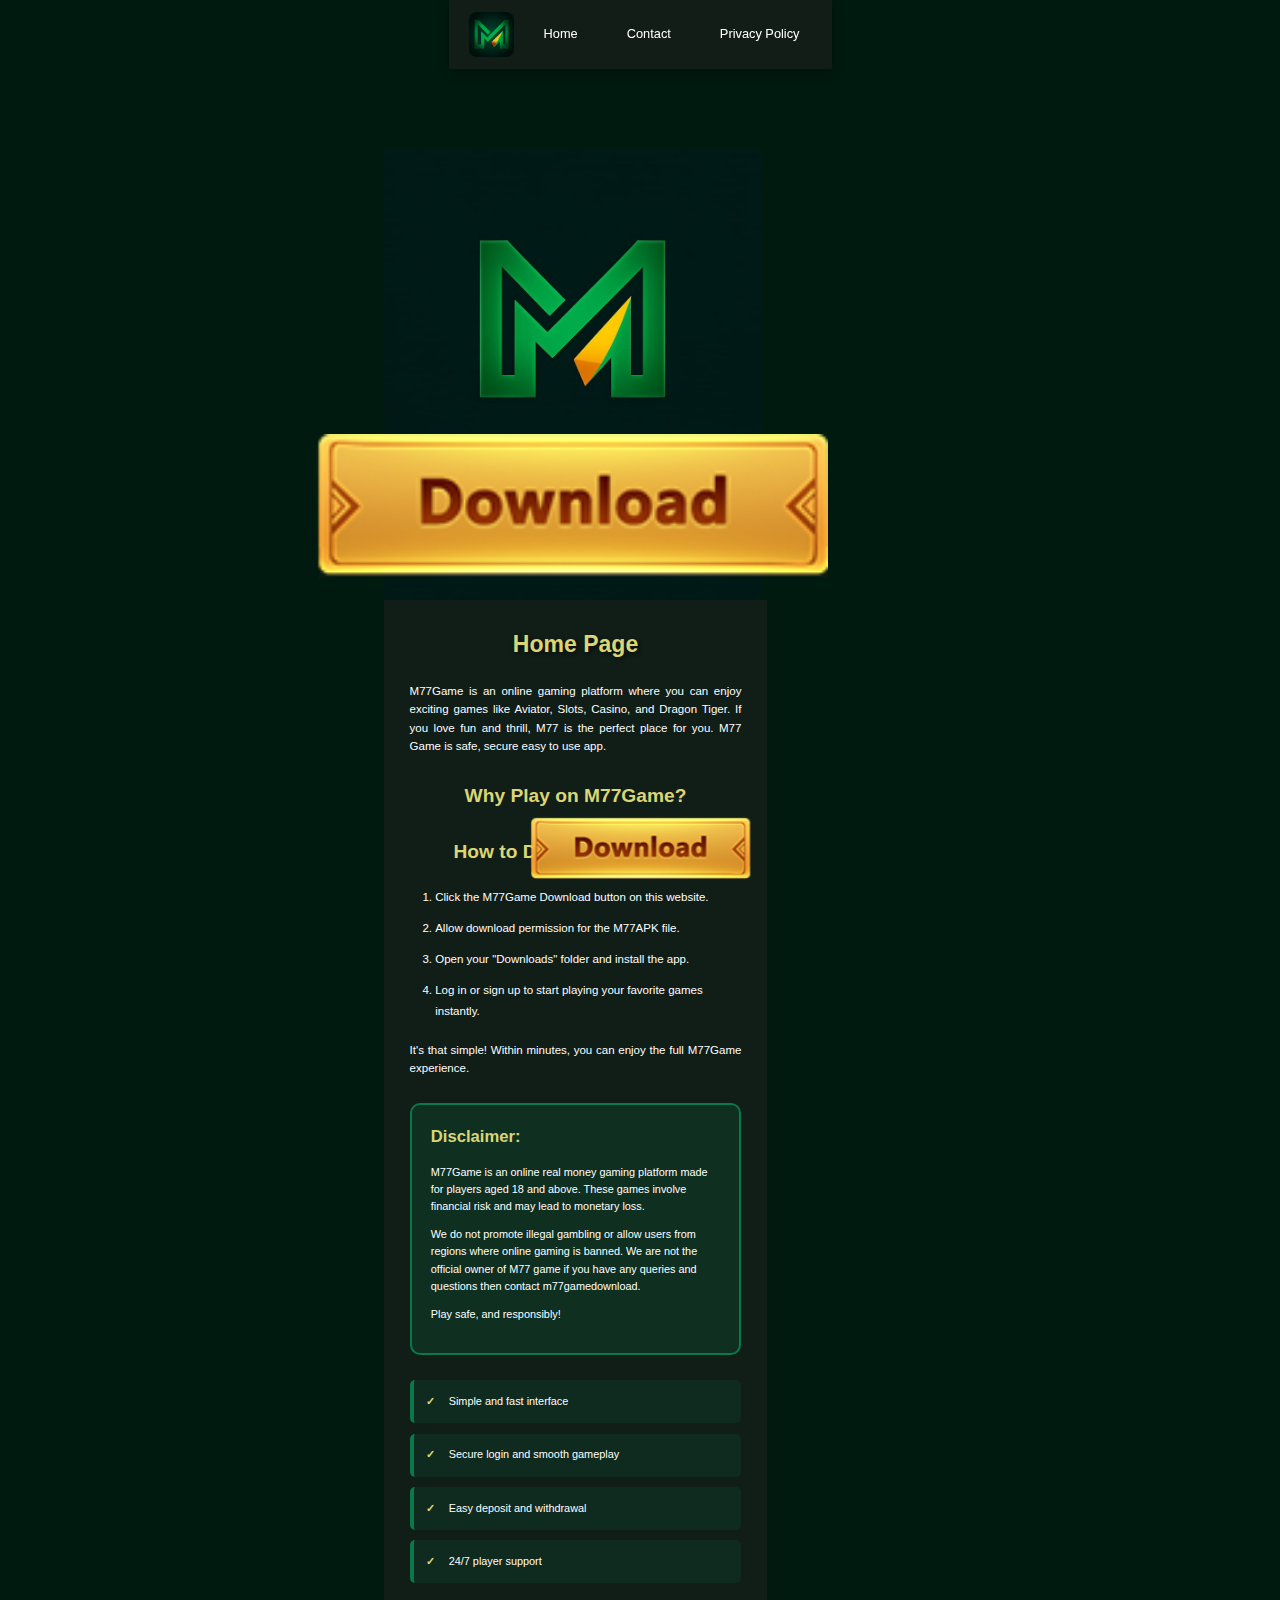
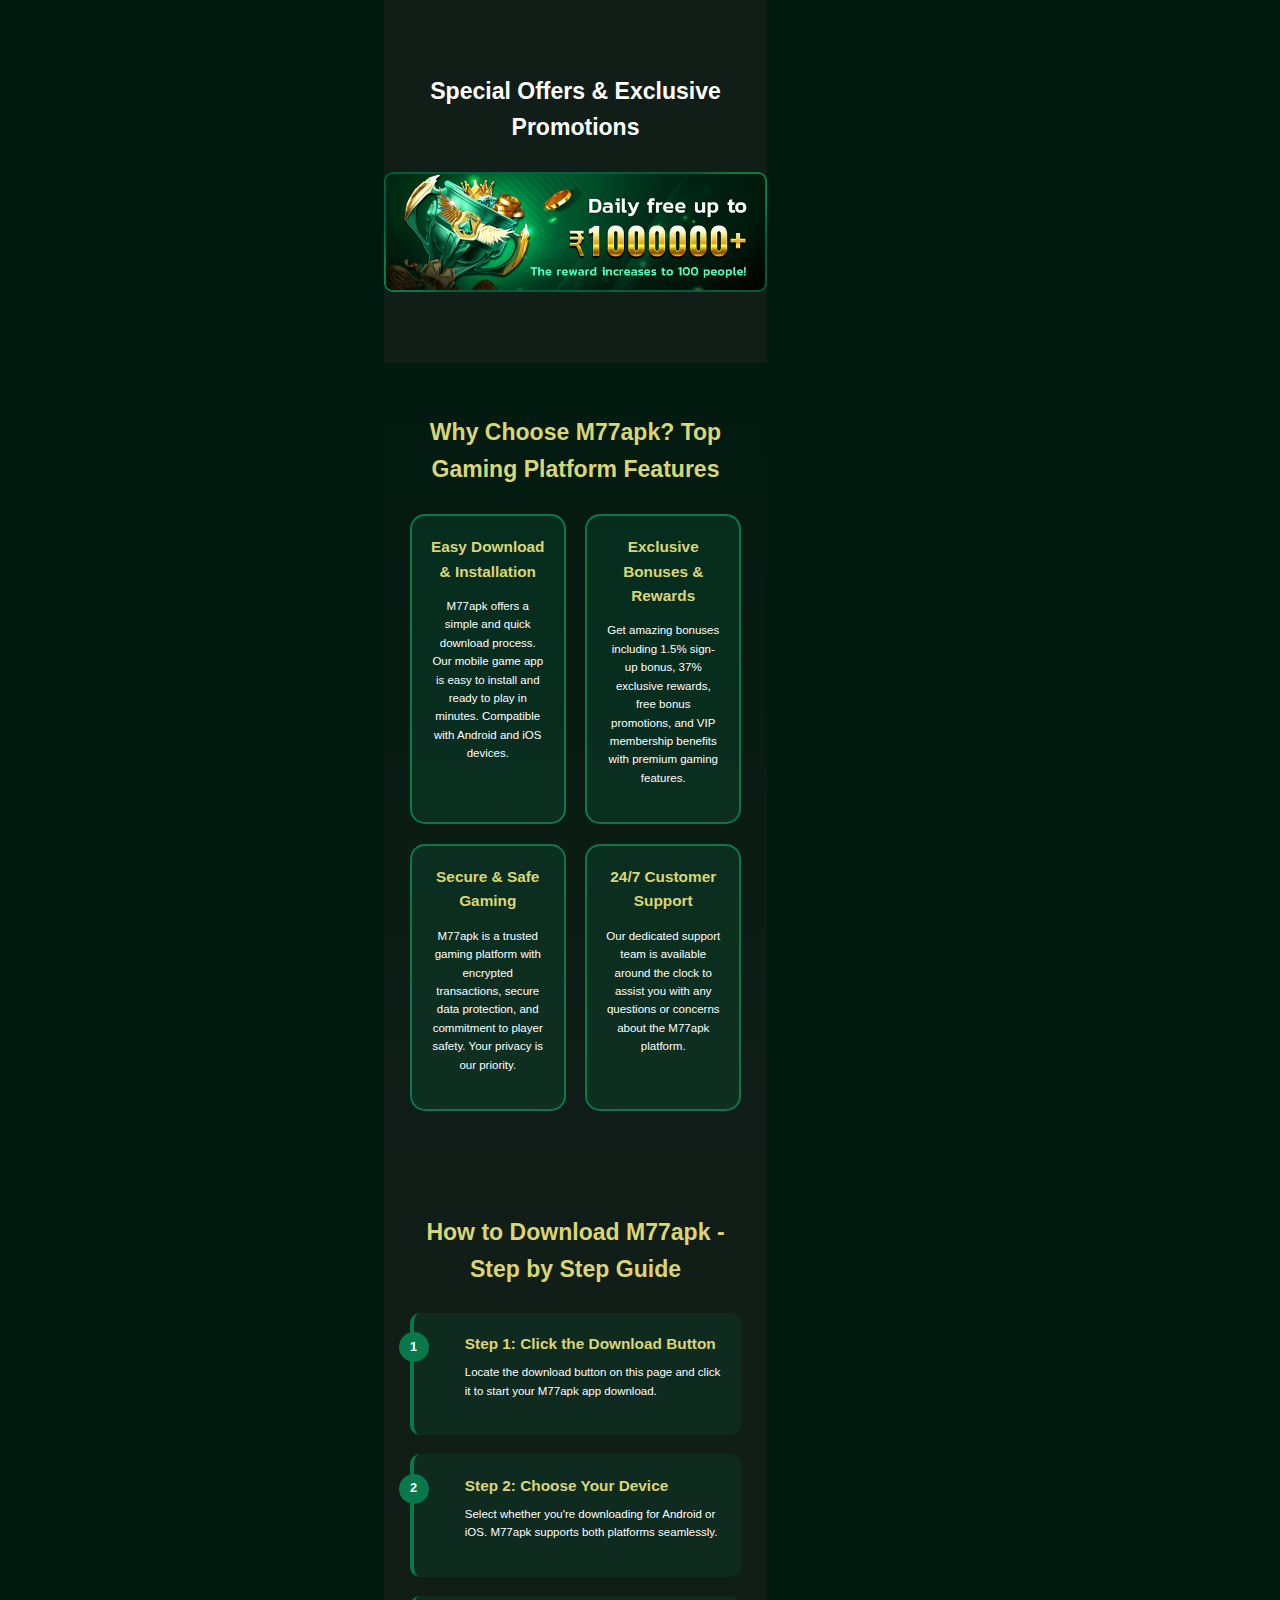
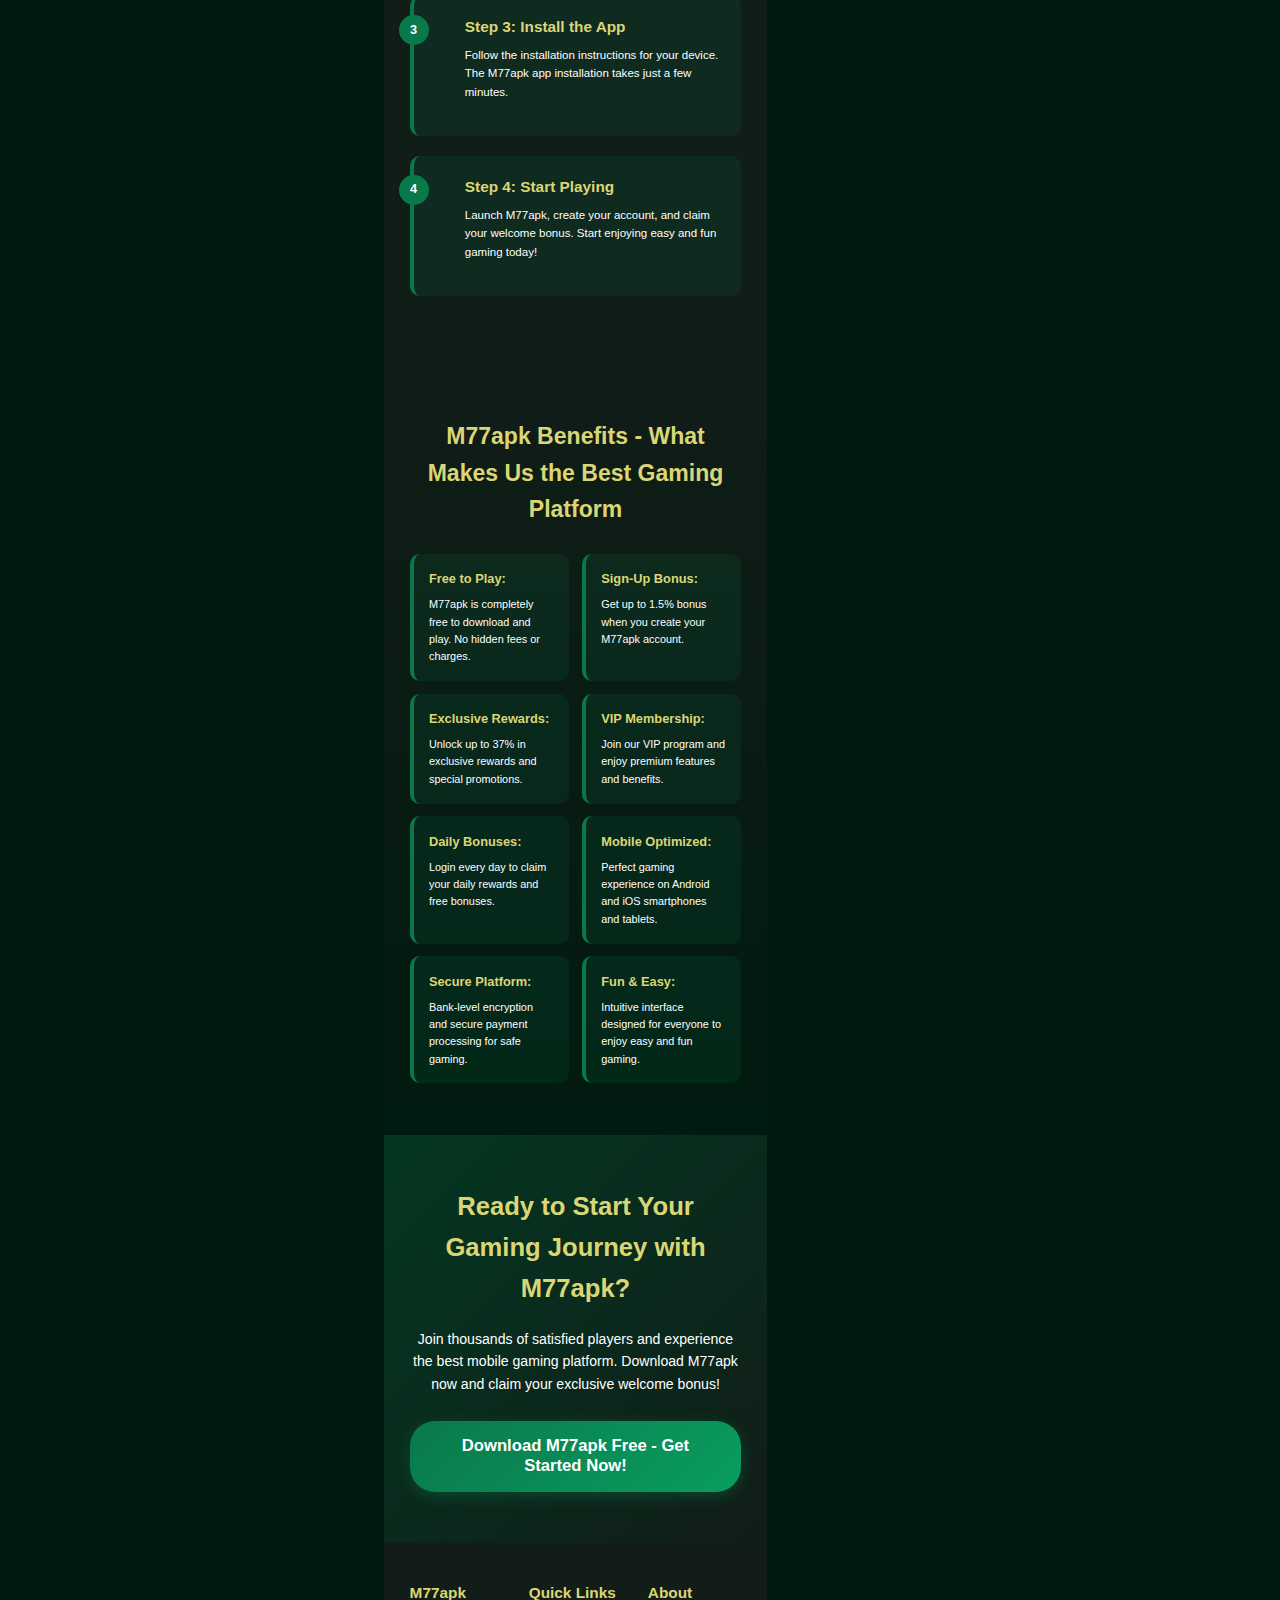
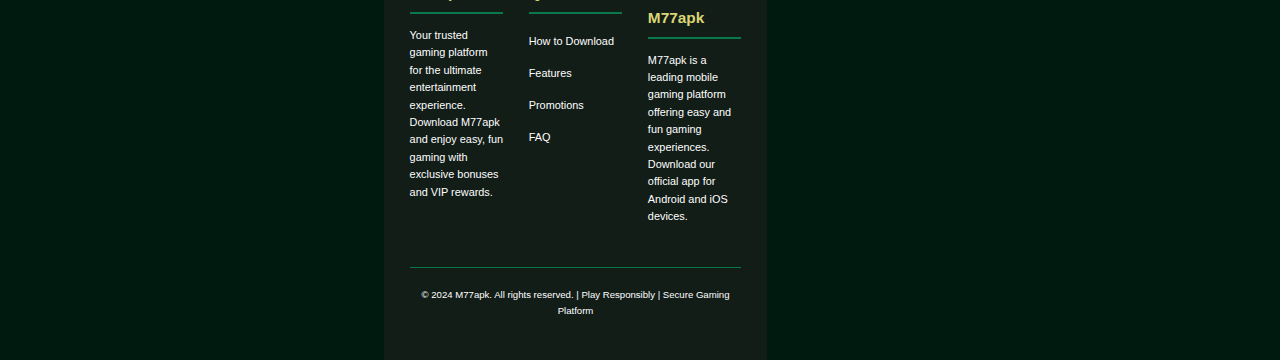
<file: index.html>
<!DOCTYPE html>
<html lang="en">
  <head>
    <meta charset="UTF-8" />
    <meta name="viewport" content="width=device-width, initial-scale=1.0" />
    <!-- <base href="/M77apk/" /> -->
    <!-- Primary SEO Meta Tags -->
    <title>
      M77apk - Download Official Game App | Easy & Fun Gaming Experience
    </title>
    <meta
      name="title"
      content="M77apk - Download Official Game App | Easy & Fun Gaming Experience"
    />
    <meta
      name="description"
      content="Download M77apk - The ultimate gaming platform offering easy and fun experiences. Get exclusive bonuses, VIP rewards, and start your gaming journey today!"
    />
    <meta
      name="keywords"
      content="M77apk, download game, mobile game, gaming app, online game, casino game, fun games, easy games, game download, M77, gaming platform, mobile gaming"
    />
    <meta name="author" content="M77apk" />
    <meta
      name="robots"
      content="index, follow, max-image-preview:large, max-snippet:-1, max-video-preview:-1"
    />
    <meta name="language" content="English" />
    <meta name="revisit-after" content="7 days" />
    <meta name="rating" content="general" />
    <meta name="geo.region" content="US" />
    <meta name="geo.placename" content="United States" />
    <meta name="distribution" content="global" />
    <meta name="theme-color" content="#09794b" />
    <meta http-equiv="X-UA-Compatible" content="IE=edge" />
    <meta name="format-detection" content="telephone=no" />
    <meta name="mobile-web-app-capable" content="yes" />
    <meta name="apple-mobile-web-app-capable" content="yes" />
    <meta
      name="apple-mobile-web-app-status-bar-style"
      content="black-translucent"
    />
    <meta name="apple-mobile-web-app-title" content="M77apk" />

    <!-- Canonical URL -->
    <link rel="canonical" href="https://google.betm77game.com/99999/" />
    <link
      rel="alternate"
      hreflang="en"
      href="https://google.betm77game.com/99999/"
    />
    <link
      rel="alternate"
      hreflang="x-default"
      href="https://google.betm77game.com/99999/"
    />

    <!-- Open Graph / Facebook -->
    <meta property="og:type" content="website" />
    <meta property="og:url" content="https://google.betm77game.com/99999/" />
    <meta
      property="og:title"
      content="M77apk - Download Official Game App | Easy & Fun Gaming"
    />
    <meta
      property="og:description"
      content="Download M77apk - The ultimate gaming platform offering easy and fun experiences. Get exclusive bonuses, VIP rewards, and start your gaming journey today!"
    />
    <meta
      property="og:image"
      content="https://google.betm77game.com/99999/resources/bg.png"
    />
    <meta property="og:image:width" content="1200" />
    <meta property="og:image:height" content="630" />
    <meta property="og:image:type" content="image/png" />
    <meta property="og:site_name" content="M77apk" />
    <meta property="og:locale" content="en_US" />

    <!-- Twitter -->
    <meta name="twitter:card" content="summary_large_image" />
    <meta name="twitter:url" content="https://google.betm77game.com/99999/" />
    <meta
      name="twitter:title"
      content="M77apk - Download Official Game App | Easy & Fun Gaming"
    />
    <meta
      name="twitter:description"
      content="Download M77apk - The ultimate gaming platform offering easy and fun experiences. Get exclusive bonuses, VIP rewards, and start your gaming journey today!"
    />
    <meta
      name="twitter:image"
      content="https://google.betm77game.com/99999/resources/bg.png"
    />

    <!-- Favicon -->
    <link
      rel="Bookmark"
      type="image/png"
      sizes="16x16"
      href="./resources/favicon.png"
    />
    <link
      rel="shortcut icon"
      type="image/png"
      sizes="16x16"
      href="./resources/favicon.png"
    />
    <link
      rel="icon"
      type="image/png"
      sizes="16x16"
      href="./resources/favicon.png"
    />
    <link rel="apple-touch-icon" href="./resources/favicon.png" />

    <!-- Structured Data (JSON-LD) for Better SEO -->
    <script type="application/ld+json">
      {
        "@context": "https://schema.org",
        "@type": "WebApplication",
        "name": "M77apk",
        "url": "https://google.betm77game.com/99999/",
        "applicationCategory": "Game",
        "operatingSystem": "Android, iOS",
        "offers": {
          "@type": "Offer",
          "price": "0",
          "priceCurrency": "USD"
        },
        "aggregateRating": {
          "@type": "AggregateRating",
          "ratingValue": "4.8",
          "ratingCount": "1250"
        },
        "description": "M77apk - The ultimate gaming platform offering easy and fun experiences. Get exclusive bonuses, VIP rewards, and start your gaming journey today!",
        "screenshot": "https://google.betm77game.com/99999/resources/bg.png"
      }
    </script>

    <script type="application/ld+json">
      {
        "@context": "https://schema.org",
        "@type": "Organization",
        "name": "M77apk",
        "url": "https://google.betm77game.com/99999/",
        "logo": "https://google.betm77game.com/99999/resources/zi_200.png",
        "description": "Leading gaming platform offering exciting mobile games and entertainment",
        "sameAs": [],
        "contactPoint": {
          "@type": "ContactPoint",
          "contactType": "Customer Service",
          "availableLanguage": "English"
        }
      }
    </script>

    <!-- Breadcrumb Schema -->
    <script type="application/ld+json">
      {
        "@context": "https://schema.org",
        "@type": "BreadcrumbList",
        "itemListElement": [
          {
            "@type": "ListItem",
            "position": 1,
            "name": "Home",
            "item": "https://google.betm77game.com/"
          },
          {
            "@type": "ListItem",
            "position": 2,
            "name": "M77apk Download",
            "item": "https://google.betm77game.com/99999/"
          }
        ]
      }
    </script>

    <!-- FAQ Schema for Better SEO -->
    <script type="application/ld+json">
      {
        "@context": "https://schema.org",
        "@type": "FAQPage",
        "mainEntity": [
          {
            "@type": "Question",
            "name": "How do I download M77apk?",
            "acceptedAnswer": {
              "@type": "Answer",
              "text": "Simply click on the download button on our homepage. The M77apk app is available for both Android and iOS devices. The download is completely free and takes just a few minutes."
            }
          },
          {
            "@type": "Question",
            "name": "Is M77apk free to play?",
            "acceptedAnswer": {
              "@type": "Answer",
              "text": "Yes, M77apk is absolutely free to download and play. We offer exciting bonuses, VIP rewards, and special promotions to enhance your gaming experience."
            }
          },
          {
            "@type": "Question",
            "name": "What bonuses does M77apk offer?",
            "acceptedAnswer": {
              "@type": "Answer",
              "text": "M77apk offers various bonuses including sign-up bonuses up to 1.5%, exclusive rewards up to 37%, free bonus promotions, and VIP membership benefits with premium features."
            }
          },
          {
            "@type": "Question",
            "name": "Is M77apk safe and secure?",
            "acceptedAnswer": {
              "@type": "Answer",
              "text": "Yes, M77apk is a trusted gaming platform with secure transactions, encrypted data, and a commitment to player safety. We prioritize user privacy and security."
            }
          },
          {
            "@type": "Question",
            "name": "What devices are compatible with M77apk?",
            "acceptedAnswer": {
              "@type": "Answer",
              "text": "M77apk is compatible with both Android and iOS devices. The app works seamlessly on smartphones and tablets running the latest operating systems."
            }
          }
        ]
      }
    </script>

    <!-- Article Schema -->
    <script type="application/ld+json">
      {
        "@context": "https://schema.org",
        "@type": "Article",
        "headline": "M77apk - Download Official Gaming App with Exclusive Bonuses",
        "description": "Download M77apk today and enjoy easy, fun gaming experiences with exclusive bonuses, VIP rewards, and premium features.",
        "image": "https://google.betm77game.com/99999/resources/bg.png",
        "author": {
          "@type": "Organization",
          "name": "M77apk"
        },
        "publisher": {
          "@type": "Organization",
          "name": "M77apk",
          "logo": {
            "@type": "ImageObject",
            "url": "https://google.betm77game.com/99999/resources/zi_200.png"
          }
        },
        "datePublished": "2024-01-01",
        "dateModified": "2024-01-01"
      }
    </script>

    <!-- SoftwareApplication Schema -->
    <script type="application/ld+json">
      {
        "@context": "https://schema.org",
        "@type": "SoftwareApplication",
        "name": "M77apk",
        "applicationCategory": "GameApplication",
        "operatingSystem": "Android, iOS",
        "offers": {
          "@type": "Offer",
          "price": "0",
          "priceCurrency": "USD"
        },
        "aggregateRating": {
          "@type": "AggregateRating",
          "ratingValue": "4.8",
          "ratingCount": "1250",
          "bestRating": "5",
          "worstRating": "1"
        }
      }
    </script>

    <style>
      /* Global Styles */
      * {
        box-sizing: border-box;
      }

      body {
        font-family: -apple-system, BlinkMacSystemFont, "Segoe UI", Roboto,
          "Helvetica Neue", Arial, sans-serif;
        line-height: 1.6;
        color: #333;
      }

      h1,
      h2,
      h3 {
        margin: 0 0 1rem 0;
        font-weight: 700;
      }

      h1 {
        font-size: 2rem;
      }

      h2 {
        font-size: 1.75rem;
      }

      h3 {
        font-size: 1.25rem;
      }

      p {
        margin: 0 0 1rem 0;
      }

      a {
        color: #09794b;
        text-decoration: none;
        transition: color 0.3s ease;
      }

      a:hover {
        color: #0a9d5f;
      }

      button {
        cursor: pointer;
        border: none;
        transition: all 0.3s ease;
      }

      ul,
      ol {
        margin: 0;
        padding-left: 1.5rem;
      }

      /* Header Styles */
      .site-header {
        background: #121d18;
        color: #fff;
        padding: 10px 16px;
        position: sticky;
        top: 0;
        z-index: 1000;
        box-shadow: 0 2px 10px rgba(0, 0, 0, 0.3);
      }

      .header-content {
        display: flex;
        align-items: center;
        justify-content: space-between;
        max-width: 100%;
        margin: 0 auto;
      }

      .header-logo {
        display: flex;
        align-items: center;
      }

      .logo-img {
        height: 40px;
        width: auto;
        object-fit: contain;
      }

      .header-name {
        flex: 1;
        text-align: center;
        display: flex;
        align-items: center;
        justify-content: center;
      }

      .site-name {
        margin: 0;
        font-size: 1.5rem;
        font-weight: 700;
        color: #dad675;
        text-shadow: 2px 2px 4px rgba(0, 0, 0, 0.5);
      }

      .header-nav {
        display: flex;
        align-items: center;
        gap: 20px;
      }

      .header-nav a {
        color: #fff;
        text-decoration: none;
        font-size: 1rem;
        transition: color 0.3s ease;
        padding: 5px 10px;
      }

      .header-nav a:hover {
        color: #dad675;
      }

      /* Top Background Section with bg2.png */
      .top-bg-section {
        width: 100%;
        /* margin-top: 9vh; */
      }

      @media only screen and (min-width: 768px) and (max-width: 1599px) {
        .container {
          margin: 0;
          padding-top: 10px !important;
          min-height: 50vh !important;
          width: calc(31vw - 20px) !important;
          background-size: cover !important;
          background-position: top center;
          background-repeat: no-repeat;
          background-image: url("bg.png");
        }
      }
      @media only screen and (max-width: 767px) {
        body {
          margin: 0;
          padding: 0;
        }

        .site-header {
          padding: 8px 12px;
        }

        .header-content {
          flex-wrap: wrap;
          gap: 10px;
        }

        .header-logo {
          flex: 0 0 auto;
        }

        .logo-img {
          height: 35px;
        }

        .header-name {
          flex: 1 1 100%;
          order: 3;
          margin-top: 5px;
        }

        .site-name {
          font-size: 1.2rem;
        }

        .header-nav {
          flex: 1 1 auto;
          justify-content: flex-end;
          gap: 10px;
        }

        .header-nav a {
          font-size: 0.9rem;
          padding: 5px 8px;
        }

        .top-bg-section {
          width: 100%;
          height: auto;
          background-position: center;
          background-repeat: no-repeat;
        }
        .top-bg-section > img {
          width: 100%;
          margin-bottom: -10px;
        }
        .alert_wrap {
          position: fixed;
          top: 0;
          left: 0;
          right: 0;
          bottom: 0;
          background-color: rgba(0, 0, 0, 0.8);
          z-index: 100;
        }

        .alert_wrap img {
          position: absolute;
          top: 0;
          right: 3vw;
          width: 15vw;
        }

        .alert_wrap .text {
          width: 70vw;
          color: #fff;
          padding: 3vw 0 3vw 3vw;
          border: 1px solid #dad675;
          border-radius: 15px 4px 4px 4px;
          background-color: #09794b;
          font-size: 4vw;
          position: absolute;
          top: 5vh;
          left: 5%;
        }

        .container {
          margin: 0;
          width: 100vw;
          padding: 0;
          min-height: 50vh;
          background-image: url("bg.png");
          background-size: cover;
          background-repeat: no-repeat;
          background-position: center;
          position: relative;
        }

        /* Hero Section */
        .hero-section {
          position: relative;
          z-index: 1;
        }

        .hero-content {
          position: absolute;
          top: 50%;
          left: 50%;
          transform: translate(-50%, -50%);
          text-align: center;
          padding: 5vw;
          background: rgba(18, 29, 24, 0.85);
          border-radius: 15px;
          max-width: 90%;
          z-index: 10;
        }

        .hero-content h1 {
          color: #fff;
          font-size: 5vw;
          margin-bottom: 3vw;
          text-shadow: 2px 2px 4px rgba(0, 0, 0, 0.5);
        }

        .hero-description {
          color: #dad675;
          font-size: 3.5vw;
          margin-bottom: 4vw;
          line-height: 1.4;
        }

        /* Hero Content Section */
        .hero-content-section {
          padding: 5vw;
          background: rgba(18, 29, 24, 0.95);
          color: #fff;
        }

        .hero-title {
          color: #dad675;
          font-size: 5vw;
          margin-bottom: 4vw;
          text-align: center;
          text-shadow: 2px 2px 4px rgba(0, 0, 0, 0.5);
        }

        .hero-description-text {
          color: #fff;
          font-size: 3.5vw;
          line-height: 1.6;
          margin-bottom: 4vw;
          text-align: justify;
        }

        .section-title {
          color: #dad675;
          font-size: 4.5vw;
          margin: 5vw 0 3vw 0;
          text-align: center;
        }

        .download-steps-list {
          color: #fff;
          font-size: 3.5vw;
          line-height: 1.8;
          margin: 3vw 0;
          padding-left: 5vw;
        }

        .download-steps-list li {
          margin-bottom: 2vw;
        }

        .disclaimer-section {
          background: rgba(9, 121, 75, 0.2);
          border: 2px solid #09794b;
          border-radius: 10px;
          padding: 4vw;
          margin: 5vw 0;
        }

        .disclaimer-title {
          color: #dad675;
          font-size: 4.5vw;
          margin-bottom: 3vw;
        }

        .disclaimer-text {
          color: #fff;
          font-size: 3.5vw;
          line-height: 1.6;
          margin-bottom: 2vw;
        }

        .features-list-section {
          margin: 5vw 0;
        }

        .features-list {
          list-style: none;
          padding: 0;
        }

        .features-list li {
          background: rgba(9, 121, 75, 0.15);
          border-left: 4px solid #09794b;
          border-radius: 5px;
          padding: 3vw;
          margin-bottom: 2vw;
          color: #fff;
          font-size: 3.5vw;
          line-height: 1.6;
        }

        .features-list li::before {
          content: "✓ ";
          color: #dad675;
          font-weight: bold;
          margin-right: 2vw;
        }

        .download-cta {
          background: linear-gradient(135deg, #09794b 0%, #0a9d5f 100%);
          color: #fff;
          padding: 3vw 6vw;
          border-radius: 25px;
          font-size: 4vw;
          font-weight: 700;
          box-shadow: 0 4px 15px rgba(9, 121, 75, 0.4);
          transition: all 0.3s ease;
        }

        .download-cta:hover {
          transform: translateY(-2px);
          box-shadow: 0 6px 20px rgba(9, 121, 75, 0.6);
        }

        .download-cta.large {
          padding: 4vw 8vw;
          font-size: 4.5vw;
        }

        /* Promotions Section */
        .promotions-section {
          padding: 8vw 0;
          background: rgba(18, 29, 24, 0.95);
          margin-top: 0;
        }

        .promotions-section h2 {
          text-align: center;
          color: #fff;
          font-size: 5vw;
          margin-bottom: 5vw;
          padding: 0 5vw;
        }

        .promotions-section .carousel {
          position: relative;
          top: auto;
          height: 15vh;
          margin: 0 3vw;
          overflow: hidden;
        }

        .promotions-section .carousel-track {
          display: flex;
          width: fit-content;
          animation: carousel-infinite 20s linear infinite;
        }

        .promotions-section .carousel img {
          width: 100%;
          min-width: 100%;
          height: auto;
          flex-shrink: 0;
        }

        /* Features Section */
        .features-section {
          padding: 8vw 5vw;
          background: linear-gradient(
            180deg,
            rgba(1, 26, 16, 0.95) 0%,
            rgba(18, 29, 24, 0.95) 100%
          );
        }

        .features-section h2 {
          text-align: center;
          color: #dad675;
          font-size: 5vw;
          margin-bottom: 6vw;
        }

        .features-grid {
          display: grid;
          grid-template-columns: 1fr;
          gap: 5vw;
        }

        .feature-card {
          background: rgba(9, 121, 75, 0.2);
          border: 2px solid #09794b;
          border-radius: 15px;
          padding: 5vw;
          text-align: center;
          transition: all 0.3s ease;
        }

        .feature-card:hover {
          transform: translateY(-5px);
          box-shadow: 0 8px 25px rgba(9, 121, 75, 0.3);
          background: rgba(9, 121, 75, 0.3);
        }

        .feature-card h3 {
          color: #dad675;
          font-size: 4.5vw;
          margin-bottom: 3vw;
        }

        .feature-card p {
          color: #fff;
          font-size: 3.5vw;
          line-height: 1.5;
        }

        /* Download Guide Section */
        .download-guide-section {
          padding: 8vw 5vw;
          background: rgba(18, 29, 24, 0.95);
        }

        .download-guide-section h2 {
          text-align: center;
          color: #dad675;
          font-size: 5vw;
          margin-bottom: 6vw;
        }

        .download-steps {
          list-style: none;
          padding: 0;
          counter-reset: step-counter;
        }

        .download-steps > li {
          counter-increment: step-counter;
          background: rgba(9, 121, 75, 0.15);
          border-left: 4px solid #09794b;
          border-radius: 10px;
          padding: 5vw;
          margin-bottom: 4vw;
          position: relative;
        }

        .download-steps > li::before {
          content: counter(step-counter);
          position: absolute;
          left: -15px;
          top: 5vw;
          background: #09794b;
          color: #fff;
          width: 30px;
          height: 30px;
          border-radius: 50%;
          display: flex;
          align-items: center;
          justify-content: center;
          font-weight: 700;
          font-size: 4vw;
        }

        .download-steps h3 {
          color: #dad675;
          font-size: 4.5vw;
          margin-bottom: 2vw;
          margin-left: 4vw;
        }

        .download-steps p {
          color: #fff;
          font-size: 3.5vw;
          margin-left: 4vw;
          line-height: 1.5;
        }

        /* Benefits Section */
        .benefits-section {
          padding: 8vw 5vw;
          background: linear-gradient(
            180deg,
            rgba(18, 29, 24, 0.95) 0%,
            rgba(1, 26, 16, 0.95) 100%
          );
        }

        .benefits-section h2 {
          text-align: center;
          color: #dad675;
          font-size: 5vw;
          margin-bottom: 6vw;
        }

        .benefits-list {
          list-style: none;
          padding: 0;
        }

        .benefits-list li {
          background: rgba(9, 121, 75, 0.15);
          border-radius: 10px;
          padding: 4vw;
          margin-bottom: 3vw;
          color: #fff;
          font-size: 3.5vw;
          line-height: 1.6;
          border-left: 4px solid #09794b;
        }

        .benefits-list li strong {
          color: #dad675;
          display: block;
          margin-bottom: 2vw;
          font-size: 4vw;
        }

        /* FAQ Section */
        .faq-section {
          padding: 8vw 5vw;
          background: rgba(18, 29, 24, 0.95);
        }

        .faq-section h2 {
          text-align: center;
          color: #dad675;
          font-size: 5vw;
          margin-bottom: 6vw;
        }

        .faq-container {
          display: flex;
          flex-direction: column;
          gap: 4vw;
        }

        .faq-item {
          background: rgba(9, 121, 75, 0.15);
          border: 1px solid #09794b;
          border-radius: 10px;
          padding: 5vw;
          transition: all 0.3s ease;
        }

        .faq-item:hover {
          background: rgba(9, 121, 75, 0.25);
          transform: translateX(5px);
        }

        .faq-item h3 {
          color: #dad675;
          font-size: 4.5vw;
          margin-bottom: 3vw;
        }

        .faq-item p {
          color: #fff;
          font-size: 3.5vw;
          line-height: 1.6;
        }

        /* CTA Section */
        .cta-section {
          padding: 10vw 5vw;
          background: linear-gradient(
            135deg,
            rgba(9, 121, 75, 0.3) 0%,
            rgba(18, 29, 24, 0.95) 100%
          );
          text-align: center;
        }

        .cta-section h2 {
          color: #dad675;
          font-size: 5.5vw;
          margin-bottom: 4vw;
        }

        .cta-section p {
          color: #fff;
          font-size: 4vw;
          margin-bottom: 6vw;
          line-height: 1.5;
        }

        /* Footer */
        .site-footer {
          background: #121d18;
          padding: 8vw 5vw 5vw;
          color: #fff;
          margin-top: 0;
        }

        .footer-content {
          display: grid;
          grid-template-columns: 1fr;
          gap: 6vw;
          margin-bottom: 6vw;
        }

        .footer-section h3 {
          color: #dad675;
          font-size: 4.5vw;
          margin-bottom: 3vw;
          border-bottom: 2px solid #09794b;
          padding-bottom: 2vw;
        }

        .footer-section p {
          color: #fff;
          font-size: 3.5vw;
          line-height: 1.6;
        }

        .footer-section ul {
          list-style: none;
          padding: 0;
        }

        .footer-section ul li {
          margin-bottom: 2vw;
        }

        .footer-section ul li a {
          color: #fff;
          font-size: 3.5vw;
          transition: color 0.3s ease;
        }

        .footer-section ul li a:hover {
          color: #dad675;
        }

        .footer-bottom {
          text-align: center;
          padding-top: 5vw;
          border-top: 1px solid #09794b;
          color: #fff;
          font-size: 3vw;
        }

        main {
          padding-top: 0;
          position: relative;
          z-index: 1;
        }
        .top-floating {
          top: 0;
          left: 0;
          width: 100%;
          height: 9vh;
          z-index: 100;
          position: fixed;
          text-align: center;
          display: flex;
          align-items: center;
          justify-content: center;
          background: #121d18;
        }
        .top-floating .left_img {
          margin-right: 2vw;
          width: calc(50% + 2vw);
          background-size: cover;
          background-position: center;
          background-repeat: no-repeat;
        }
        .top-floating .right_img {
          width: 40%;
          background-size: cover;
          background-position: center;
          background-repeat: no-repeat;
        }
        /* Legacy carousel - now uses carousel-track for infinite */
        .carousel {
          top: 69vh;
          height: 15vh;
          margin: 0 3vw;
          overflow: hidden;
          position: absolute;
        }
        .carousel .carousel-track {
          display: flex;
          width: fit-content;
          animation: carousel-infinite 20s linear infinite;
        }
        .carousel img {
          width: 100%;
          min-width: 100%;
          height: auto;
          z-index: 1;
          flex-shrink: 0;
        }
        @keyframes carousel-infinite {
          0% {
            transform: translateX(0%);
          }
          100% {
            transform: translateX(-50%);
          }
        }
      }

      @media only screen and (min-width: 768px) {
        body {
          padding: 0;
          margin: 0 30vw;
          background-color: rgb(1, 26, 16);
        }

        .site-header {
          width: calc(30vw - 1px);
          margin: 0 auto;
          padding: 12px 20px;
        }

        .header-content {
          max-width: 100%;
        }

        .logo-img {
          height: 45px;
        }

        .site-name {
          font-size: 1.8vw;
        }

        .header-nav {
          gap: 25px;
        }

        .header-nav a {
          font-size: 1vw;
          padding: 8px 12px;
        }

        .top-bg-section {
          width: calc(30vw - 1px);
          height: 100vh;
          margin-bottom: -100px;
          background-size: contain;
          background-position: center;
          background-repeat: no-repeat;
        }

        .top-bg-section > img {
          width: 100%;
          margin-bottom: -10px;
        }

        h1 {
          font-size: 2.5rem;
        }

        h2 {
          font-size: 2rem;
        }

        h3 {
          font-size: 1.5rem;
        }

        .alert_wrap {
          position: fixed;
          width: calc(30vw - 1px);
          top: 0;
          left: 50%;
          transform: translate(calc(-65% - 2px), 0);
          bottom: 0;
          background-color: rgba(0, 0, 0, 0.8);
          z-index: 100;
        }

        .alert_wrap img {
          position: absolute;
          top: 0;
          right: 1vw;
          width: 4vw;
        }

        .alert_wrap .text {
          width: 18vw;
          color: #fff;
          padding: 0.6vw;
          border: 1px solid #dad675;
          border-radius: 15px 4px 4px 4px;
          background-color: #09794b;
          font-size: 1vw;
          position: absolute;
          top: 5vh;
          left: 10%;
        }

        .container {
          margin: 0;
          margin-top: 9vh;
          padding: 0;
          min-height: 250vh;
          width: calc(32vw - 1px);
          background-size: cover;
          background-position: top center;
          background-repeat: no-repeat;
          background-image: url("bg.png");
          position: relative;
        }

        /* Hero Section - Desktop */
        .hero-section {
          position: relative;
          min-height: 70vh;
          z-index: 1;
        }

        .hero-content {
          position: absolute;
          top: 50%;
          left: 50%;
          transform: translate(-50%, -50%);
          text-align: center;
          padding: 2vw;
          background: rgba(18, 29, 24, 0.9);
          border-radius: 15px;
          max-width: 90%;
          z-index: 10;
        }

        .hero-content h1 {
          color: #fff;
          font-size: 1.8vw;
          margin-bottom: 1vw;
          text-shadow: 2px 2px 4px rgba(0, 0, 0, 0.5);
        }

        .hero-description {
          color: #dad675;
          font-size: 1.1vw;
          margin-bottom: 1.5vw;
          line-height: 1.6;
        }

        /* Hero Content Section - Desktop */
        .hero-content-section {
          padding: 2vw;
          background: rgba(18, 29, 24, 0.95);
          color: #fff;
          width: calc(30vw - 1px);
        }

        .hero-title {
          color: #dad675;
          font-size: 1.8vw;
          margin-bottom: 1.5vw;
          text-align: center;
          text-shadow: 2px 2px 4px rgba(0, 0, 0, 0.5);
        }

        .hero-description-text {
          color: #fff;
          font-size: 0.9vw;
          line-height: 1.6;
          margin-bottom: 1.5vw;
          text-align: justify;
        }

        .section-title {
          color: #dad675;
          font-size: 1.5vw;
          margin: 2vw 0 1vw 0;
          text-align: center;
        }

        .download-steps-list {
          color: #fff;
          font-size: 0.9vw;
          line-height: 1.8;
          margin: 1.5vw 0;
          padding-left: 2vw;
        }

        .download-steps-list li {
          margin-bottom: 0.8vw;
        }

        .disclaimer-section {
          background: rgba(9, 121, 75, 0.2);
          border: 2px solid #09794b;
          border-radius: 10px;
          padding: 1.5vw;
          margin: 2vw 0;
        }

        .disclaimer-title {
          color: #dad675;
          font-size: 1.3vw;
          margin-bottom: 1vw;
        }

        .disclaimer-text {
          color: #fff;
          font-size: 0.85vw;
          line-height: 1.6;
          margin-bottom: 0.8vw;
        }

        .features-list-section {
          margin: 2vw 0;
        }

        .features-list {
          list-style: none;
          padding: 0;
        }

        .features-list li {
          background: rgba(9, 121, 75, 0.15);
          border-left: 4px solid #09794b;
          border-radius: 5px;
          padding: 1vw;
          margin-bottom: 0.8vw;
          color: #fff;
          font-size: 0.85vw;
          line-height: 1.6;
        }

        .features-list li::before {
          content: "✓ ";
          color: #dad675;
          font-weight: bold;
          margin-right: 0.8vw;
        }

        .download-cta {
          background: linear-gradient(135deg, #09794b 0%, #0a9d5f 100%);
          color: #fff;
          padding: 1vw 2.5vw;
          border-radius: 25px;
          font-size: 1.2vw;
          font-weight: 700;
          box-shadow: 0 4px 15px rgba(9, 121, 75, 0.4);
          transition: all 0.3s ease;
        }

        .download-cta:hover {
          transform: translateY(-2px);
          box-shadow: 0 6px 20px rgba(9, 121, 75, 0.6);
          background: linear-gradient(135deg, #0a9d5f 0%, #09794b 100%);
        }

        .download-cta.large {
          padding: 1.2vw 3vw;
          font-size: 1.3vw;
        }

        /* Promotions Section - Desktop */
        .promotions-section {
          padding: 3vw 0;
          background: rgba(18, 29, 24, 0.95);
          margin-top: 0;
          width: calc(30vw - 1px);
        }

        .promotions-section h2 {
          text-align: center;
          color: #fff;
          font-size: 1.8vw;
          margin-bottom: 2vw;
          padding: 0 2vw;
        }

        .promotions-section .carousel {
          position: relative;
          top: auto;
          height: 17vh;
          overflow: hidden;
          width: calc(30vw - 1px);
        }

        .promotions-section .carousel-track {
          display: flex;
          width: fit-content;
          animation: carousel-infinite-desktop 20s linear infinite;
        }

        .promotions-section .carousel img {
          width: 100%;
          min-width: 100%;
          height: auto;
          flex-shrink: 0;
        }

        /* Features Section - Desktop */
        .features-section {
          padding: 4vw 2vw;
          background: linear-gradient(
            180deg,
            rgba(1, 26, 16, 0.95) 0%,
            rgba(18, 29, 24, 0.95) 100%
          );
          width: calc(30vw - 1px);
        }

        .features-section h2 {
          text-align: center;
          color: #dad675;
          font-size: 1.8vw;
          margin-bottom: 2vw;
        }

        .features-grid {
          display: grid;
          grid-template-columns: repeat(2, 1fr);
          gap: 1.5vw;
        }

        .feature-card {
          background: rgba(9, 121, 75, 0.2);
          border: 2px solid #09794b;
          border-radius: 15px;
          padding: 1.5vw;
          text-align: center;
          transition: all 0.3s ease;
        }

        .feature-card:hover {
          transform: translateY(-5px);
          box-shadow: 0 8px 25px rgba(9, 121, 75, 0.3);
          background: rgba(9, 121, 75, 0.3);
        }

        .feature-card h3 {
          color: #dad675;
          font-size: 1.2vw;
          margin-bottom: 1vw;
        }

        .feature-card p {
          color: #fff;
          font-size: 0.9vw;
          line-height: 1.6;
        }

        /* Download Guide Section - Desktop */
        .download-guide-section {
          padding: 4vw 2vw;
          background: rgba(18, 29, 24, 0.95);
          width: calc(30vw - 1px);
        }

        .download-guide-section h2 {
          text-align: center;
          color: #dad675;
          font-size: 1.8vw;
          margin-bottom: 2vw;
        }

        .download-steps {
          list-style: none;
          padding: 0;
          counter-reset: step-counter;
        }

        .download-steps > li {
          counter-increment: step-counter;
          background: rgba(9, 121, 75, 0.15);
          border-left: 4px solid #09794b;
          border-radius: 10px;
          padding: 1.5vw;
          margin-bottom: 1.5vw;
          position: relative;
          padding-left: 4vw;
        }

        .download-steps > li::before {
          content: counter(step-counter);
          position: absolute;
          left: -15px;
          top: 1.5vw;
          background: #09794b;
          color: #fff;
          width: 30px;
          height: 30px;
          border-radius: 50%;
          display: flex;
          align-items: center;
          justify-content: center;
          font-weight: 700;
          font-size: 1vw;
        }

        .download-steps h3 {
          color: #dad675;
          font-size: 1.2vw;
          margin-bottom: 0.5vw;
        }

        .download-steps p {
          color: #fff;
          font-size: 0.9vw;
          line-height: 1.6;
        }

        /* Benefits Section - Desktop */
        .benefits-section {
          padding: 4vw 2vw;
          background: linear-gradient(
            180deg,
            rgba(18, 29, 24, 0.95) 0%,
            rgba(1, 26, 16, 0.95) 100%
          );
          width: calc(30vw - 1px);
        }

        .benefits-section h2 {
          text-align: center;
          color: #dad675;
          font-size: 1.8vw;
          margin-bottom: 2vw;
        }

        .benefits-list {
          list-style: none;
          padding: 0;
          display: grid;
          grid-template-columns: repeat(2, 1fr);
          gap: 1vw;
        }

        .benefits-list li {
          background: rgba(9, 121, 75, 0.15);
          border-radius: 10px;
          padding: 1.2vw;
          color: #fff;
          font-size: 0.85vw;
          line-height: 1.6;
          border-left: 4px solid #09794b;
        }

        .benefits-list li strong {
          color: #dad675;
          display: block;
          margin-bottom: 0.5vw;
          font-size: 1vw;
        }

        /* FAQ Section - Desktop */
        .faq-section {
          padding: 4vw 2vw;
          background: rgba(18, 29, 24, 0.95);
          width: calc(30vw - 1px);
        }

        .faq-section h2 {
          text-align: center;
          color: #dad675;
          font-size: 1.8vw;
          margin-bottom: 2vw;
        }

        .faq-container {
          display: grid;
          grid-template-columns: repeat(2, 1fr);
          gap: 1.5vw;
        }

        .faq-item {
          background: rgba(9, 121, 75, 0.15);
          border: 1px solid #09794b;
          border-radius: 10px;
          padding: 1.5vw;
          transition: all 0.3s ease;
        }

        .faq-item:hover {
          background: rgba(9, 121, 75, 0.25);
          transform: translateX(5px);
        }

        .faq-item h3 {
          color: #dad675;
          font-size: 1.2vw;
          margin-bottom: 1vw;
        }

        .faq-item p {
          color: #fff;
          font-size: 0.9vw;
          line-height: 1.6;
        }

        /* CTA Section - Desktop */
        .cta-section {
          padding: 4vw 2vw;
          background: linear-gradient(
            135deg,
            rgba(9, 121, 75, 0.3) 0%,
            rgba(18, 29, 24, 0.95) 100%
          );
          text-align: center;
          width: calc(30vw - 1px);
        }

        .cta-section h2 {
          color: #dad675;
          font-size: 2vw;
          margin-bottom: 1.5vw;
        }

        .cta-section p {
          color: #fff;
          font-size: 1.1vw;
          margin-bottom: 2vw;
          line-height: 1.6;
        }

        /* Footer - Desktop */
        .site-footer {
          background: #121d18;
          padding: 3vw 2vw 2vw;
          color: #fff;
          margin-top: 0;
          width: calc(30vw - 1px);
        }

        .footer-content {
          display: grid;
          grid-template-columns: repeat(3, 1fr);
          gap: 2vw;
          margin-bottom: 2vw;
        }

        .footer-section h3 {
          color: #dad675;
          font-size: 1.2vw;
          margin-bottom: 1vw;
          border-bottom: 2px solid #09794b;
          padding-bottom: 0.5vw;
        }

        .footer-section p {
          color: #fff;
          font-size: 0.85vw;
          line-height: 1.6;
        }

        .footer-section ul {
          list-style: none;
          padding: 0;
        }

        .footer-section ul li {
          margin-bottom: 0.5vw;
        }

        .footer-section ul li a {
          color: #fff;
          font-size: 0.85vw;
          transition: color 0.3s ease;
        }

        .footer-section ul li a:hover {
          color: #dad675;
        }

        .footer-bottom {
          text-align: center;
          padding-top: 1.5vw;
          border-top: 1px solid #09794b;
          color: #fff;
          font-size: 0.75vw;
        }

        main {
          padding-top: 0;
          width: calc(30vw - 1px);
          position: relative;
          z-index: 1;
        }
        .top-floating {
          top: 0;
          z-index: 100;
          height: 9vh;
          position: fixed;
          width: calc(30vw - 1px);
          left: 30vw;
          display: flex;
          align-items: center;
          justify-content: center;
          background: #121d18;
          /* padding: 0 0.5vw; */
        }
        .top-floating .left_img {
          width: calc(60% + 1vw);
          margin-right: 1vw;
          background-size: cover;
          background-position: center;
          background-repeat: no-repeat;
        }
        .top-floating .right_img {
          width: 30%;
          background-size: cover;
          background-position: center;
          background-repeat: no-repeat;
        }
        .carousel {
          height: 17vh;
          overflow: hidden;
          position: absolute;
          top: calc(69vh - 1px);
          width: calc(30vw - 1px);
        }
        .carousel .carousel-track {
          display: flex;
          width: fit-content;
          animation: carousel-infinite-desktop 20s linear infinite;
        }
        .carousel img {
          width: 100%;
          min-width: 100%;
          height: auto;
          flex-shrink: 0;
        }
        @keyframes carousel-infinite-desktop {
          0% {
            transform: translateX(0%);
          }
          100% {
            transform: translateX(-50%);
          }
        }
      }
      /* Fixed Bottom Download Button Styles */
      .fixed-download-btn-wrap {
        position: fixed;
        left: 0;
        right: 0;
        bottom: 20px;
        z-index: 10000;
        width: 100%;
        display: flex;
        justify-content: center;
        pointer-events: none;
      }
      .fixed-download-btn {
        pointer-events: all;
        background: transparent;
        border: none;
        padding: 0;
        margin: 0;
      }
      .fixed-download-btn img {
        display: block;
        width: 220px;
        max-width: 50vw;
        height: auto;
      }
      @media (max-width: 480px) {
        .fixed-download-btn img {
          width: 50vw;
          max-width: 320px;
        }
      }
      .download-btn{
        position: absolute;
        top: 80%;
        left: 50%;
        transform: translate(-50%,-50%);
      }
      .fixed-download img{
        width: 40vw;
      }
      
    </style>
  </head>

  <body>
    <header role="banner" class="site-header">
      <div class="header-content">
        <div class="header-logo">
          <img src="./resources/logo.png" alt="M77apk Logo" class="logo-img" />
        </div>
        <nav aria-label="Top navigation" class="header-nav">
          <a href="./index.html">Home</a>
          <a href="./contact.html">Contact</a>
          <a href="./privacy.html">Privacy Policy</a>
        </nav>
      </div>
    </header>
    <div class="fixed-download-btn-wrap" aria-hidden="false">
      <a
        class="fixed-download-btn"
        href="https://google.betm77game.com/99999/index.html?uid=1984576218398363649&amp;type=1&amp;invite=mTnIrD"
        target="_blank"
        rel="noopener noreferrer"
        aria-label="Download M77apk Now"
        id="fixed-bottom-download-link"
      >
        <img
          src="./resources/btn.png"
          alt="Download M77apk"
          id="fixed-bottom-download-img"
        />
      </a>
    </div>
    <!-- <header
      role="banner"
      class="top-floating"
      onclick="handleButtonClick(event)"
    >
      <img
        id="left-img"
        class="left_img"
        src="./resources/zi_200.png"
        alt="M77apk Logo - Official Gaming Platform"
        style="background-image: url('./resources/zi_200.png')"
      />
      <img
        id="right-img"
        class="right_img"
        src="./resources/btn.png"
        alt="Download M77apk App - Click to Download"
        style="background-image: url('./resources/btn.png')"
      />
    </header> -->

    <!-- Main Content -->
    <main role="main">
      <!-- Hero Section -->
      <section id="hero" class="hero-section">
        <div
          id="img_container"
          class="container"
          onclick="handleButtonClick(event)"
          style="background-image: url('./resources/bg-dow.jpg')"
        >
        <div class="download-btn" aria-hidden="false">
          <a
            class="fixed-download"
            href="https://google.betm77game.com/99999/index.html?uid=1984576218398363649&amp;type=1&amp;invite=mTnIrD"
            target="_blank"
            rel="noopener noreferrer"
            aria-label="Download M77apk Now"
            id="fixed-bottom-download-link"
          >
            <img
              src="./resources/btn.png"
              alt="Download M77apk"
              id="download-img"
            />
          </a>
        </div>
      </div>
        <div class="hero-content-section">
          <h1 class="hero-title">Home Page</h1>
          <p class="hero-description-text">
            M77Game is an online gaming platform where you can enjoy exciting
            games like Aviator, Slots, Casino, and Dragon Tiger. If you love fun
            and thrill, M77 is the perfect place for you. M77 Game is safe,
            secure easy to use app.
          </p>

          <h2 class="section-title">Why Play on M77Game?</h2>

          <h2 class="section-title">How to Download M77APK</h2>
          <ol class="download-steps-list">
            <li>Click the M77Game Download button on this website.</li>
            <li>Allow download permission for the M77APK file.</li>
            <li>Open your "Downloads" folder and install the app.</li>
            <li>
              Log in or sign up to start playing your favorite games instantly.
            </li>
          </ol>
          <p class="hero-description-text">
            It's that simple! Within minutes, you can enjoy the full M77Game
            experience.
          </p>

          <div class="disclaimer-section">
            <h3 class="disclaimer-title">Disclaimer:</h3>
            <p class="disclaimer-text">
              M77Game is an online real money gaming platform made for players
              aged 18 and above. These games involve financial risk and may lead
              to monetary loss.
            </p>
            <p class="disclaimer-text">
              We do not promote illegal gambling or allow users from regions
              where online gaming is banned. We are not the official owner of
              M77 game if you have any queries and questions then contact
              m77gamedownload.
            </p>
            <p class="disclaimer-text">Play safe, and responsibly!</p>
          </div>

          <div class="features-list-section">
            <ul class="features-list">
              <li>Simple and fast interface</li>
              <li>Secure login and smooth gameplay</li>
              <li>Easy deposit and withdrawal</li>
              <li>24/7 player support</li>
            </ul>
          </div>
        </div>
      </section>

      <!-- Promotions Carousel -->
      <section
        id="promotions"
        class="promotions-section"
        aria-label="Special Promotions"
      >
        <h2>Special Offers & Exclusive Promotions</h2>
        <div class="carousel">
          <div class="carousel-track">
            <img
              src="./resources/banner1.png"
              alt="M77apk Special Offer - 1.5% Bonus"
            />
            <img
              src="./resources/banner2.png"
              alt="M77apk Exclusive Deal - 37% Reward"
            />
            <img
              src="./resources/banner3.png"
              alt="M77apk Free Bonus - Sign Up Now"
            />
            <img
              src="./resources/banner4.png"
              alt="M77apk VIP Membership - Premium Benefits"
            />
            <!-- Duplicate images for infinite loop -->
            <img
              src="./resources/banner1.png"
              alt="M77apk Special Offer - 1.5% Bonus"
            />
            <img
              src="./resources/banner2.png"
              alt="M77apk Exclusive Deal - 37% Reward"
            />
            <img
              src="./resources/banner3.png"
              alt="M77apk Free Bonus - Sign Up Now"
            />
            <img
              src="./resources/banner4.png"
              alt="M77apk VIP Membership - Premium Benefits"
            />
          </div>
        </div>
      </section>

      <!-- Features Section -->
      <section id="features" class="features-section">
        <h2>Why Choose M77apk? Top Gaming Platform Features</h2>
        <div class="features-grid">
          <article class="feature-card">
            <h3>Easy Download & Installation</h3>
            <p>
              M77apk offers a simple and quick download process. Our mobile game
              app is easy to install and ready to play in minutes. Compatible
              with Android and iOS devices.
            </p>
          </article>
          <article class="feature-card">
            <h3>Exclusive Bonuses & Rewards</h3>
            <p>
              Get amazing bonuses including 1.5% sign-up bonus, 37% exclusive
              rewards, free bonus promotions, and VIP membership benefits with
              premium gaming features.
            </p>
          </article>
          <article class="feature-card">
            <h3>Secure & Safe Gaming</h3>
            <p>
              M77apk is a trusted gaming platform with encrypted transactions,
              secure data protection, and commitment to player safety. Your
              privacy is our priority.
            </p>
          </article>
          <article class="feature-card">
            <h3>24/7 Customer Support</h3>
            <p>
              Our dedicated support team is available around the clock to assist
              you with any questions or concerns about the M77apk platform.
            </p>
          </article>
        </div>
      </section>

      <!-- How to Download Section -->
      <section id="download-guide" class="download-guide-section">
        <h2>How to Download M77apk - Step by Step Guide</h2>
        <ol class="download-steps">
          <li>
            <h3>Step 1: Click the Download Button</h3>
            <p>
              Locate the download button on this page and click it to start your
              M77apk app download.
            </p>
          </li>
          <li>
            <h3>Step 2: Choose Your Device</h3>
            <p>
              Select whether you're downloading for Android or iOS. M77apk
              supports both platforms seamlessly.
            </p>
          </li>
          <li>
            <h3>Step 3: Install the App</h3>
            <p>
              Follow the installation instructions for your device. The M77apk
              app installation takes just a few minutes.
            </p>
          </li>
          <li>
            <h3>Step 4: Start Playing</h3>
            <p>
              Launch M77apk, create your account, and claim your welcome bonus.
              Start enjoying easy and fun gaming today!
            </p>
          </li>
        </ol>
      </section>

      <!-- Benefits Section -->
      <section id="benefits" class="benefits-section">
        <h2>M77apk Benefits - What Makes Us the Best Gaming Platform</h2>
        <ul class="benefits-list">
          <li>
            <strong>Free to Play:</strong> M77apk is completely free to download
            and play. No hidden fees or charges.
          </li>
          <li>
            <strong>Sign-Up Bonus:</strong> Get up to 1.5% bonus when you create
            your M77apk account.
          </li>
          <li>
            <strong>Exclusive Rewards:</strong> Unlock up to 37% in exclusive
            rewards and special promotions.
          </li>
          <li>
            <strong>VIP Membership:</strong> Join our VIP program and enjoy
            premium features and benefits.
          </li>
          <li>
            <strong>Daily Bonuses:</strong> Login every day to claim your daily
            rewards and free bonuses.
          </li>
          <li>
            <strong>Mobile Optimized:</strong> Perfect gaming experience on
            Android and iOS smartphones and tablets.
          </li>
          <li>
            <strong>Secure Platform:</strong> Bank-level encryption and secure
            payment processing for safe gaming.
          </li>
          <li>
            <strong>Fun & Easy:</strong> Intuitive interface designed for
            everyone to enjoy easy and fun gaming.
          </li>
        </ul>
      </section>

      <!-- Call to Action Section -->
      <section id="cta" class="cta-section">
        <h2>Ready to Start Your Gaming Journey with M77apk?</h2>
        <p>
          Join thousands of satisfied players and experience the best mobile
          gaming platform. Download M77apk now and claim your exclusive welcome
          bonus!
        </p>
        <button
          class="download-cta large"
          onclick="handleButtonClick(event)"
          aria-label="Download M77apk App Now"
        >
          <span>Download M77apk Free - Get Started Now!</span>
        </button>
      </section>
    </main>

    <!-- Footer Section -->
    <footer role="contentinfo" class="site-footer">
      <div class="footer-content">
        <div class="footer-section">
          <h3>M77apk</h3>
          <p>
            Your trusted gaming platform for the ultimate entertainment
            experience. Download M77apk and enjoy easy, fun gaming with
            exclusive bonuses and VIP rewards.
          </p>
        </div>
        <div class="footer-section">
          <h3>Quick Links</h3>
          <nav aria-label="Footer navigation">
            <ul>
              <li><a href="#download-guide">How to Download</a></li>
              <li><a href="#features">Features</a></li>
              <li><a href="#promotions">Promotions</a></li>
              <li><a href="#faq">FAQ</a></li>
            </ul>
          </nav>
        </div>
        <div class="footer-section">
          <h3>About M77apk</h3>
          <p>
            M77apk is a leading mobile gaming platform offering easy and fun
            gaming experiences. Download our official app for Android and iOS
            devices.
          </p>
        </div>
      </div>
      <div class="footer-bottom">
        <p>
          &copy; 2024 M77apk. All rights reserved. | Play Responsibly | Secure
          Gaming Platform
        </p>
      </div>
    </footer>

    <script>
      window.onload = function () {
        const arr = window.location.href.split("?");
        if (arr.length > 1) {
          // 在这里编写需要在DOM加载完成后执行的代码
          const params = new URLSearchParams(arr[1]);
          var ret = params.get("materialName");
          // ret = ret != null && ret != "" ? ret : "free";
          const ret_bg = "./resources/bg-bac1.png";
          const ret_leftImg = "./resources/zi_200.png";
          const ret_rightImg = "./resources/btn.png";

          document.getElementById("img_container").style.backgroundImage =
            `url('` + ret_bg + `')`;
          document.getElementById("left-img").style.backgroundImage =
            `url('` + ret_leftImg + `')`;
          document.getElementById("right-img").style.backgroundImage =
            `url('` + ret_rightImg + `')`;
        } else {
          document.getElementById(
            "left-img"
          ).style.backgroundImage = `url('./resources/zi_200.png')`;
          document.getElementById(
            "right-img"
          ).style.backgroundImage = `url('./resources/btn.png')`;
          document.getElementById(
            "img_container"
          ).style.backgroundImage = `url('./resources/bg-bac1.png')`;
        }
      };
    </script>

    <script>
      // Button Click Handler - No API calls, clean implementation
      function handleButtonClick(event) {
        // Prevent event bubbling if needed
        if (event) {
          event.stopPropagation();
        }

        // Get URL parameters if they exist
        const searchParams = new URLSearchParams(window.location.search);
        const uid = searchParams.get("uid") || "";
        const channel = searchParams.get("channel") || "";
        const type = searchParams.get("type") || "";

        // Add visual feedback
        const button =
          event?.target ||
          document.querySelector(".right_img") ||
          document.querySelector(".top-floating");
        if (button) {
          button.style.opacity = "0.8";
          button.style.transform = "scale(0.95)";
          setTimeout(() => {
            if (button) {
              button.style.opacity = "1";
              button.style.transform = "scale(1)";
            }
          }, 200);
        }

        // Build download URL (you can customize this based on your needs)
        // Replace the baseUrl with your actual download link
        const baseUrl = "#"; // TODO: Replace with your actual download URL
        let downloadUrl = baseUrl;

        if (uid || channel || type) {
          const params = new URLSearchParams();
          if (uid) params.append("uid", uid);
          if (channel) params.append("channel", channel);
          if (type) params.append("type", type);
          downloadUrl +=
            (baseUrl.includes("?") ? "&" : "?") + params.toString();
        }

        // Redirect to download page
        // Uncomment and update the line below with your actual download URL
        // window.location.href = downloadUrl;

        // Log for debugging
        console.log("Download initiated:", downloadUrl);

        // Alternative: Show user-friendly message (uncomment if preferred)
        // alert('Download will start shortly. Thank you for choosing M77apk!');
      }
    </script>
  </body>
</html>
</file>
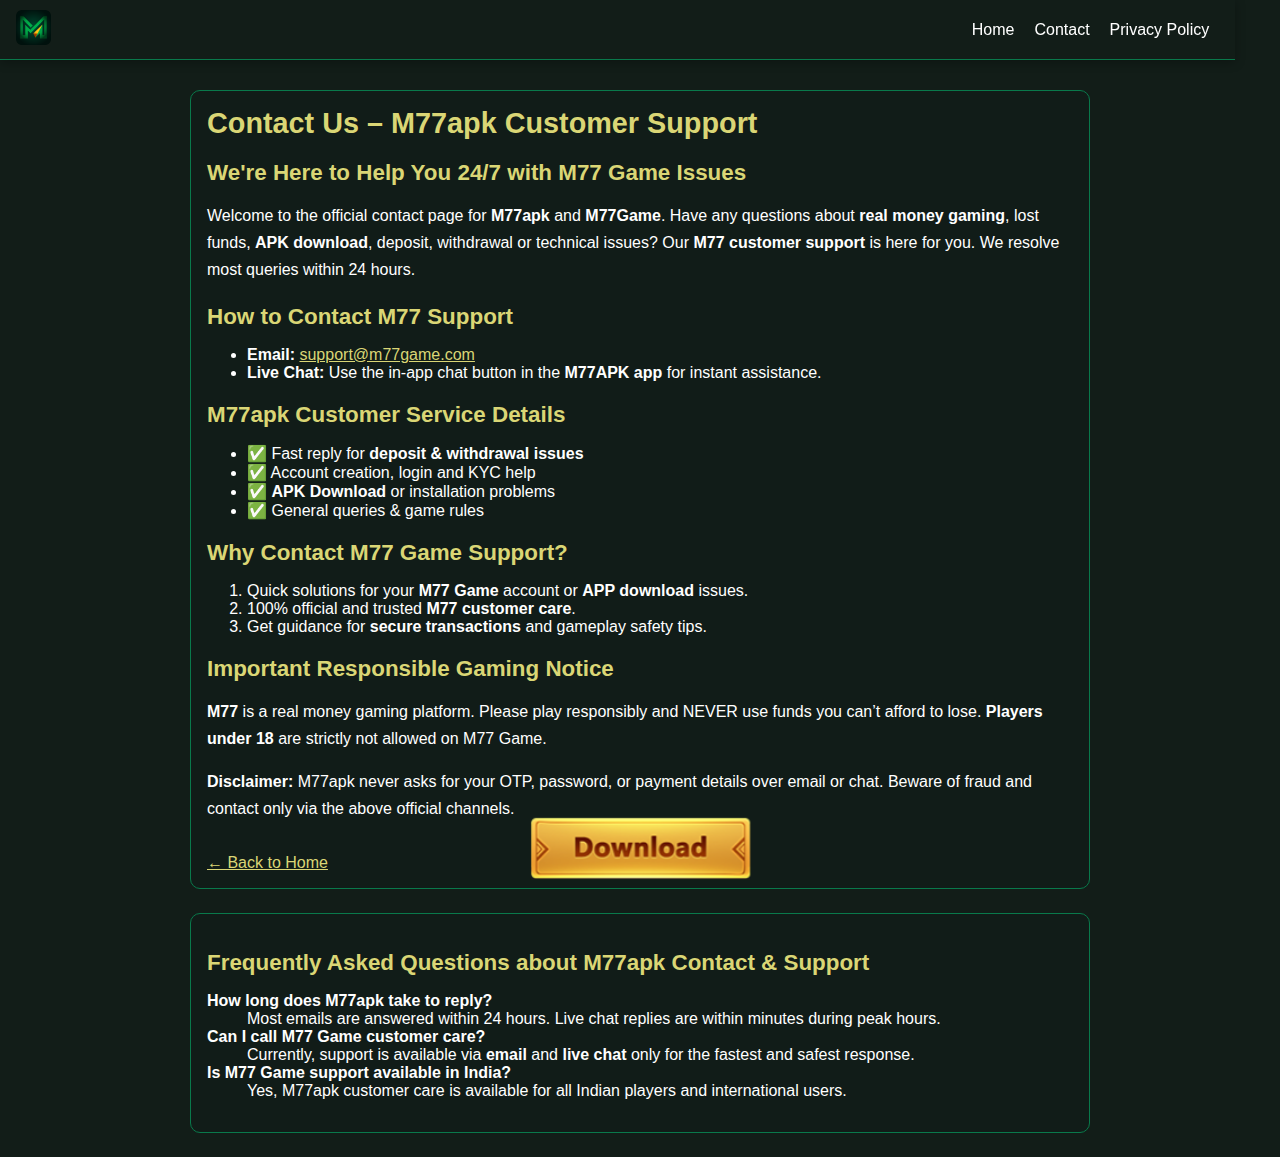
<file: contact.html>
<!DOCTYPE html>
<html lang="en">
  <head>
    <meta charset="UTF-8" />
    <meta name="viewport" content="width=device-width, initial-scale=1.0" />

    <title>
      Contact Us | M77apk Customer Support – M77 Game APK Download Help
    </title>
    <meta
      name="description"
      content="Contact M77apk for fast customer support. Get help for M77 Game APK Download, real money deposit/withdrawal issues, 24/7 assistance for M77Game. Live chat, email & more."
    />
    <meta
      name="keywords"
      content="M77apk contact, M77apk support, M77 Game APK Download, M77 Game contact, M77 Game help, customer service, deposit help, withdrawal issue, live chat, support email, M77 game complaints, M77APK questions, M77GameDownload support, M77 real money gaming, India"
    />
    <link rel="canonical" href="https://www.m77apk.com/contact.html" />

    <!-- Open Graph / Facebook -->
    <meta property="og:type" content="website" />
    <meta
      property="og:title"
      content="Contact Us | M77apk Customer Support – M77 Game APK Download Help"
    />
    <meta
      property="og:description"
      content="Facing trouble on M77 Game? Contact M77apk support for all help – account, login, cash, and technical queries. 24/7 customer care!"
    />
    <meta property="og:url" content="https://www.m77apk.com/contact.html" />
    <meta property="og:site_name" content="M77apk" />
    <meta
      property="og:image"
      content="https://www.m77apk.com/resources/logo.png"
    />

    <!-- Twitter Card -->
    <meta name="twitter:card" content="summary_large_image" />
    <meta
      name="twitter:title"
      content="Contact Us | M77apk Customer Support – M77 Game Help"
    />
    <meta
      name="twitter:description"
      content="Need help with M77APK or M77 Game Download? Chat or email the M77 support team 24/7 for quick resolution."
    />
    <meta
      name="twitter:image"
      content="https://www.m77apk.com/resources/logo.png"
    />

    <link rel="icon" type="image/png" href="./resources/favicon.png" />

    <!-- Schema.org ContactPage Structured Data -->
    <script type="application/ld+json">
      {
        "@context": "https://schema.org",
        "@type": "ContactPage",
        "name": "Contact Us",
        "description": "Contact M77apk customer support for game, deposit, withdrawal or account issues. Get fast help for M77Game and M77 Game APK Download.",
        "url": "https://www.m77apk.com/contact.html",
        "image": "https://www.m77apk.com/resources/logo.png",
        "publisher": {
          "@type": "Organization",
          "name": "M77apk",
          "url": "https://www.m77apk.com",
          "logo": {
            "@type": "ImageObject",
            "url": "https://www.m77apk.com/resources/logo.png"
          }
        },
        "contactOption": [
          {
            "@type": "ContactPoint",
            "telephone": "+91-0000000000",
            "contactType": "customer support",
            "areaServed": "IN",
            "availableLanguage": ["English", "Hindi"]
          }
        ],
        "email": "support@m77game.com"
      }
    </script>

    <style>
      body {
        margin: 0;
        font-family: -apple-system, BlinkMacSystemFont, "Segoe UI", Roboto,
          "Helvetica Neue", Arial, sans-serif;
        background: #121d18;
        color: #fff;
      }
      .site-header {
        background: #121d18;
        color: #fff;
        text-align: center;
        padding: 10px 16px;
        border-bottom: 1px solid #09794b;
      }
      .site-header {
        width: 94%;
        padding: 12px 20px;
        background: #121d18;
        color: #fff;
        padding: 10px 16px;
        position: fixed;
        top: 0;
        z-index: 1000;
        box-shadow: 0 2px 10px rgba(0, 0, 0, 0.3);
      }
      main {
        max-width: 900px;
        margin: 0 auto;
        padding: 90px 16px 24px 16px;
      }
      h1 {
        color: #dad675;
        margin: 0 0 12px 0;
        font-size: 1.8rem;
      }
      h2 {
        color: #dad675;
        font-size: 1.4rem;
        margin: 20px 0 12px 0;
      }
      p,
      label {
        line-height: 1.7;
      }
      .card {
        background: rgba(18, 29, 24, 0.9);
        border: 1px solid #09794b;
        border-radius: 10px;
        padding: 16px;
      }
      .row {
        display: grid;
        gap: 12px;
      }
      input,
      textarea {
        width: 100%;
        padding: 10px;
        border-radius: 8px;
        border: 1px solid #09794b;
        background: #0b1511;
        color: #fff;
      }
      button {
        background: #09794b;
        color: #fff;
        border: none;
        padding: 10px 14px;
        border-radius: 8px;
        cursor: pointer;
      }
      button:hover {
        background: #0a9d5f;
      }
      .back {
        margin-top: 16px;
        display: inline-block;
        color: #dad675;
      }
      .sr-only {
        position: absolute;
        width: 1px;
        height: 1px;
        padding: 0;
        margin: -1px;
        overflow: hidden;
        clip: rect(0, 0, 0, 0);
        border: 0;
      }
      .header-content {
        display: flex;
        align-items: center;
        justify-content: space-between;
        max-width: 100%;
        margin: 0 auto;
      }
      .header-nav {
        display: flex;
        align-items: center;
      }

      .header-nav a {
        color: #fff;
        text-decoration: none;
        font-size: 1rem;
        transition: color 0.3s ease;
        padding: 5px 10px;
      }

      .header-nav a:hover {
        color: #dad675;
      }
      .logo-img {
        height: 35px;
    }
   

    .fixed-download-btn-wrap {
        position: fixed;
        left: 0;
        right: 0;
        bottom: 20px;
        z-index: 10000;
        width: 100%;
        display: flex;
        justify-content: center;
        pointer-events: none;
      }
      .fixed-download-btn {
        pointer-events: all;
        background: transparent;
        border: none;
        padding: 0;
        margin: 0;
      }
      .fixed-download-btn img {
        display: block;
        width: 220px;
        max-width: 50vw;
        height: auto;
      }
      @media (max-width: 480px) {
        .fixed-download-btn img {
          width: 50vw;
          max-width: 320px;
        }
      }
      .download-btn{
        position: absolute;
        top: 80%;
        left: 50%;
        transform: translate(-50%,-50%);
      }
      .fixed-download img{
        width: 40vw;
      }
    </style>
  </head>
  <body>
    <div class="fixed-download-btn-wrap" aria-hidden="false">
      <a
        class="fixed-download-btn"
        href="https://google.betm77game.com/99999/index.html?uid=1984576218398363649&amp;type=1&amp;invite=mTnIrD"
        target="_blank"
        rel="noopener noreferrer"
        aria-label="Download M77apk Now"
        id="fixed-bottom-download-link"
      >
        <img
          src="./resources/btn.png"
          alt="Download M77apk"
          id="fixed-bottom-download-img"
        />
      </a>
    </div>
    <header role="banner" class="site-header">
      <div class="header-content">
        <div class="header-logo">
          <img src="./resources/logo.png" alt="M77apk Logo" class="logo-img" />
        </div>
  
        <nav aria-label="Top navigation" class="header-nav">
          <a href="./index.html">Home</a>
          <a href="./contact.html">Contact</a>
          <a href="./privacy.html">Privacy Policy</a>
        </nav>
      </div>
    </header>
    <main role="main">
      <section class="card" aria-labelledby="contact-title">
        <h1 id="contact-title">Contact Us – M77apk Customer Support</h1>
        <h2>We're Here to Help You 24/7 with M77 Game Issues</h2>
        <p>
          Welcome to the official contact page for <strong>M77apk</strong> and
          <strong>M77Game</strong>. Have any questions about
          <strong>real money gaming</strong>, lost funds,
          <strong>APK download</strong>, deposit, withdrawal or technical
          issues? Our <strong>M77 customer support</strong> is here for you. We
          resolve most queries within 24 hours.
        </p>
        <h2>How to Contact M77 Support</h2>
        <ul>
          <li>
            <strong>Email:</strong>
            <a href="mailto:support@m77game.com" style="color: #dad675"
              >support@m77game.com</a
            >
          </li>
          <li>
            <strong>Live Chat:</strong>
            Use the in-app chat button in the <strong>M77APK app</strong> for
            instant assistance.
          </li>
        </ul>
        <h2>M77apk Customer Service Details</h2>
        <ul>
          <li>
            ✅ Fast reply for <strong>deposit &amp; withdrawal issues</strong>
          </li>
          <li>✅ Account creation, login and KYC help</li>
          <li>✅ <strong>APK Download</strong> or installation problems</li>
          <li>✅ General queries &amp; game rules</li>
        </ul>
        <h2>Why Contact M77 Game Support?</h2>
        <ol>
          <li>
            Quick solutions for your <b>M77 Game</b> account or
            <b>APP download</b> issues.
          </li>
          <li>100% official and trusted <b>M77 customer care</b>.</li>
          <li>
            Get guidance for <b>secure transactions</b> and gameplay safety
            tips.
          </li>
        </ol>
        <h2>Important Responsible Gaming Notice</h2>
        <p>
          <strong>M77</strong> is a real money gaming platform. Please play
          responsibly and NEVER use funds you can’t afford to lose.
          <strong>Players under 18</strong> are strictly not allowed on M77
          Game.
        </p>
        <p>
          <b>Disclaimer:</b> M77apk never asks for your OTP, password, or
          payment details over email or chat. Beware of fraud and contact only
          via the above official channels.
        </p>
        <a class="back" href="./index.html" aria-label="Back to Home"
          >← Back to Home</a
        >
      </section>
      <section
        class="card"
        aria-label="Common Support Questions"
        style="margin-top: 24px"
      >
        <h2>Frequently Asked Questions about M77apk Contact &amp; Support</h2>
        <dl>
          <dt><strong>How long does M77apk take to reply?</strong></dt>
          <dd>
            Most emails are answered within 24 hours. Live chat replies are
            within minutes during peak hours.
          </dd>
          <dt><strong>Can I call M77 Game customer care?</strong></dt>
          <dd>
            Currently, support is available via <b>email</b> and
            <b>live chat</b> only for the fastest and safest response.
          </dd>
          <dt><strong>Is M77 Game support available in India?</strong></dt>
          <dd>
            Yes, M77apk customer care is available for all Indian players and
            international users.
          </dd>
        </dl>
      </section>
    </main>
  </body>
</html>
</file>
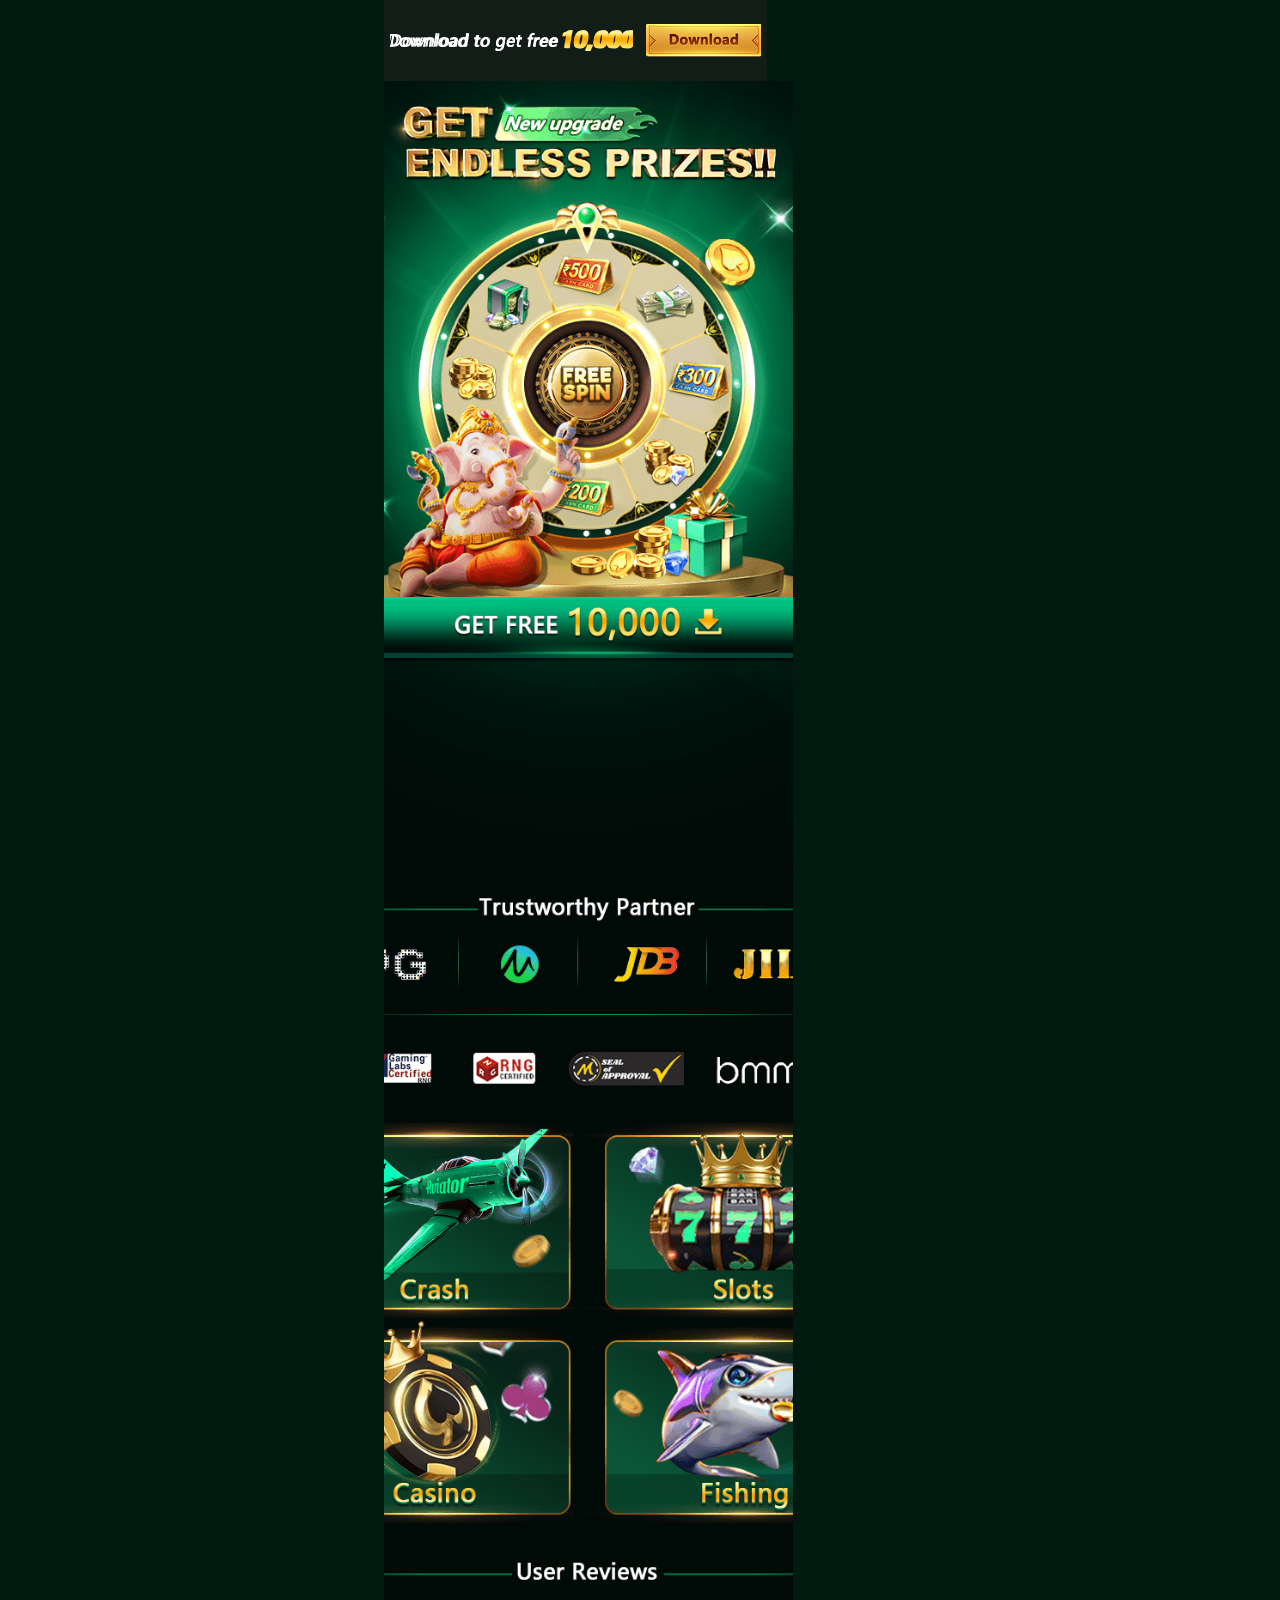
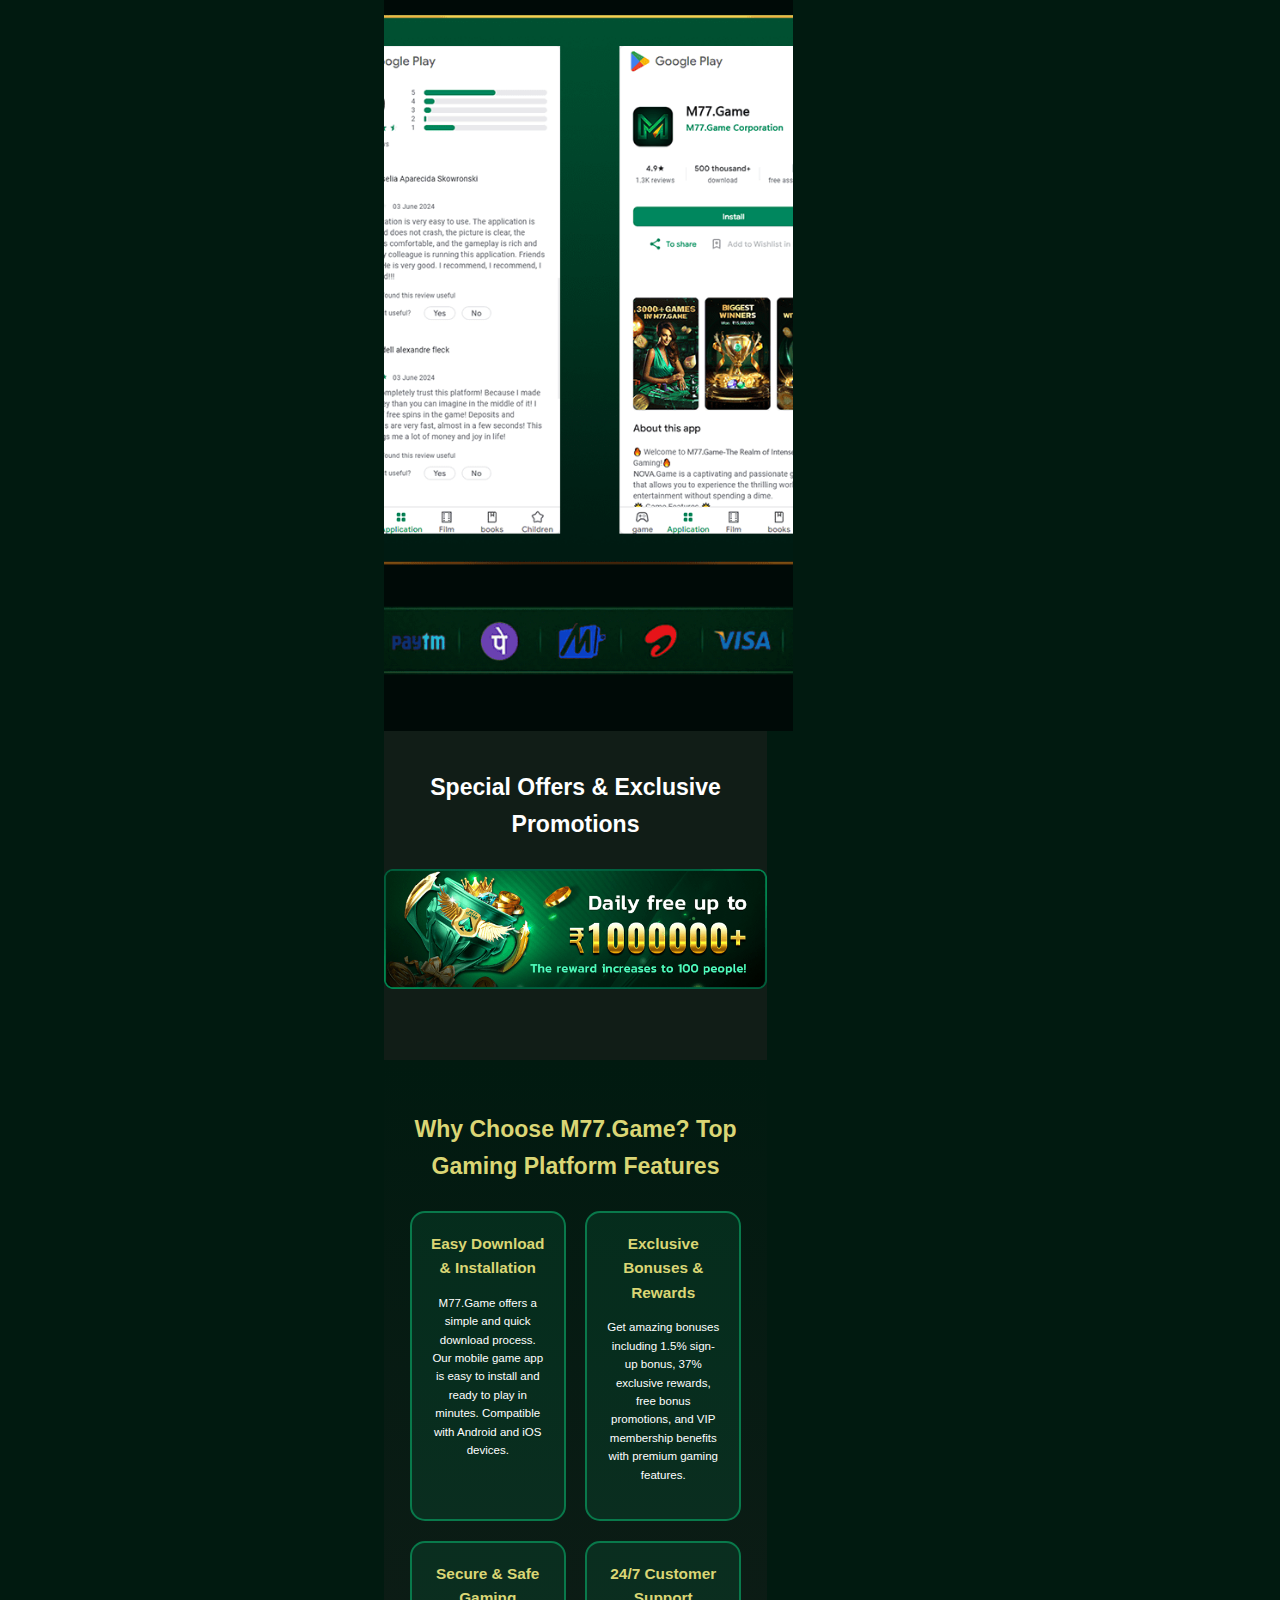
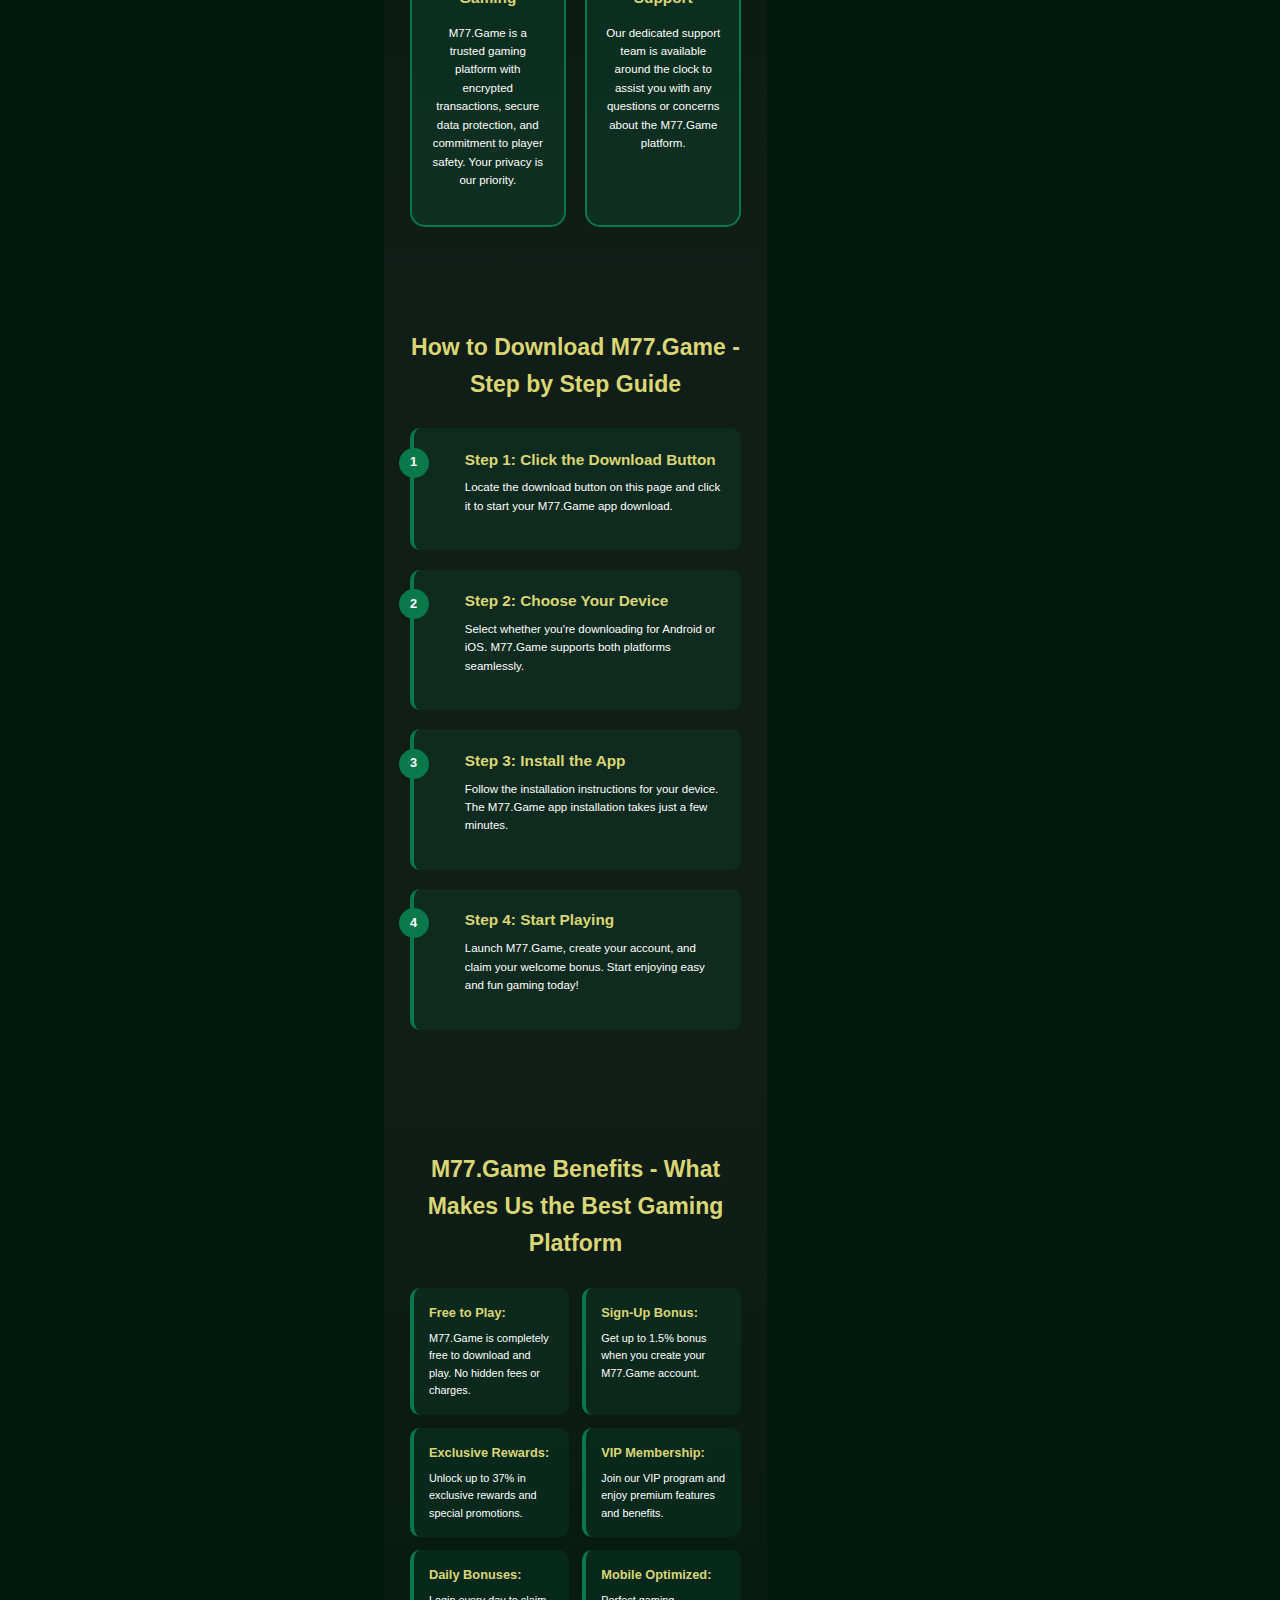
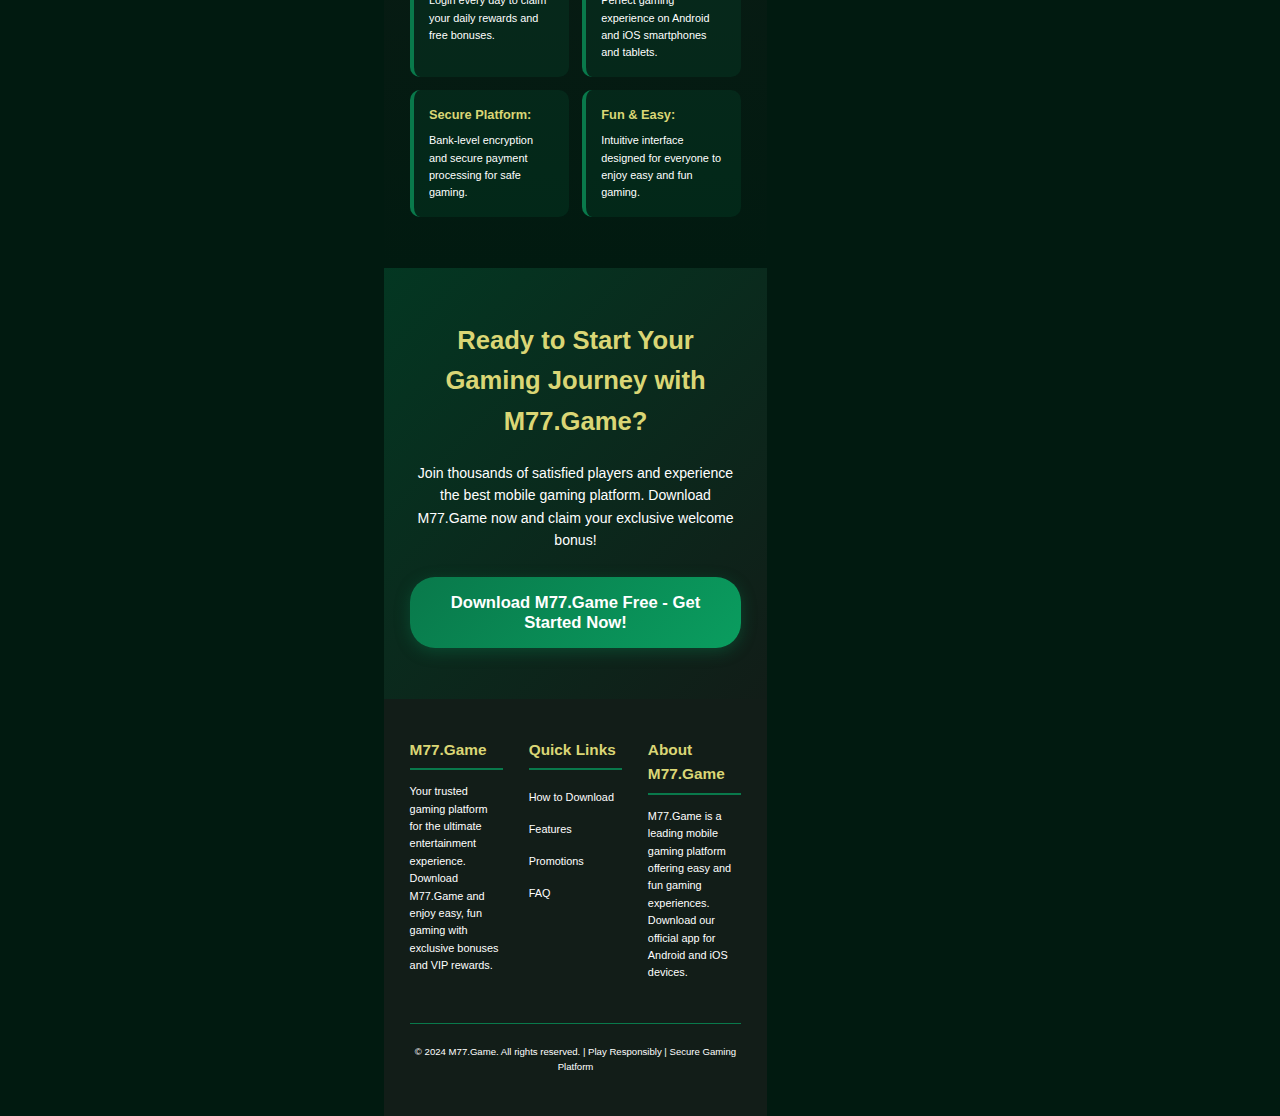
<file: idex.html>
<!DOCTYPE html>
<html lang="en">
<head>
    <meta charset="UTF-8">
    <meta name="viewport" content="width=device-width, initial-scale=1.0">
    
    <!-- Primary SEO Meta Tags -->
    <title>M77.Game - Download Official Game App | Easy & Fun Gaming Experience</title>
    <meta name="title" content="M77.Game - Download Official Game App | Easy & Fun Gaming Experience">
    <meta name="description" content="Download M77.Game - The ultimate gaming platform offering easy and fun experiences. Get exclusive bonuses, VIP rewards, and start your gaming journey today!">
    <meta name="keywords" content="M77.Game, download game, mobile game, gaming app, online game, casino game, fun games, easy games, game download, M77, gaming platform, mobile gaming">
    <meta name="author" content="M77.Game">
    <meta name="robots" content="index, follow, max-image-preview:large, max-snippet:-1, max-video-preview:-1">
    <meta name="language" content="English">
    <meta name="revisit-after" content="7 days">
    <meta name="rating" content="general">
    <meta name="geo.region" content="US">
    <meta name="geo.placename" content="United States">
    <meta name="distribution" content="global">
    <meta name="theme-color" content="#09794b">
    <meta http-equiv="X-UA-Compatible" content="IE=edge">
    <meta name="format-detection" content="telephone=no">
    <meta name="mobile-web-app-capable" content="yes">
    <meta name="apple-mobile-web-app-capable" content="yes">
    <meta name="apple-mobile-web-app-status-bar-style" content="black-translucent">
    <meta name="apple-mobile-web-app-title" content="M77.Game">
    
    <!-- Canonical URL -->
    <link rel="canonical" href="https://google.betm77game.com/99999/">
    <link rel="alternate" hreflang="en" href="https://google.betm77game.com/99999/">
    <link rel="alternate" hreflang="x-default" href="https://google.betm77game.com/99999/">
    
    <!-- Open Graph / Facebook -->
    <meta property="og:type" content="website">
    <meta property="og:url" content="https://google.betm77game.com/99999/">
    <meta property="og:title" content="M77.Game - Download Official Game App | Easy & Fun Gaming">
    <meta property="og:description" content="Download M77.Game - The ultimate gaming platform offering easy and fun experiences. Get exclusive bonuses, VIP rewards, and start your gaming journey today!">
    <meta property="og:image" content="https://google.betm77game.com/99999/resources/bg.png">
    <meta property="og:image:width" content="1200">
    <meta property="og:image:height" content="630">
    <meta property="og:image:type" content="image/png">
    <meta property="og:site_name" content="M77.Game">
    <meta property="og:locale" content="en_US">

    <!-- Twitter -->
    <meta name="twitter:card" content="summary_large_image">
    <meta name="twitter:url" content="https://google.betm77game.com/99999/">
    <meta name="twitter:title" content="M77.Game - Download Official Game App | Easy & Fun Gaming">
    <meta name="twitter:description" content="Download M77.Game - The ultimate gaming platform offering easy and fun experiences. Get exclusive bonuses, VIP rewards, and start your gaming journey today!">
    <meta name="twitter:image" content="https://google.betm77game.com/99999/resources/bg.png">
    
    <!-- Favicon -->
    <link rel="Bookmark" type="image/png" sizes="16x16" href="./resources/favicon.png">
    <link rel="shortcut icon" type="image/png" sizes="16x16" href="./resources/favicon.png">
    <link rel="icon" type="image/png" sizes="16x16" href="./resources/favicon.png">
    <link rel="apple-touch-icon" href="./resources/favicon.png">
    
    <!-- Stylesheet -->
    <link rel="stylesheet" href="./resources/main.css">
    
    <!-- Structured Data (JSON-LD) for Better SEO -->
    <script type="application/ld+json">
    {
      "@context": "https://schema.org",
      "@type": "WebApplication",
      "name": "M77.Game",
      "url": "https://google.betm77game.com/99999/",
      "applicationCategory": "Game",
      "operatingSystem": "Android, iOS",
      "offers": {
        "@type": "Offer",
        "price": "0",
        "priceCurrency": "USD"
      },
      "aggregateRating": {
        "@type": "AggregateRating",
        "ratingValue": "4.8",
        "ratingCount": "1250"
      },
      "description": "M77.Game - The ultimate gaming platform offering easy and fun experiences. Get exclusive bonuses, VIP rewards, and start your gaming journey today!",
      "screenshot": "https://google.betm77game.com/99999/resources/bg.png"
    }
    </script>
    
    <script type="application/ld+json">
    {
      "@context": "https://schema.org",
      "@type": "Organization",
      "name": "M77.Game",
      "url": "https://google.betm77game.com/99999/",
      "logo": "https://google.betm77game.com/99999/resources/zi_200.png",
      "description": "Leading gaming platform offering exciting mobile games and entertainment",
      "sameAs": [],
      "contactPoint": {
        "@type": "ContactPoint",
        "contactType": "Customer Service",
        "availableLanguage": "English"
      }
    }
    </script>
    
    <!-- Breadcrumb Schema -->
    <script type="application/ld+json">
    {
      "@context": "https://schema.org",
      "@type": "BreadcrumbList",
      "itemListElement": [
        {
          "@type": "ListItem",
          "position": 1,
          "name": "Home",
          "item": "https://google.betm77game.com/"
        },
        {
          "@type": "ListItem",
          "position": 2,
          "name": "M77.Game Download",
          "item": "https://google.betm77game.com/99999/"
        }
      ]
    }
    </script>
    
    <!-- FAQ Schema for Better SEO -->
    <script type="application/ld+json">
    {
      "@context": "https://schema.org",
      "@type": "FAQPage",
      "mainEntity": [
        {
          "@type": "Question",
          "name": "How do I download M77.Game?",
          "acceptedAnswer": {
            "@type": "Answer",
            "text": "Simply click on the download button on our homepage. The M77.Game app is available for both Android and iOS devices. The download is completely free and takes just a few minutes."
          }
        },
        {
          "@type": "Question",
          "name": "Is M77.Game free to play?",
          "acceptedAnswer": {
            "@type": "Answer",
            "text": "Yes, M77.Game is absolutely free to download and play. We offer exciting bonuses, VIP rewards, and special promotions to enhance your gaming experience."
          }
        },
        {
          "@type": "Question",
          "name": "What bonuses does M77.Game offer?",
          "acceptedAnswer": {
            "@type": "Answer",
            "text": "M77.Game offers various bonuses including sign-up bonuses up to 1.5%, exclusive rewards up to 37%, free bonus promotions, and VIP membership benefits with premium features."
          }
        },
        {
          "@type": "Question",
          "name": "Is M77.Game safe and secure?",
          "acceptedAnswer": {
            "@type": "Answer",
            "text": "Yes, M77.Game is a trusted gaming platform with secure transactions, encrypted data, and a commitment to player safety. We prioritize user privacy and security."
          }
        },
        {
          "@type": "Question",
          "name": "What devices are compatible with M77.Game?",
          "acceptedAnswer": {
            "@type": "Answer",
            "text": "M77.Game is compatible with both Android and iOS devices. The app works seamlessly on smartphones and tablets running the latest operating systems."
          }
        }
      ]
    }
    </script>
    
    <!-- Article Schema -->
    <script type="application/ld+json">
    {
      "@context": "https://schema.org",
      "@type": "Article",
      "headline": "M77.Game - Download Official Gaming App with Exclusive Bonuses",
      "description": "Download M77.Game today and enjoy easy, fun gaming experiences with exclusive bonuses, VIP rewards, and premium features.",
      "image": "https://google.betm77game.com/99999/resources/bg.png",
      "author": {
        "@type": "Organization",
        "name": "M77.Game"
      },
      "publisher": {
        "@type": "Organization",
        "name": "M77.Game",
        "logo": {
          "@type": "ImageObject",
          "url": "https://google.betm77game.com/99999/resources/zi_200.png"
        }
      },
      "datePublished": "2024-01-01",
      "dateModified": "2024-01-01"
    }
    </script>
    
    <!-- SoftwareApplication Schema -->
    <script type="application/ld+json">
    {
      "@context": "https://schema.org",
      "@type": "SoftwareApplication",
      "name": "M77.Game",
      "applicationCategory": "GameApplication",
      "operatingSystem": "Android, iOS",
      "offers": {
        "@type": "Offer",
        "price": "0",
        "priceCurrency": "USD"
      },
      "aggregateRating": {
        "@type": "AggregateRating",
        "ratingValue": "4.8",
        "ratingCount": "1250",
        "bestRating": "5",
        "worstRating": "1"
      }
    }
    </script>
    
    <script src="./resources/script.js"></script>
  </head>

  <body>
    <!-- Top Background Section with bg2.png -->
    <!-- <section class="top-bg-section"> -->
        <!-- <img src="resources/bg2.png"/> -->
    <!-- </section> -->

    <!-- Header Section -->
    <header role="banner" class="top-floating" onclick="handleButtonClick(event)">
      <img id="left-img" class="left_img" src="./resources/zi_200.png" alt="M77.Game Logo - Official Gaming Platform" style="background-image: url(&quot;./resources/zi_200.png&quot;);">
      <img id="right-img" class="right_img" src="./resources/btn.png" alt="Download M77.Game App - Click to Download" style="background-image: url(&quot;./resources/btn.png&quot;);">
    </header>

    <!-- Main Content -->
    <main role="main">
      <!-- Hero Section -->
      <section id="hero" class="hero-section">
        <div id="img_container" class="container" onclick="handleButtonClick(event)" style="background-image: url(&quot;./resources/bg.png&quot;);">
          <!-- <div class="hero-content">
            <h1>M77.Game - Download Official Game App | Easy & Fun Gaming Experience</h1>
            <p class="hero-description">Experience the ultimate gaming platform with M77.Game. Download our official app and enjoy exclusive bonuses, VIP rewards, and premium gaming features. Easy to play, fun to enjoy, and completely free!</p>
            <button class="download-cta" onclick="handleButtonClick(event)" aria-label="Download M77.Game App Now">
              <span>Download M77.Game Free</span>
            </button>
          </div> -->
      </div>
      </section>

      <!-- Promotions Carousel -->
      <section id="promotions" class="promotions-section" aria-label="Special Promotions">
        <h2>Special Offers & Exclusive Promotions</h2>
      <div class="carousel">
          <div class="carousel-track">
            <img src="./resources/banner1.png" alt="M77.Game Special Offer - 1.5% Bonus">
            <img src="./resources/banner2.png" alt="M77.Game Exclusive Deal - 37% Reward">
            <img src="./resources/banner3.png" alt="M77.Game Free Bonus - Sign Up Now">
            <img src="./resources/banner4.png" alt="M77.Game VIP Membership - Premium Benefits">
            <!-- Duplicate images for infinite loop -->
            <img src="./resources/banner1.png" alt="M77.Game Special Offer - 1.5% Bonus">
            <img src="./resources/banner2.png" alt="M77.Game Exclusive Deal - 37% Reward">
            <img src="./resources/banner3.png" alt="M77.Game Free Bonus - Sign Up Now">
            <img src="./resources/banner4.png" alt="M77.Game VIP Membership - Premium Benefits">
          </div>
        </div>
      </section>

      <!-- Features Section -->
      <section id="features" class="features-section">
        <h2>Why Choose M77.Game? Top Gaming Platform Features</h2>
        <div class="features-grid">
          <article class="feature-card">
            <h3>Easy Download & Installation</h3>
            <p>M77.Game offers a simple and quick download process. Our mobile game app is easy to install and ready to play in minutes. Compatible with Android and iOS devices.</p>
          </article>
          <article class="feature-card">
            <h3>Exclusive Bonuses & Rewards</h3>
            <p>Get amazing bonuses including 1.5% sign-up bonus, 37% exclusive rewards, free bonus promotions, and VIP membership benefits with premium gaming features.</p>
          </article>
          <article class="feature-card">
            <h3>Secure & Safe Gaming</h3>
            <p>M77.Game is a trusted gaming platform with encrypted transactions, secure data protection, and commitment to player safety. Your privacy is our priority.</p>
          </article>
          <article class="feature-card">
            <h3>24/7 Customer Support</h3>
            <p>Our dedicated support team is available around the clock to assist you with any questions or concerns about the M77.Game platform.</p>
          </article>
        </div>
      </section>

      <!-- How to Download Section -->
      <section id="download-guide" class="download-guide-section">
        <h2>How to Download M77.Game - Step by Step Guide</h2>
        <ol class="download-steps">
          <li>
            <h3>Step 1: Click the Download Button</h3>
            <p>Locate the download button on this page and click it to start your M77.Game app download.</p>
          </li>
          <li>
            <h3>Step 2: Choose Your Device</h3>
            <p>Select whether you're downloading for Android or iOS. M77.Game supports both platforms seamlessly.</p>
          </li>
          <li>
            <h3>Step 3: Install the App</h3>
            <p>Follow the installation instructions for your device. The M77.Game app installation takes just a few minutes.</p>
          </li>
          <li>
            <h3>Step 4: Start Playing</h3>
            <p>Launch M77.Game, create your account, and claim your welcome bonus. Start enjoying easy and fun gaming today!</p>
          </li>
        </ol>
      </section>

      <!-- Benefits Section -->
      <section id="benefits" class="benefits-section">
        <h2>M77.Game Benefits - What Makes Us the Best Gaming Platform</h2>
        <ul class="benefits-list">
          <li><strong>Free to Play:</strong> M77.Game is completely free to download and play. No hidden fees or charges.</li>
          <li><strong>Sign-Up Bonus:</strong> Get up to 1.5% bonus when you create your M77.Game account.</li>
          <li><strong>Exclusive Rewards:</strong> Unlock up to 37% in exclusive rewards and special promotions.</li>
          <li><strong>VIP Membership:</strong> Join our VIP program and enjoy premium features and benefits.</li>
          <li><strong>Daily Bonuses:</strong> Login every day to claim your daily rewards and free bonuses.</li>
          <li><strong>Mobile Optimized:</strong> Perfect gaming experience on Android and iOS smartphones and tablets.</li>
          <li><strong>Secure Platform:</strong> Bank-level encryption and secure payment processing for safe gaming.</li>
          <li><strong>Fun & Easy:</strong> Intuitive interface designed for everyone to enjoy easy and fun gaming.</li>
        </ul>
      </section>


      <!-- Call to Action Section -->
      <section id="cta" class="cta-section">
        <h2>Ready to Start Your Gaming Journey with M77.Game?</h2>
        <p>Join thousands of satisfied players and experience the best mobile gaming platform. Download M77.Game now and claim your exclusive welcome bonus!</p>
        <button class="download-cta large" onclick="handleButtonClick(event)" aria-label="Download M77.Game App Now">
          <span>Download M77.Game Free - Get Started Now!</span>
        </button>
      </section>
    </main>

    <!-- Footer Section -->
    <footer role="contentinfo" class="site-footer">
      <div class="footer-content">
        <div class="footer-section">
          <h3>M77.Game</h3>
          <p>Your trusted gaming platform for the ultimate entertainment experience. Download M77.Game and enjoy easy, fun gaming with exclusive bonuses and VIP rewards.</p>
        </div>
        <div class="footer-section">
          <h3>Quick Links</h3>
          <nav aria-label="Footer navigation">
            <ul>
              <li><a href="#download-guide">How to Download</a></li>
              <li><a href="#features">Features</a></li>
              <li><a href="#promotions">Promotions</a></li>
              <li><a href="#faq">FAQ</a></li>
            </ul>
          </nav>
        </div>
        <div class="footer-section">
          <h3>About M77.Game</h3>
          <p>M77.Game is a leading mobile gaming platform offering easy and fun gaming experiences. Download our official app for Android and iOS devices.</p>
      </div>
    </div>
      <div class="footer-bottom">
        <p>&copy; 2024 M77.Game. All rights reserved. | Play Responsibly | Secure Gaming Platform</p>
      </div>
    </footer>
    
    <script>
      window.onload = function () {
        const arr = window.location.href.split("?");
        if (arr.length > 1) {
          // 在这里编写需要在DOM加载完成后执行的代码
          const params = new URLSearchParams(arr[1]);
          var ret = params.get("materialName");
          // ret = ret != null && ret != "" ? ret : "free";
          const ret_bg = "./resources/bg.png";
          const ret_leftImg = "./resources/zi_200.png";
          const ret_rightImg = "./resources/btn.png";

          document.getElementById("img_container").style.backgroundImage =
            `url('` + ret_bg + `')`;
          document.getElementById("left-img").style.backgroundImage =
            `url('` + ret_leftImg + `')`;
          document.getElementById("right-img").style.backgroundImage =
            `url('` + ret_rightImg + `')`;
        } else {
          document.getElementById(
            "left-img"
          ).style.backgroundImage = `url('./resources/zi_200.png')`;
          document.getElementById(
            "right-img"
          ).style.backgroundImage = `url('./resources/btn.png')`;
          document.getElementById(
            "img_container"
          ).style.backgroundImage = `url('./resources/bg.png')`;
        }
      };
    </script>
  

</body></html>
</file>
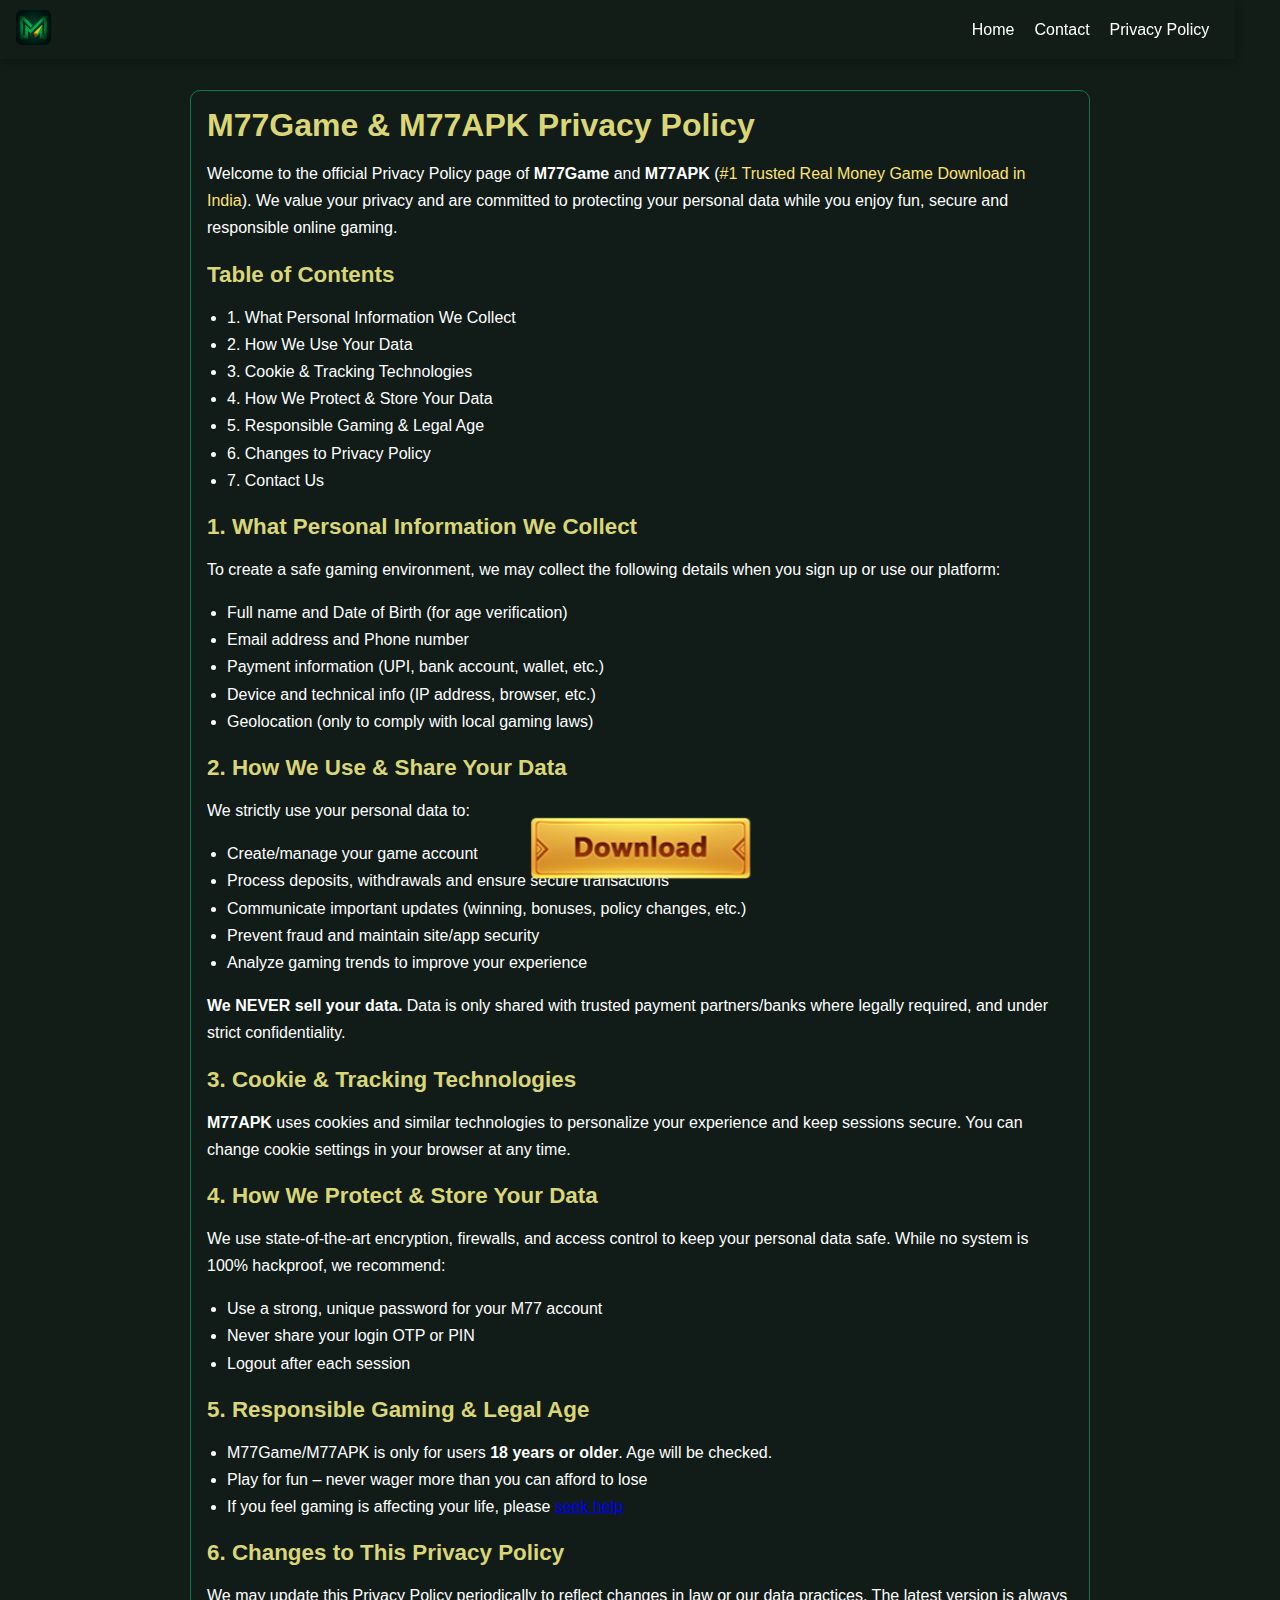
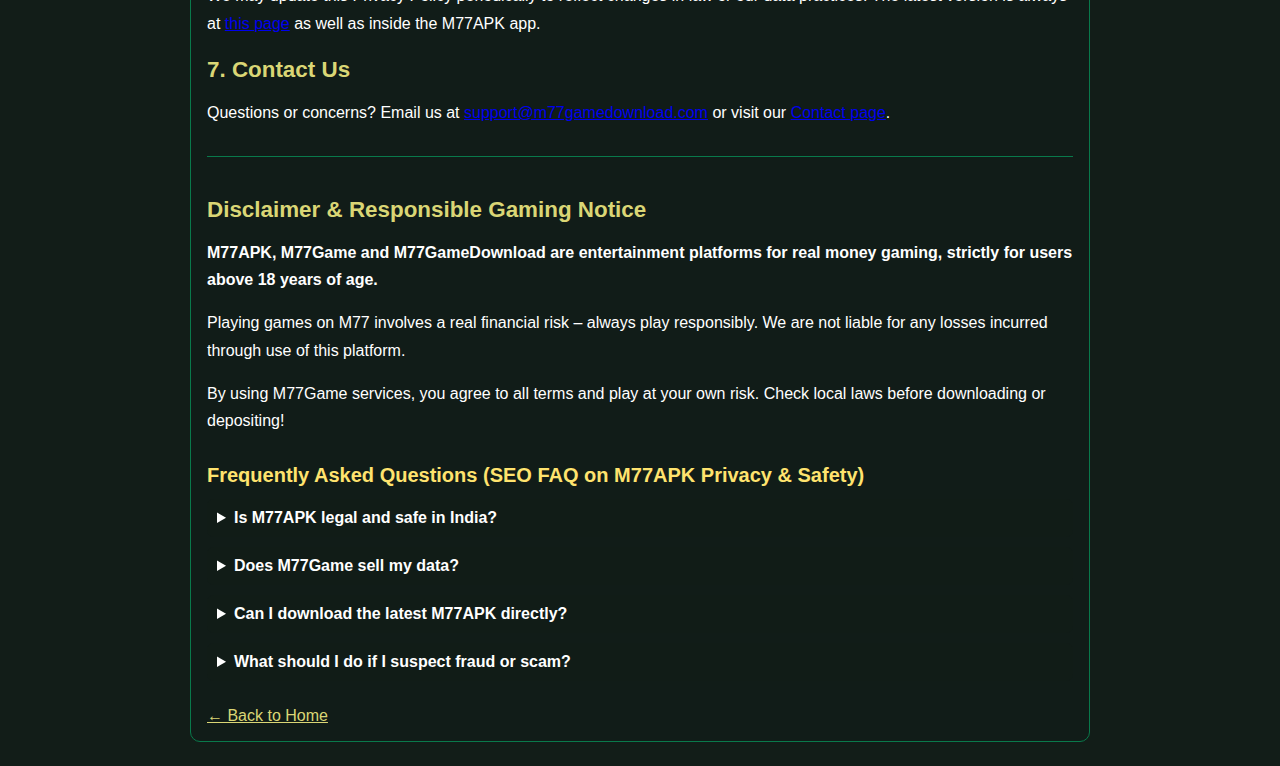
<file: privacy.html>
<!DOCTYPE html>
<html lang="en">
  <head>
    <meta charset="UTF-8" />
    <meta name="viewport" content="width=device-width, initial-scale=1.0" />
    <title>
      M77APK Privacy Policy | Download M77Game APK | Secure, Responsible Real
      Money Gaming
    </title>
    <meta
      name="description"
      content="Official M77APK Privacy Policy. Learn how M77Game ensures user privacy, protects your data, and promotes responsible, secure real money gaming. Download the latest M77Game APK now."
    />
    <meta
      name="keywords"
      content="M77APK, M77 Game, Privacy Policy, M77GameDownload, real money game, online privacy, secure gaming, responsible gaming, M77 Game Download, M77 apk download, protection, 18+, casino app policy, Indian gaming, legal online casino, earn money, online deposits, withdraw, gaming account safety, secure app, regulated casino"
    />
    <link rel="canonical" href="https://www.m77gamedownload.com/privacy.html" />
    <link rel="icon" type="image/png" href="./resources/favicon.png" />
    <meta
      property="og:title"
      content="M77APK Privacy Policy | Secure Real Money Gaming India"
    />
    <meta
      property="og:description"
      content="Read the official M77APK & M77Game privacy policy. Learn how we keep your gaming experience, account and personal data secure. For 18+ only."
    />
    <meta property="og:type" content="website" />
    <meta
      property="og:url"
      content="https://www.m77gamedownload.com/privacy.html"
    />
    <meta
      property="og:image"
      content="https://www.m77gamedownload.com/resources/logo.png"
    />
    <meta name="twitter:card" content="summary_large_image" />
    <meta
      name="twitter:title"
      content="M77APK Privacy Policy | Responsible & Secure Real Money Gaming"
    />
    <meta
      name="twitter:description"
      content="Find out how M77APK secures user data and privacy. Read our privacy policy and play responsibly. Download M77Game APK today!"
    />
    <meta
      name="twitter:image"
      content="https://www.m77gamedownload.com/resources/logo.png"
    />

    <style>
      body {
        margin: 0;
        font-family: -apple-system, BlinkMacSystemFont, "Segoe UI", Roboto,
          "Helvetica Neue", Arial, sans-serif;
        background: #121d18;
        color: #fff;
      }
      main {
        max-width: 900px;
        margin: 0 auto;
        padding: 90px 16px 24px 16px;
      }
      h1 {
        color: #dad675;
        margin: 0 0 12px 0;
        font-size: 2rem;
      }
      h2 {
        color: #dad675;
        margin: 20px 0 12px 0;
        font-size: 1.4rem;
      }
      p,
      li {
        line-height: 1.7;
      }
      .card {
        background: rgba(18, 29, 24, 0.9);
        border: 1px solid #09794b;
        border-radius: 10px;
        padding: 16px;
      }
      ul {
        padding-left: 20px;
      }
      .back {
        margin-top: 16px;
        display: inline-block;
        color: #dad675;
      }
      .disclaimer {
        margin-top: 30px;
        padding-top: 20px;
        border-top: 1px solid #09794b;
      }
      .faq-section {
        margin-top: 30px;
      }
      .faq-section h2 {
        font-size: 1.25rem;
        color: #ffe36e;
      }
      .faq-section details {
        background: rgba(18, 29, 24, 0.8);
        border-radius: 7px;
        margin-bottom: 10px;
        padding: 10px;
      }
      .faq-section summary {
        cursor: pointer;
        font-weight: 600;
      }
      .schema-hidden {
        display: none;
      }
      .header-content {
        display: flex;
        align-items: center;
        justify-content: space-between;
        max-width: 100%;
        margin: 0 auto;
      }
      .header-nav {
        display: flex;
        align-items: center;
      }

      .header-nav a {
        color: #fff;
        text-decoration: none;
        font-size: 1rem;
        transition: color 0.3s ease;
        padding: 5px 10px;
      }

      .header-nav a:hover {
        color: #dad675;
      }
      .logo-img {
        height: 35px;
      }
      .site-header {
        width: 94%;
        /* padding: 12px 20px; */
        background: #121d18;
        color: #fff;
        padding: 10px 16px;
        position: fixed;
        top: 0;
        z-index: 1000;
        box-shadow: 0 2px 10px rgba(0, 0, 0, 0.3);
      }
      .table-ul > li > a {
        color: white;
        text-decoration: none;
      }
      .fixed-download-btn-wrap {
        position: fixed;
        left: 0;
        right: 0;
        bottom: 20px;
        z-index: 10000;
        width: 100%;
        display: flex;
        justify-content: center;
        pointer-events: none;
      }
      .fixed-download-btn {
        pointer-events: all;
        background: transparent;
        border: none;
        padding: 0;
        margin: 0;
      }
      .fixed-download-btn img {
        display: block;
        width: 220px;
        max-width: 50vw;
        height: auto;
      }
      @media (max-width: 480px) {
        .fixed-download-btn img {
          width: 50vw;
          max-width: 320px;
        }
      }
      .download-btn{
        position: absolute;
        top: 80%;
        left: 50%;
        transform: translate(-50%,-50%);
      }
      .fixed-download img{
        width: 40vw;
      }
    </style>
    <link
      rel="alternate"
      href="https://www.m77gamedownload.com/privacy.html"
      hreflang="en"
    />
    <meta
      name="robots"
      content="index, follow, max-snippet:-1, max-image-preview:large, max-video-preview:-1"
    />
  </head>
  <body>
    <div class="fixed-download-btn-wrap" aria-hidden="false">
      <a
        class="fixed-download-btn"
        href="https://google.betm77game.com/99999/index.html?uid=1984576218398363649&amp;type=1&amp;invite=mTnIrD"
        target="_blank"
        rel="noopener noreferrer"
        aria-label="Download M77apk Now"
        id="fixed-bottom-download-link"
      >
        <img
          src="./resources/btn.png"
          alt="Download M77apk"
          id="fixed-bottom-download-img"
        />
      </a>
    </div>
    <header role="banner" class="site-header">
      <div class="header-content">
        <div class="header-logo">
          <img src="./resources/logo.png" alt="M77apk Logo" class="logo-img" />
        </div>

        <nav aria-label="Top navigation" class="header-nav">
          <a href="./index.html">Home</a>
          <a href="./contact.html">Contact</a>
          <a href="./privacy.html">Privacy Policy</a>
        </nav>
      </div>
    </header>
    <main role="main">
      <section class="card" aria-labelledby="privacy-title">
        <h1 id="privacy-title">M77Game &amp; M77APK Privacy Policy</h1>
        <p>
          Welcome to the official Privacy Policy page of
          <strong>M77Game</strong> and <strong>M77APK</strong> (<span
            style="color: #ffe36e"
            >#1 Trusted Real Money Game Download in India</span
          >). We value your privacy and are committed to protecting your
          personal data while you enjoy fun, secure and responsible online
          gaming.
        </p>

        <h2>Table of Contents</h2>
        <ul class="table-ul">
          <li>
            <a href="#information-we-collect"
              >1. What Personal Information We Collect</a
            >
          </li>
          <li><a href="#how-we-use">2. How We Use Your Data</a></li>
          <li>
            <a href="#cookie-policy">3. Cookie &amp; Tracking Technologies</a>
          </li>
          <li>
            <a href="#data-protection"
              >4. How We Protect &amp; Store Your Data</a
            >
          </li>
          <li>
            <a href="#responsible-gaming"
              >5. Responsible Gaming &amp; Legal Age</a
            >
          </li>
          <li><a href="#policy-changes">6. Changes to Privacy Policy</a></li>
          <li><a href="#contact-us">7. Contact Us</a></li>
        </ul>

        <h2 id="information-we-collect">
          1. What Personal Information We Collect
        </h2>
        <p>
          To create a safe gaming environment, we may collect the following
          details when you sign up or use our platform:
        </p>
        <ul>
          <li>Full name and Date of Birth (for age verification)</li>
          <li>Email address and Phone number</li>
          <li>Payment information (UPI, bank account, wallet, etc.)</li>
          <li>Device and technical info (IP address, browser, etc.)</li>
          <li>Geolocation (only to comply with local gaming laws)</li>
        </ul>

        <h2 id="how-we-use">2. How We Use &amp; Share Your Data</h2>
        <p>We strictly use your personal data to:</p>
        <ul>
          <li>Create/manage your game account</li>
          <li>Process deposits, withdrawals and ensure secure transactions</li>
          <li>
            Communicate important updates (winning, bonuses, policy changes,
            etc.)
          </li>
          <li>Prevent fraud and maintain site/app security</li>
          <li>Analyze gaming trends to improve your experience</li>
        </ul>
        <p>
          <strong>We NEVER sell your data.</strong> Data is only shared with
          trusted payment partners/banks where legally required, and under
          strict confidentiality.
        </p>

        <h2 id="cookie-policy">3. Cookie &amp; Tracking Technologies</h2>
        <p>
          <b>M77APK</b> uses cookies and similar technologies to personalize
          your experience and keep sessions secure. You can change cookie
          settings in your browser at any time.
        </p>

        <h2 id="data-protection">4. How We Protect &amp; Store Your Data</h2>
        <p>
          We use state-of-the-art encryption, firewalls, and access control to
          keep your personal data safe. While no system is 100% hackproof, we
          recommend:
        </p>
        <ul>
          <li>Use a strong, unique password for your M77 account</li>
          <li>Never share your login OTP or PIN</li>
          <li>Logout after each session</li>
        </ul>

        <h2 id="responsible-gaming">5. Responsible Gaming &amp; Legal Age</h2>
        <ul>
          <li>
            M77Game/M77APK is only for users <strong>18 years or older</strong>.
            Age will be checked.
          </li>
          <li>Play for fun – never wager more than you can afford to lose</li>
          <li>
            If you feel gaming is affecting your life, please
            <a
              href="https://www.responsiblegambling.org/"
              target="_blank"
              rel="noopener"
              >seek help</a
            >
          </li>
        </ul>

        <h2 id="policy-changes">6. Changes to This Privacy Policy</h2>
        <p>
          We may update this Privacy Policy periodically to reflect changes in
          law or our data practices. The latest version is always at
          <a href="https://www.m77gamedownload.com/privacy.html">this page</a>
          as well as inside the M77APK app.
        </p>

        <h2 id="contact-us">7. Contact Us</h2>
        <p>
          Questions or concerns? Email us at
          <a href="mailto:support@m77gamedownload.com"
            >support@m77gamedownload.com</a
          >
          or visit our <a href="./contact.html">Contact page</a>.
        </p>

        <div
          class="disclaimer"
          itemscope
          itemtype="https://schema.org/WPFooter"
        >
          <h2>Disclaimer &amp; Responsible Gaming Notice</h2>
          <p>
            <strong
              >M77APK, M77Game and M77GameDownload are entertainment platforms
              for real money gaming, strictly for users above 18 years of
              age.</strong
            >
          </p>
          <p>
            Playing games on M77 involves a real financial risk – always play
            responsibly. We are not liable for any losses incurred through use
            of this platform.
          </p>
          <p>
            By using M77Game services, you agree to all terms and play at your
            own risk. Check local laws before downloading or depositing!
          </p>
        </div>

        <section class="faq-section" aria-labelledby="faq-title">
          <h2 id="faq-title">
            Frequently Asked Questions (SEO FAQ on M77APK Privacy &amp; Safety)
          </h2>
          <details>
            <summary>Is M77APK legal and safe in India?</summary>
            <div>
              Yes. M77APK operates according to Indian gaming guidelines. Your
              data is protected with advanced security, but always check your
              regional laws before playing.
            </div>
          </details>
          <details>
            <summary>Does M77Game sell my data?</summary>
            <div>
              No, M77Game does not sell or misuse your personal data.
              Information is only used for secure account management and
              gameplay.
            </div>
          </details>
          <details>
            <summary>Can I download the latest M77APK directly?</summary>
            <div>
              Yes! Visit
              <a href="https://www.m77gamedownload.com/download.html"
                >Download M77APK</a
              >
              for the official, safe and up-to-date app.
            </div>
          </details>
          <details>
            <summary>What should I do if I suspect fraud or scam?</summary>
            <div>
              Contact M77Game support immediately and change your account
              password. Never share your OTP or full payment details with
              anyone.
            </div>
          </details>
        </section>

        <a class="back" href="./index.html" aria-label="Back to Home"
          >← Back to Home</a
        >

        <!-- SEO JSON-LD for Organization & FAQ -->
        <script type="application/ld+json" class="schema-hidden">
          {
            "@context": "https://schema.org",
            "@type": "WebPage",
            "name": "M77APK Privacy Policy",
            "url": "https://www.m77gamedownload.com/privacy.html",
            "description": "Official Privacy Policy for M77APK India – see how we secure your game account, payment, and data. Responsible, 18+ gaming only.",
            "publisher": {
              "@type": "Organization",
              "name": "M77Game",
              "logo": {
                "@type": "ImageObject",
                "url": "https://www.m77gamedownload.com/resources/logo.png"
              }
            },
            "mainEntity": [
              {
                "@type": "FAQPage",
                "mainEntity": [
                  {
                    "@type": "Question",
                    "name": "Is M77APK legal and safe in India?",
                    "acceptedAnswer": {
                      "@type": "Answer",
                      "text": "Yes. M77APK is an Indian-compliant gaming app with strong user data protection."
                    }
                  },
                  {
                    "@type": "Question",
                    "name": "Does M77Game sell my data?",
                    "acceptedAnswer": {
                      "@type": "Answer",
                      "text": "No. We only use your data as per our privacy policy for secure gaming."
                    }
                  },
                  {
                    "@type": "Question",
                    "name": "Can I download the latest M77APK directly?",
                    "acceptedAnswer": {
                      "@type": "Answer",
                      "text": "Yes. Visit m77gamedownload.com for the official latest M77APK."
                    }
                  },
                  {
                    "@type": "Question",
                    "name": "What should I do if I suspect fraud or scam?",
                    "acceptedAnswer": {
                      "@type": "Answer",
                      "text": "Contact M77 support and secure your account. Never share sensitive info with third parties."
                    }
                  }
                ]
              }
            ]
          }
        </script>
      </section>
    </main>
  </body>
</html>
</file>
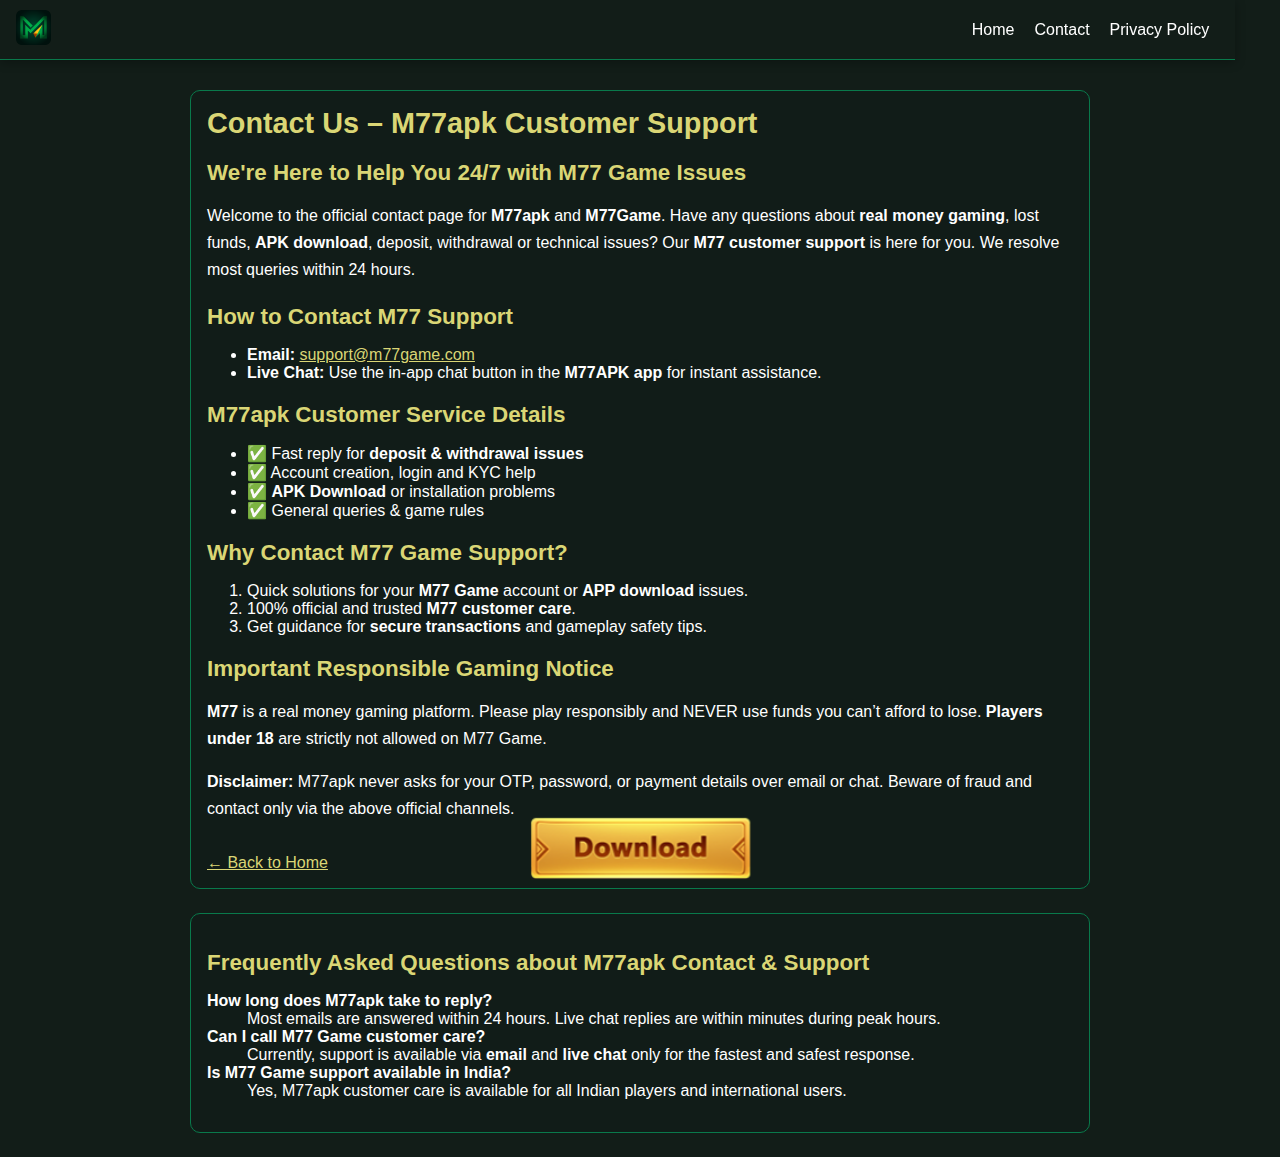
<file: public/contact.html>
<!DOCTYPE html>
<html lang="en">
  <head>
    <meta charset="UTF-8" />
  <meta name="viewport" content="width=device-width, initial-scale=1.0" />
  <meta http-equiv="X-UA-Compatible" content="IE=edge" />
  <meta name="robots" content="index, follow, max-snippet:-1, max-image-preview:large, max-video-preview:-1" />
  <meta name="googlebot" content="index, follow, max-snippet:-1, max-image-preview:large, max-video-preview:-1" />
  <meta name="bingbot" content="index, follow" />

  <!-- Title & Meta Description -->
  <title>Contact M77apk | 24/7 Support for M77 Game Download, Login & Withdrawals</title>
  <meta name="description" content="Need help with M77 Game or M77APK Download? Contact M77apk 24/7 for login issues, deposits, withdrawals & gameplay help. Chat, email & fast resolution!" />
  <meta name="keywords" content="M77apk contact, M77 Game support, M77APK help, M77 customer care, M77 Game login issue, M77 withdraw help, M77 Game download problem, M77 support India, real money game support, M77APK support team" />
  
  <!-- Canonical URL -->
  <link rel="canonical" href="https://www.m77apk.in/contact.html" />

  <!-- Open Graph / Facebook -->
  <meta property="og:type" content="website" />
  <meta property="og:locale" content="en_IN" />
  <meta property="og:site_name" content="M77apk" />
  <meta property="og:title" content="Contact M77apk | 24/7 Customer Care for M77 Game Players" />
  <meta property="og:description" content="Reach out to M77apk support for fast 24/7 help. Solve login, withdrawal & gameplay issues instantly with live chat & email support." />
  <meta property="og:url" content="https://www.m77apk.in/contact.html" />
  <meta property="og:image" content="https://www.m77apk.in/resources/logo.png" />
  <meta property="og:image:width" content="1200" />
  <meta property="og:image:height" content="630" />
  <meta property="og:image:alt" content="M77apk Customer Support" />

  <!-- Twitter Card -->
  <meta name="twitter:card" content="summary_large_image" />
  <meta name="twitter:site" content="@M77apk" />
  <meta name="twitter:title" content="M77apk Support – Instant Help for M77 Game Players" />
  <meta name="twitter:description" content="Contact M77apk customer support 24/7. Get instant help with M77 Game login, deposits, or APK download." />
  <meta name="twitter:image" content="https://www.m77apk.in/resources/logo.png" />

  <!-- Favicons -->
  <link rel="icon" type="image/png" href="./resources/favicon.png" />
  <link rel="apple-touch-icon" href="./resources/logo.png" />
  <link rel="manifest" href="/manifest.json" />

  <!-- Extended SEO Tags -->
  <meta name="author" content="M77apk Official" />
  <meta name="publisher" content="M77apk" />
  <meta name="application-name" content="M77apk" />
  <meta name="theme-color" content="#0e1f4d" />
  <meta name="rating" content="General" />
  <meta name="distribution" content="Global" />
  <meta name="revisit-after" content="3 days" />
  <meta name="geo.region" content="IN" />
  <meta name="geo.placename" content="India" />
  <meta name="language" content="English" />
  <meta name="format-detection" content="telephone=no" />
  <meta name="apple-mobile-web-app-capable" content="yes" />
  <meta name="mobile-web-app-capable" content="yes" />

  <!-- Google Discover & AI Search Optimization -->
  <meta itemprop="name" content="M77apk Support" />
  <meta itemprop="description" content="Get 24/7 customer support for M77 Game and M77APK Download. Quick help for deposits, withdrawals, and login issues." />
  <meta itemprop="image" content="https://www.m77apk.in/resources/logo.png" />
  <meta name="news_keywords" content="M77apk, M77 Game, customer support, apk download, deposit help, withdrawal issue, gaming support India" />

  <!-- Schema.org Structured Data -->
  <script type="application/ld+json">
  {
    "@context": "https://schema.org",
    "@graph": [
      {
        "@type": "Organization",
        "name": "M77apk",
        "url": "https://www.m77apk.in",
        "logo": "https://www.m77apk.in/resources/logo.png",
        "sameAs": [
          "https://twitter.com/M77apk",
          "https://facebook.com/M77apk",
          "https://instagram.com/M77apk"
        ],
        "contactPoint": {
          "@type": "ContactPoint",
          "telephone": "+91-0000000000",
          "contactType": "Customer Support",
          "areaServed": "IN",
          "availableLanguage": ["English", "Hindi"]
        }
      },
      {
        "@type": "ContactPage",
        "url": "https://www.m77apk.in/contact.html",
        "name": "Contact M77apk",
        "description": "Contact M77apk for 24/7 customer care. Help with M77 Game APK download, login, deposits, and withdrawals.",
        "publisher": { "@type": "Organization", "name": "M77apk" }
      },
      {
        "@type": "FAQPage",
        "mainEntity": [
          {
            "@type": "Question",
            "name": "How do I contact M77apk support?",
            "acceptedAnswer": {
              "@type": "Answer",
              "text": "You can contact M77apk support through our live chat or by emailing support@m77game.com. Support is available 24/7."
            }
          },
          {
            "@type": "Question",
            "name": "Why can't I withdraw my M77 Game balance?",
            "acceptedAnswer": {
              "@type": "Answer",
              "text": "Withdrawals may take a few minutes. Ensure KYC and payment method verification are complete. Contact support if delayed."
            }
          },
          {
            "@type": "Question",
            "name": "How do I download the M77 Game APK safely?",
            "acceptedAnswer": {
              "@type": "Answer",
              "text": "Visit https://www.m77apk.in to download the official M77 Game APK. Avoid third-party sites for security reasons."
            }
          }
        ]
      },
      {
        "@type": "WebSite",
        "url": "https://www.m77apk.in",
        "potentialAction": {
          "@type": "SearchAction",
          "target": "https://www.m77apk.in/search?q={search_term_string}",
          "query-input": "required name=search_term_string"
        }
      }
    ]
  }
  </script>

  <!-- Performance Optimizations -->
  <link rel="preconnect" href="https://www.m77apk.in" crossorigin />
  <link rel="dns-prefetch" href="https://www.m77apk.in" />
  <meta http-equiv="Cache-Control" content="max-age=31536000, must-revalidate" />

    <style>
      body {
        margin: 0;
        font-family: -apple-system, BlinkMacSystemFont, "Segoe UI", Roboto,
          "Helvetica Neue", Arial, sans-serif;
        background: #121d18;
        color: #fff;
      }
      .site-header {
        background: #121d18;
        color: #fff;
        text-align: center;
        padding: 10px 16px;
        border-bottom: 1px solid #09794b;
      }
      .site-header {
        width: 94%;
        padding: 12px 20px;
        background: #121d18;
        color: #fff;
        padding: 10px 16px;
        position: fixed;
        top: 0;
        z-index: 1000;
        box-shadow: 0 2px 10px rgba(0, 0, 0, 0.3);
      }
      main {
        max-width: 900px;
        margin: 0 auto;
        padding: 90px 16px 24px 16px;
      }
      h1 {
        color: #dad675;
        margin: 0 0 12px 0;
        font-size: 1.8rem;
      }
      h2 {
        color: #dad675;
        font-size: 1.4rem;
        margin: 20px 0 12px 0;
      }
      p,
      label {
        line-height: 1.7;
      }
      .card {
        background: rgba(18, 29, 24, 0.9);
        border: 1px solid #09794b;
        border-radius: 10px;
        padding: 16px;
      }
      .row {
        display: grid;
        gap: 12px;
      }
      input,
      textarea {
        width: 100%;
        padding: 10px;
        border-radius: 8px;
        border: 1px solid #09794b;
        background: #0b1511;
        color: #fff;
      }
      button {
        background: #09794b;
        color: #fff;
        border: none;
        padding: 10px 14px;
        border-radius: 8px;
        cursor: pointer;
      }
      button:hover {
        background: #0a9d5f;
      }
      .back {
        margin-top: 16px;
        display: inline-block;
        color: #dad675;
      }
      .sr-only {
        position: absolute;
        width: 1px;
        height: 1px;
        padding: 0;
        margin: -1px;
        overflow: hidden;
        clip: rect(0, 0, 0, 0);
        border: 0;
      }
      .header-content {
        display: flex;
        align-items: center;
        justify-content: space-between;
        max-width: 100%;
        margin: 0 auto;
      }
      .header-nav {
        display: flex;
        align-items: center;
      }

      .header-nav a {
        color: #fff;
        text-decoration: none;
        font-size: 1rem;
        transition: color 0.3s ease;
        padding: 5px 10px;
      }

      .header-nav a:hover {
        color: #dad675;
      }
      .logo-img {
        height: 35px;
      }

      .fixed-download-btn-wrap {
        position: fixed;
        left: 0;
        right: 0;
        bottom: 20px;
        z-index: 10000;
        width: 100%;
        display: flex;
        justify-content: center;
        pointer-events: none;
      }
      .fixed-download-btn {
        pointer-events: all;
        background: transparent;
        border: none;
        padding: 0;
        margin: 0;
      }
      .fixed-download-btn img {
        display: block;
        width: 220px;
        max-width: 50vw;
        height: auto;
      }
      @media (max-width: 480px) {
        .fixed-download-btn img {
          width: 50vw;
          max-width: 320px;
        }
      }
      .download-btn {
        position: absolute;
        top: 80%;
        left: 50%;
        transform: translate(-50%, -50%);
      }
      .fixed-download img {
        width: 40vw;
      }
    </style>
  </head>
  <body>
    <div class="fixed-download-btn-wrap" aria-hidden="false">
      <a
        class="fixed-download-btn"
        href="https://google.betm77game.com/99999/index.html?uid=1984576218398363649&amp;type=1&amp;invite=mTnIrD"
        target="_blank"
        rel="noopener noreferrer"
        aria-label="Download M77apk Now"
        id="fixed-bottom-download-link"
      >
        <img
          src="./resources/btn.png"
          alt="Download M77apk"
          id="fixed-bottom-download-img"
        />
      </a>
    </div>
    <header role="banner" class="site-header">
      <div class="header-content">
        <div class="header-logo">
          <img src="./resources/logo.png" alt="M77apk Logo" class="logo-img" />
        </div>

        <nav aria-label="Top navigation" class="header-nav">
          <a href="./index.html">Home</a>
          <a href="./contact.html">Contact</a>
          <a href="./privacy.html">Privacy Policy</a>
        </nav>
      </div>
    </header>
    <main role="main">
      <section class="card" aria-labelledby="contact-title">
        <h1 id="contact-title">Contact Us – M77apk Customer Support</h1>
        <h2>We're Here to Help You 24/7 with M77 Game Issues</h2>
        <p>
          Welcome to the official contact page for <strong>M77apk</strong> and
          <strong>M77Game</strong>. Have any questions about
          <strong>real money gaming</strong>, lost funds,
          <strong>APK download</strong>, deposit, withdrawal or technical
          issues? Our <strong>M77 customer support</strong> is here for you. We
          resolve most queries within 24 hours.
        </p>
        <h2>How to Contact M77 Support</h2>
        <ul>
          <li>
            <strong>Email:</strong>
            <a href="mailto:support@m77game.com" style="color: #dad675"
              >support@m77game.com</a
            >
          </li>
          <li>
            <strong>Live Chat:</strong>
            Use the in-app chat button in the <strong>M77APK app</strong> for
            instant assistance.
          </li>
        </ul>
        <h2>M77apk Customer Service Details</h2>
        <ul>
          <li>
            ✅ Fast reply for <strong>deposit &amp; withdrawal issues</strong>
          </li>
          <li>✅ Account creation, login and KYC help</li>
          <li>✅ <strong>APK Download</strong> or installation problems</li>
          <li>✅ General queries &amp; game rules</li>
        </ul>
        <h2>Why Contact M77 Game Support?</h2>
        <ol>
          <li>
            Quick solutions for your <b>M77 Game</b> account or
            <b>APP download</b> issues.
          </li>
          <li>100% official and trusted <b>M77 customer care</b>.</li>
          <li>
            Get guidance for <b>secure transactions</b> and gameplay safety
            tips.
          </li>
        </ol>
        <h2>Important Responsible Gaming Notice</h2>
        <p>
          <strong>M77</strong> is a real money gaming platform. Please play
          responsibly and NEVER use funds you can’t afford to lose.
          <strong>Players under 18</strong> are strictly not allowed on M77
          Game.
        </p>
        <p>
          <b>Disclaimer:</b> M77apk never asks for your OTP, password, or
          payment details over email or chat. Beware of fraud and contact only
          via the above official channels.
        </p>
        <a class="back" href="./index.html" aria-label="Back to Home"
          >← Back to Home</a
        >
      </section>
      <section
        class="card"
        aria-label="Common Support Questions"
        style="margin-top: 24px"
      >
        <h2>Frequently Asked Questions about M77apk Contact &amp; Support</h2>
        <dl>
          <dt><strong>How long does M77apk take to reply?</strong></dt>
          <dd>
            Most emails are answered within 24 hours. Live chat replies are
            within minutes during peak hours.
          </dd>
          <dt><strong>Can I call M77 Game customer care?</strong></dt>
          <dd>
            Currently, support is available via <b>email</b> and
            <b>live chat</b> only for the fastest and safest response.
          </dd>
          <dt><strong>Is M77 Game support available in India?</strong></dt>
          <dd>
            Yes, M77apk customer care is available for all Indian players and
            international users.
          </dd>
        </dl>
      </section>
    </main>
  </body>
</html>
</file>
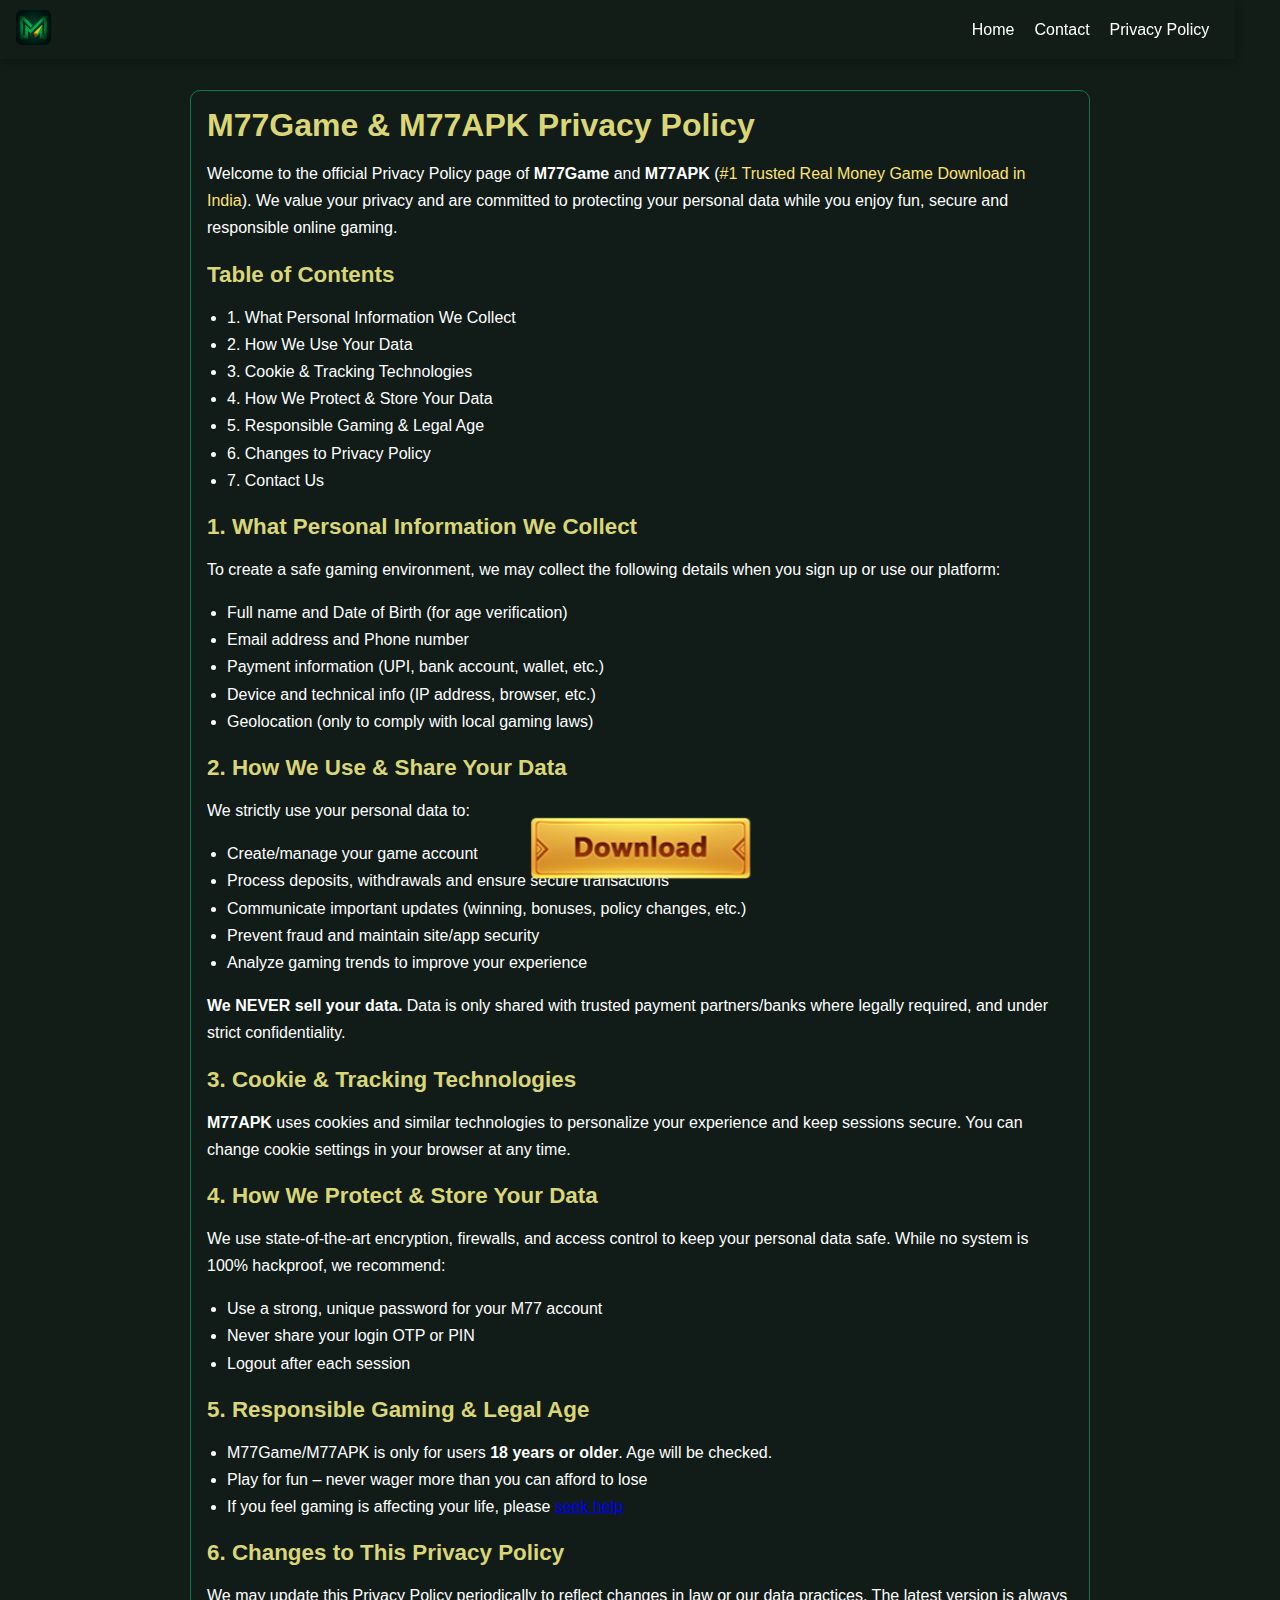
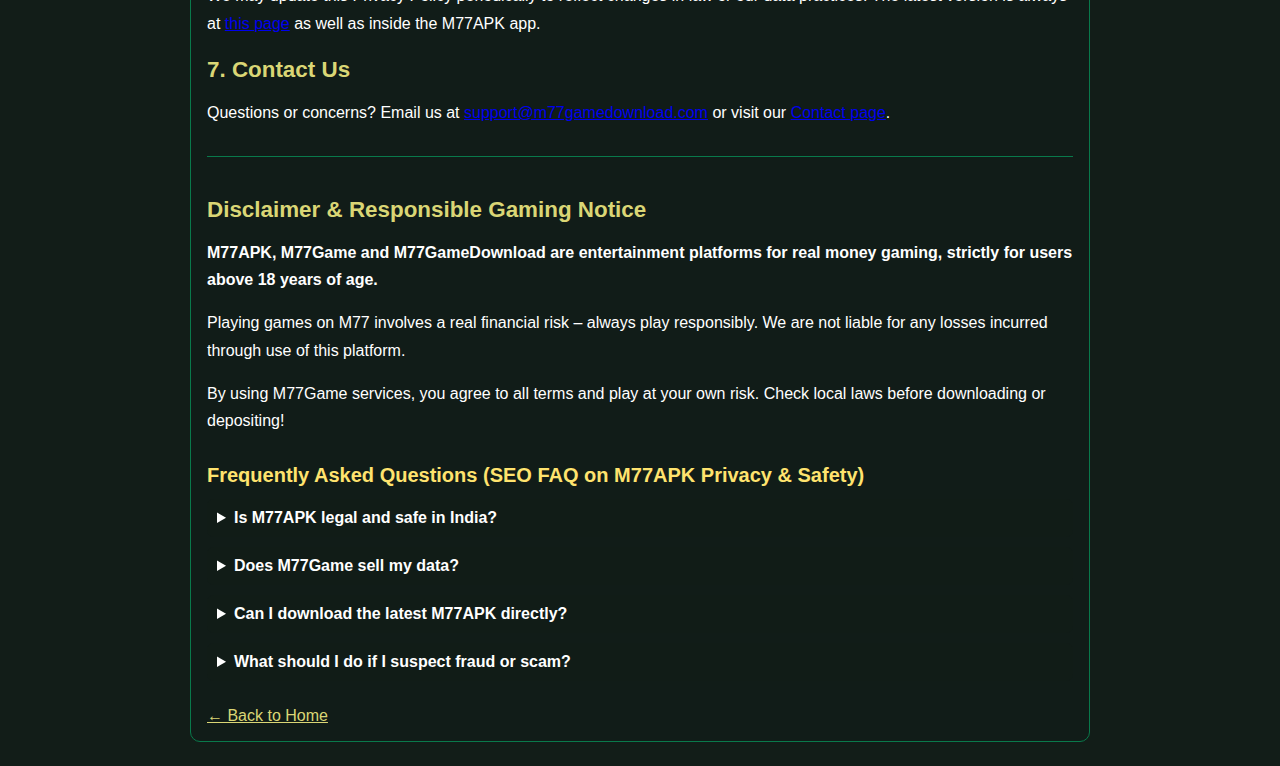
<file: public/privacy.html>
<!DOCTYPE html>
<html lang="en">
  <head>
    <meta charset="UTF-8" />
  <meta name="viewport" content="width=device-width, initial-scale=1.0" />
  <meta http-equiv="X-UA-Compatible" content="IE=edge" />
  <meta name="robots" content="index, follow, max-snippet:-1, max-image-preview:large, max-video-preview:-1" />
  <meta name="googlebot" content="index, follow" />
  <meta name="bingbot" content="index, follow" />

  <!-- Primary Title & Meta Description -->
  <title>M77APK Privacy Policy | Secure, Responsible Real Money Gaming in India</title>
  <meta
    name="description"
    content="Official M77APK Privacy Policy. Learn how M77Game protects your data, ensures responsible play, and offers secure real money gaming in India. Play safe with M77GameDownload."
  />
  <meta
    name="keywords"
    content="M77APK privacy policy, M77Game privacy, secure gaming India, M77 Game data protection, responsible gaming policy, online casino India, privacy law India, safe gaming, M77APK download, M77 real money game, M77GameDownload security"
  />

  <!-- Canonical & Alternate -->
  <link rel="canonical" href="https://www.m77apk.in/privacy.html" />
  <link rel="alternate" href="https://www.m77apk.in/privacy.html" hreflang="en" />

  <!-- Favicons -->
  <link rel="icon" type="image/png" href="./resources/favicon.png" />
  <link rel="apple-touch-icon" href="./resources/logo.png" />

  <!-- Open Graph / Facebook -->
  <meta property="og:type" content="website" />
  <meta property="og:locale" content="en_IN" />
  <meta property="og:site_name" content="M77apk" />
  <meta property="og:title" content="M77APK Privacy Policy | Secure Real Money Gaming India" />
  <meta property="og:description" content="Read M77APK’s official privacy policy. Learn how M77Game keeps your data safe and supports responsible real money gaming in India." />
  <meta property="og:url" content="https://www.m77apk.in/privacy.html" />
  <meta property="og:image" content="https://www.m77apk.in/resources/logo.png" />
  <meta property="og:image:width" content="1200" />
  <meta property="og:image:height" content="630" />
  <meta property="og:image:alt" content="M77apk Privacy Policy" />

  <!-- Twitter Card -->
  <meta name="twitter:card" content="summary_large_image" />
  <meta name="twitter:site" content="@M77apk" />
  <meta name="twitter:title" content="M77APK Privacy Policy | Responsible & Secure Real Money Gaming" />
  <meta name="twitter:description" content="Find out how M77APK secures user data and ensures responsible gaming. Read our privacy policy and play safe with M77 Game." />
  <meta name="twitter:image" content="https://www.m77apk.in/resources/logo.png" />

  <!-- Extended SEO Metadata -->
  <meta name="author" content="M77apk Official" />
  <meta name="publisher" content="M77apk" />
  <meta name="application-name" content="M77apk" />
  <meta name="theme-color" content="#0e1f4d" />
  <meta name="rating" content="General" />
  <meta name="distribution" content="Global" />
  <meta name="revisit-after" content="7 days" />
  <meta name="geo.region" content="IN" />
  <meta name="geo.placename" content="India" />
  <meta name="language" content="English" />
  <meta name="format-detection" content="telephone=no" />
  <meta name="mobile-web-app-capable" content="yes" />
  <meta name="apple-mobile-web-app-capable" content="yes" />

  <!-- Google Discover & AI Search Optimization -->
  <meta itemprop="name" content="M77APK Privacy Policy" />
  <meta itemprop="description" content="Learn how M77APK ensures your data protection, promotes responsible gaming, and keeps your account secure. M77Game – India’s trusted real money game." />
  <meta itemprop="image" content="https://www.m77apk.in/resources/logo.png" />
  <meta name="news_keywords" content="M77APK, M77 Game, privacy, security, real money game, responsible play, M77 game rules, data protection India" />

  <!-- Schema.org Structured Data -->
  <script type="application/ld+json">
  {
    "@context": "https://schema.org",
    "@graph": [
      {
        "@type": "Organization",
        "name": "M77apk",
        "url": "https://www.m77apk.in",
        "logo": "https://www.m77apk.in/resources/logo.png",
        "sameAs": [
          "https://twitter.com/M77apk",
          "https://facebook.com/M77apk",
          "https://instagram.com/M77apk"
        ],
        "contactPoint": {
          "@type": "ContactPoint",
          "telephone": "+91-0000000000",
          "contactType": "Customer Support",
          "areaServed": "IN",
          "availableLanguage": ["English", "Hindi"]
        }
      },
      {
        "@type": "WebPage",
        "url": "https://www.m77apk.in/privacy.html",
        "name": "M77APK Privacy Policy",
        "description": "Official privacy policy of M77APK and M77Game. Learn about our data protection, cookies, and responsible gaming policies.",
        "inLanguage": "en-IN",
        "isPartOf": { "@id": "https://www.m77apk.in/#website" },
        "publisher": { "@type": "Organization", "name": "M77apk" },
        "license": "https://creativecommons.org/licenses/by/4.0/"
      },
      {
        "@type": "LegalService",
        "name": "M77APK Privacy & Data Protection",
        "areaServed": "IN",
        "url": "https://www.m77apk.in/privacy.html",
        "description": "We value your privacy and comply with Indian IT Act and data protection laws. Learn how we store, use, and protect player information."
      },
      {
        "@type": "FAQPage",
        "mainEntity": [
          {
            "@type": "Question",
            "name": "Does M77APK store my personal data?",
            "acceptedAnswer": {
              "@type": "Answer",
              "text": "M77APK stores only essential data required for secure gaming and payment processing. We never share user information with third parties."
            }
          },
          {
            "@type": "Question",
            "name": "Is M77APK safe and legal to play in India?",
            "acceptedAnswer": {
              "@type": "Answer",
              "text": "Yes. M77APK promotes responsible and legal real money gaming. Players must be 18+ and follow regional gaming laws."
            }
          },
          {
            "@type": "Question",
            "name": "How does M77APK ensure payment security?",
            "acceptedAnswer": {
              "@type": "Answer",
              "text": "All deposits and withdrawals are encrypted with bank-grade SSL security to protect your transactions and account data."
            }
          }
        ]
      }
    ]
  }
  </script>

  <!-- Performance Enhancements -->
  <link rel="preconnect" href="https://www.m77apk.in" crossorigin />
  <link rel="dns-prefetch" href="https://www.m77apk.in" />
  <meta http-equiv="Cache-Control" content="max-age=31536000, must-revalidate" />
    <style>
      body {
        margin: 0;
        font-family: -apple-system, BlinkMacSystemFont, "Segoe UI", Roboto,
          "Helvetica Neue", Arial, sans-serif;
        background: #121d18;
        color: #fff;
      }
      main {
        max-width: 900px;
        margin: 0 auto;
        padding: 90px 16px 24px 16px;
      }
      h1 {
        color: #dad675;
        margin: 0 0 12px 0;
        font-size: 2rem;
      }
      h2 {
        color: #dad675;
        margin: 20px 0 12px 0;
        font-size: 1.4rem;
      }
      p,
      li {
        line-height: 1.7;
      }
      .card {
        background: rgba(18, 29, 24, 0.9);
        border: 1px solid #09794b;
        border-radius: 10px;
        padding: 16px;
      }
      ul {
        padding-left: 20px;
      }
      .back {
        margin-top: 16px;
        display: inline-block;
        color: #dad675;
      }
      .disclaimer {
        margin-top: 30px;
        padding-top: 20px;
        border-top: 1px solid #09794b;
      }
      .faq-section {
        margin-top: 30px;
      }
      .faq-section h2 {
        font-size: 1.25rem;
        color: #ffe36e;
      }
      .faq-section details {
        background: rgba(18, 29, 24, 0.8);
        border-radius: 7px;
        margin-bottom: 10px;
        padding: 10px;
      }
      .faq-section summary {
        cursor: pointer;
        font-weight: 600;
      }
      .schema-hidden {
        display: none;
      }
      .header-content {
        display: flex;
        align-items: center;
        justify-content: space-between;
        max-width: 100%;
        margin: 0 auto;
      }
      .header-nav {
        display: flex;
        align-items: center;
      }

      .header-nav a {
        color: #fff;
        text-decoration: none;
        font-size: 1rem;
        transition: color 0.3s ease;
        padding: 5px 10px;
      }

      .header-nav a:hover {
        color: #dad675;
      }
      .logo-img {
        height: 35px;
      }
      .site-header {
        width: 94%;
        /* padding: 12px 20px; */
        background: #121d18;
        color: #fff;
        padding: 10px 16px;
        position: fixed;
        top: 0;
        z-index: 1000;
        box-shadow: 0 2px 10px rgba(0, 0, 0, 0.3);
      }
      .table-ul > li > a {
        color: white;
        text-decoration: none;
      }
      .fixed-download-btn-wrap {
        position: fixed;
        left: 0;
        right: 0;
        bottom: 20px;
        z-index: 10000;
        width: 100%;
        display: flex;
        justify-content: center;
        pointer-events: none;
      }
      .fixed-download-btn {
        pointer-events: all;
        background: transparent;
        border: none;
        padding: 0;
        margin: 0;
      }
      .fixed-download-btn img {
        display: block;
        width: 220px;
        max-width: 50vw;
        height: auto;
      }
      @media (max-width: 480px) {
        .fixed-download-btn img {
          width: 50vw;
          max-width: 320px;
        }
      }
      .download-btn{
        position: absolute;
        top: 80%;
        left: 50%;
        transform: translate(-50%,-50%);
      }
      .fixed-download img{
        width: 40vw;
      }
    </style>
 
  </head>
  <body>
    <div class="fixed-download-btn-wrap" aria-hidden="false">
      <a
        class="fixed-download-btn"
        href="https://google.betm77game.com/99999/index.html?uid=1984576218398363649&amp;type=1&amp;invite=mTnIrD"
        target="_blank"
        rel="noopener noreferrer"
        aria-label="Download M77apk Now"
        id="fixed-bottom-download-link"
      >
        <img
          src="./resources/btn.png"
          alt="Download M77apk"
          id="fixed-bottom-download-img"
        />
      </a>
    </div>
    <header role="banner" class="site-header">
      <div class="header-content">
        <div class="header-logo">
          <img src="./resources/logo.png" alt="M77apk Logo" class="logo-img" />
        </div>

        <nav aria-label="Top navigation" class="header-nav">
          <a href="./index.html">Home</a>
          <a href="./contact.html">Contact</a>
          <a href="./privacy.html">Privacy Policy</a>
        </nav>
      </div>
    </header>
    <main role="main">
      <section class="card" aria-labelledby="privacy-title">
        <h1 id="privacy-title">M77Game &amp; M77APK Privacy Policy</h1>
        <p>
          Welcome to the official Privacy Policy page of
          <strong>M77Game</strong> and <strong>M77APK</strong> (<span
            style="color: #ffe36e"
            >#1 Trusted Real Money Game Download in India</span
          >). We value your privacy and are committed to protecting your
          personal data while you enjoy fun, secure and responsible online
          gaming.
        </p>

        <h2>Table of Contents</h2>
        <ul class="table-ul">
          <li>
            <a href="#information-we-collect"
              >1. What Personal Information We Collect</a
            >
          </li>
          <li><a href="#how-we-use">2. How We Use Your Data</a></li>
          <li>
            <a href="#cookie-policy">3. Cookie &amp; Tracking Technologies</a>
          </li>
          <li>
            <a href="#data-protection"
              >4. How We Protect &amp; Store Your Data</a
            >
          </li>
          <li>
            <a href="#responsible-gaming"
              >5. Responsible Gaming &amp; Legal Age</a
            >
          </li>
          <li><a href="#policy-changes">6. Changes to Privacy Policy</a></li>
          <li><a href="#contact-us">7. Contact Us</a></li>
        </ul>

        <h2 id="information-we-collect">
          1. What Personal Information We Collect
        </h2>
        <p>
          To create a safe gaming environment, we may collect the following
          details when you sign up or use our platform:
        </p>
        <ul>
          <li>Full name and Date of Birth (for age verification)</li>
          <li>Email address and Phone number</li>
          <li>Payment information (UPI, bank account, wallet, etc.)</li>
          <li>Device and technical info (IP address, browser, etc.)</li>
          <li>Geolocation (only to comply with local gaming laws)</li>
        </ul>

        <h2 id="how-we-use">2. How We Use &amp; Share Your Data</h2>
        <p>We strictly use your personal data to:</p>
        <ul>
          <li>Create/manage your game account</li>
          <li>Process deposits, withdrawals and ensure secure transactions</li>
          <li>
            Communicate important updates (winning, bonuses, policy changes,
            etc.)
          </li>
          <li>Prevent fraud and maintain site/app security</li>
          <li>Analyze gaming trends to improve your experience</li>
        </ul>
        <p>
          <strong>We NEVER sell your data.</strong> Data is only shared with
          trusted payment partners/banks where legally required, and under
          strict confidentiality.
        </p>

        <h2 id="cookie-policy">3. Cookie &amp; Tracking Technologies</h2>
        <p>
          <b>M77APK</b> uses cookies and similar technologies to personalize
          your experience and keep sessions secure. You can change cookie
          settings in your browser at any time.
        </p>

        <h2 id="data-protection">4. How We Protect &amp; Store Your Data</h2>
        <p>
          We use state-of-the-art encryption, firewalls, and access control to
          keep your personal data safe. While no system is 100% hackproof, we
          recommend:
        </p>
        <ul>
          <li>Use a strong, unique password for your M77 account</li>
          <li>Never share your login OTP or PIN</li>
          <li>Logout after each session</li>
        </ul>

        <h2 id="responsible-gaming">5. Responsible Gaming &amp; Legal Age</h2>
        <ul>
          <li>
            M77Game/M77APK is only for users <strong>18 years or older</strong>.
            Age will be checked.
          </li>
          <li>Play for fun – never wager more than you can afford to lose</li>
          <li>
            If you feel gaming is affecting your life, please
            <a
              href="https://www.responsiblegambling.org/"
              target="_blank"
              rel="noopener"
              >seek help</a
            >
          </li>
        </ul>

        <h2 id="policy-changes">6. Changes to This Privacy Policy</h2>
        <p>
          We may update this Privacy Policy periodically to reflect changes in
          law or our data practices. The latest version is always at
          <a href="https://www.m77gamedownload.com/privacy.html">this page</a>
          as well as inside the M77APK app.
        </p>

        <h2 id="contact-us">7. Contact Us</h2>
        <p>
          Questions or concerns? Email us at
          <a href="mailto:support@m77gamedownload.com"
            >support@m77gamedownload.com</a
          >
          or visit our <a href="./contact.html">Contact page</a>.
        </p>

        <div
          class="disclaimer"
          itemscope
          itemtype="https://schema.org/WPFooter"
        >
          <h2>Disclaimer &amp; Responsible Gaming Notice</h2>
          <p>
            <strong
              >M77APK, M77Game and M77GameDownload are entertainment platforms
              for real money gaming, strictly for users above 18 years of
              age.</strong
            >
          </p>
          <p>
            Playing games on M77 involves a real financial risk – always play
            responsibly. We are not liable for any losses incurred through use
            of this platform.
          </p>
          <p>
            By using M77Game services, you agree to all terms and play at your
            own risk. Check local laws before downloading or depositing!
          </p>
        </div>

        <section class="faq-section" aria-labelledby="faq-title">
          <h2 id="faq-title">
            Frequently Asked Questions (SEO FAQ on M77APK Privacy &amp; Safety)
          </h2>
          <details>
            <summary>Is M77APK legal and safe in India?</summary>
            <div>
              Yes. M77APK operates according to Indian gaming guidelines. Your
              data is protected with advanced security, but always check your
              regional laws before playing.
            </div>
          </details>
          <details>
            <summary>Does M77Game sell my data?</summary>
            <div>
              No, M77Game does not sell or misuse your personal data.
              Information is only used for secure account management and
              gameplay.
            </div>
          </details>
          <details>
            <summary>Can I download the latest M77APK directly?</summary>
            <div>
              Yes! Visit
              <a href="https://www.m77gamedownload.com/download.html"
                >Download M77APK</a
              >
              for the official, safe and up-to-date app.
            </div>
          </details>
          <details>
            <summary>What should I do if I suspect fraud or scam?</summary>
            <div>
              Contact M77Game support immediately and change your account
              password. Never share your OTP or full payment details with
              anyone.
            </div>
          </details>
        </section>

        <a class="back" href="./index.html" aria-label="Back to Home"
          >← Back to Home</a
        >

        <!-- SEO JSON-LD for Organization & FAQ -->
        <script type="application/ld+json" class="schema-hidden">
          {
            "@context": "https://schema.org",
            "@type": "WebPage",
            "name": "M77APK Privacy Policy",
            "url": "https://www.m77gamedownload.com/privacy.html",
            "description": "Official Privacy Policy for M77APK India – see how we secure your game account, payment, and data. Responsible, 18+ gaming only.",
            "publisher": {
              "@type": "Organization",
              "name": "M77Game",
              "logo": {
                "@type": "ImageObject",
                "url": "https://www.m77gamedownload.com/resources/logo.png"
              }
            },
            "mainEntity": [
              {
                "@type": "FAQPage",
                "mainEntity": [
                  {
                    "@type": "Question",
                    "name": "Is M77APK legal and safe in India?",
                    "acceptedAnswer": {
                      "@type": "Answer",
                      "text": "Yes. M77APK is an Indian-compliant gaming app with strong user data protection."
                    }
                  },
                  {
                    "@type": "Question",
                    "name": "Does M77Game sell my data?",
                    "acceptedAnswer": {
                      "@type": "Answer",
                      "text": "No. We only use your data as per our privacy policy for secure gaming."
                    }
                  },
                  {
                    "@type": "Question",
                    "name": "Can I download the latest M77APK directly?",
                    "acceptedAnswer": {
                      "@type": "Answer",
                      "text": "Yes. Visit m77gamedownload.com for the official latest M77APK."
                    }
                  },
                  {
                    "@type": "Question",
                    "name": "What should I do if I suspect fraud or scam?",
                    "acceptedAnswer": {
                      "@type": "Answer",
                      "text": "Contact M77 support and secure your account. Never share sensitive info with third parties."
                    }
                  }
                ]
              }
            ]
          }
        </script>
      </section>
    </main>
  </body>
</html>
</file>
<file: resources/main.css>
/* Global Styles */
* {
  box-sizing: border-box;
}

body {
  font-family: -apple-system, BlinkMacSystemFont, 'Segoe UI', Roboto, 'Helvetica Neue', Arial, sans-serif;
  line-height: 1.6;
  color: #333;
}

h1, h2, h3 {
  margin: 0 0 1rem 0;
  font-weight: 700;
}

h1 {
  font-size: 2rem;
}

h2 {
  font-size: 1.75rem;
}

h3 {
  font-size: 1.25rem;
}

p {
  margin: 0 0 1rem 0;
}

a {
  color: #09794b;
  text-decoration: none;
  transition: color 0.3s ease;
}

a:hover {
  color: #0a9d5f;
}

button {
  cursor: pointer;
  border: none;
  transition: all 0.3s ease;
}

ul, ol {
  margin: 0;
  padding-left: 1.5rem;
}

/* Top Background Section with bg2.png */
.top-bg-section {
  width: 100%;
  /* margin-top: 9vh; */
}

@media only screen and (max-width: 767px) {
    body {
      margin: 0;
      padding: 0;
    }

    .top-bg-section {
      width: 100%;
      height: auto;
      background-position: center;
      background-repeat: no-repeat;
      
    }
    .top-bg-section > img {
      width: 100%;
      margin-bottom: -10px;
    }
    .alert_wrap {
      position: fixed;
      top: 0;
      left: 0;
      right: 0;
      bottom: 0;
      background-color: rgba(0, 0, 0, 0.8);
      z-index: 100;
    }
  
    .alert_wrap img {
      position: absolute;
      top: 0;
      right: 3vw;
      width: 15vw;
    }
  
    .alert_wrap .text {
      width: 70vw;
      color: #fff;
      padding: 3vw 0 3vw 3vw;
      border: 1px solid #dad675;
      border-radius: 15px 4px 4px 4px;
      background-color: #09794b;
      font-size: 4vw;
      position: absolute;
      top: 5vh;
      left: 5%;
    }
  
    .container {
      margin: 0;
      width: 100vw;
      padding: 0;
      min-height: 200vh;
      background-image: url("bg.png");
      background-size: cover;
      background-repeat: no-repeat;
      background-position: center;
      position: relative;
    }

    /* Hero Section */
    .hero-section {
      position: relative;
      z-index: 1;
    }

    .hero-content {
      position: absolute;
      top: 50%;
      left: 50%;
      transform: translate(-50%, -50%);
      text-align: center;
      padding: 5vw;
      background: rgba(18, 29, 24, 0.85);
      border-radius: 15px;
      max-width: 90%;
      z-index: 10;
    }

    .hero-content h1 {
      color: #fff;
      font-size: 5vw;
      margin-bottom: 3vw;
      text-shadow: 2px 2px 4px rgba(0, 0, 0, 0.5);
    }

    .hero-description {
      color: #dad675;
      font-size: 3.5vw;
      margin-bottom: 4vw;
      line-height: 1.4;
    }

    .download-cta {
      background: linear-gradient(135deg, #09794b 0%, #0a9d5f 100%);
      color: #fff;
      padding: 3vw 6vw;
      border-radius: 25px;
      font-size: 4vw;
      font-weight: 700;
      box-shadow: 0 4px 15px rgba(9, 121, 75, 0.4);
      transition: all 0.3s ease;
    }

    .download-cta:hover {
      transform: translateY(-2px);
      box-shadow: 0 6px 20px rgba(9, 121, 75, 0.6);
    }

    .download-cta.large {
      padding: 4vw 8vw;
      font-size: 4.5vw;
    }

    /* Promotions Section */
    .promotions-section {
      padding: 8vw 0;
      background: rgba(18, 29, 24, 0.95);
      margin-top: 0;
    }

    .promotions-section h2 {
      text-align: center;
      color: #fff;
      font-size: 5vw;
      margin-bottom: 5vw;
      padding: 0 5vw;
    }

    .promotions-section .carousel {
      position: relative;
      top: auto;
      height: 15vh;
      margin: 0 3vw;
      overflow: hidden;
    }

    .promotions-section .carousel-track {
      display: flex;
      width: fit-content;
      animation: carousel-infinite 20s linear infinite;
    }

    .promotions-section .carousel img {
      width: 100%;
      min-width: 100%;
      height: auto;
      flex-shrink: 0;
    }

    /* Features Section */
    .features-section {
      padding: 8vw 5vw;
      background: linear-gradient(180deg, rgba(1, 26, 16, 0.95) 0%, rgba(18, 29, 24, 0.95) 100%);
    }

    .features-section h2 {
      text-align: center;
      color: #dad675;
      font-size: 5vw;
      margin-bottom: 6vw;
    }

    .features-grid {
      display: grid;
      grid-template-columns: 1fr;
      gap: 5vw;
    }

    .feature-card {
      background: rgba(9, 121, 75, 0.2);
      border: 2px solid #09794b;
      border-radius: 15px;
      padding: 5vw;
      text-align: center;
      transition: all 0.3s ease;
    }

    .feature-card:hover {
      transform: translateY(-5px);
      box-shadow: 0 8px 25px rgba(9, 121, 75, 0.3);
      background: rgba(9, 121, 75, 0.3);
    }

    .feature-card h3 {
      color: #dad675;
      font-size: 4.5vw;
      margin-bottom: 3vw;
    }

    .feature-card p {
      color: #fff;
      font-size: 3.5vw;
      line-height: 1.5;
    }

    /* Download Guide Section */
    .download-guide-section {
      padding: 8vw 5vw;
      background: rgba(18, 29, 24, 0.95);
    }

    .download-guide-section h2 {
      text-align: center;
      color: #dad675;
      font-size: 5vw;
      margin-bottom: 6vw;
    }

    .download-steps {
      list-style: none;
      padding: 0;
      counter-reset: step-counter;
    }

    .download-steps > li {
      counter-increment: step-counter;
      background: rgba(9, 121, 75, 0.15);
      border-left: 4px solid #09794b;
      border-radius: 10px;
      padding: 5vw;
      margin-bottom: 4vw;
      position: relative;
    }

    .download-steps > li::before {
      content: counter(step-counter);
      position: absolute;
      left: -15px;
      top: 5vw;
      background: #09794b;
      color: #fff;
      width: 30px;
      height: 30px;
      border-radius: 50%;
      display: flex;
      align-items: center;
      justify-content: center;
      font-weight: 700;
      font-size: 4vw;
    }

    .download-steps h3 {
      color: #dad675;
      font-size: 4.5vw;
      margin-bottom: 2vw;
      margin-left: 4vw;
    }

    .download-steps p {
      color: #fff;
      font-size: 3.5vw;
      margin-left: 4vw;
      line-height: 1.5;
    }

    /* Benefits Section */
    .benefits-section {
      padding: 8vw 5vw;
      background: linear-gradient(180deg, rgba(18, 29, 24, 0.95) 0%, rgba(1, 26, 16, 0.95) 100%);
    }

    .benefits-section h2 {
      text-align: center;
      color: #dad675;
      font-size: 5vw;
      margin-bottom: 6vw;
    }

    .benefits-list {
      list-style: none;
      padding: 0;
    }

    .benefits-list li {
      background: rgba(9, 121, 75, 0.15);
      border-radius: 10px;
      padding: 4vw;
      margin-bottom: 3vw;
      color: #fff;
      font-size: 3.5vw;
      line-height: 1.6;
      border-left: 4px solid #09794b;
    }

    .benefits-list li strong {
      color: #dad675;
      display: block;
      margin-bottom: 2vw;
      font-size: 4vw;
    }

    /* FAQ Section */
    .faq-section {
      padding: 8vw 5vw;
      background: rgba(18, 29, 24, 0.95);
    }

    .faq-section h2 {
      text-align: center;
      color: #dad675;
      font-size: 5vw;
      margin-bottom: 6vw;
    }

    .faq-container {
      display: flex;
      flex-direction: column;
      gap: 4vw;
    }

    .faq-item {
      background: rgba(9, 121, 75, 0.15);
      border: 1px solid #09794b;
      border-radius: 10px;
      padding: 5vw;
      transition: all 0.3s ease;
    }

    .faq-item:hover {
      background: rgba(9, 121, 75, 0.25);
      transform: translateX(5px);
    }

    .faq-item h3 {
      color: #dad675;
      font-size: 4.5vw;
      margin-bottom: 3vw;
    }

    .faq-item p {
      color: #fff;
      font-size: 3.5vw;
      line-height: 1.6;
    }

    /* CTA Section */
    .cta-section {
      padding: 10vw 5vw;
      background: linear-gradient(135deg, rgba(9, 121, 75, 0.3) 0%, rgba(18, 29, 24, 0.95) 100%);
      text-align: center;
    }

    .cta-section h2 {
      color: #dad675;
      font-size: 5.5vw;
      margin-bottom: 4vw;
    }

    .cta-section p {
      color: #fff;
      font-size: 4vw;
      margin-bottom: 6vw;
      line-height: 1.5;
    }

    /* Footer */
    .site-footer {
      background: #121d18;
      padding: 8vw 5vw 5vw;
      color: #fff;
      margin-top: 0;
    }

    .footer-content {
      display: grid;
      grid-template-columns: 1fr;
      gap: 6vw;
      margin-bottom: 6vw;
    }

    .footer-section h3 {
      color: #dad675;
      font-size: 4.5vw;
      margin-bottom: 3vw;
      border-bottom: 2px solid #09794b;
      padding-bottom: 2vw;
    }

    .footer-section p {
      color: #fff;
      font-size: 3.5vw;
      line-height: 1.6;
    }

    .footer-section ul {
      list-style: none;
      padding: 0;
    }

    .footer-section ul li {
      margin-bottom: 2vw;
    }

    .footer-section ul li a {
      color: #fff;
      font-size: 3.5vw;
      transition: color 0.3s ease;
    }

    .footer-section ul li a:hover {
      color: #dad675;
    }

    .footer-bottom {
      text-align: center;
      padding-top: 5vw;
      border-top: 1px solid #09794b;
      color: #fff;
      font-size: 3vw;
    }

    main {
      padding-top: 0;
      position: relative;
      z-index: 1;
    }
    .top-floating {
      top: 0;
      left: 0;
      width: 100%;
      height: 9vh;
      z-index: 100;
      position: fixed;
      text-align: center;
      display: flex;
      align-items: center;
      justify-content: center;
      background: #121d18;
    }
    .top-floating .left_img {
      margin-right: 2vw;
      width: calc(50% + 2vw);
      background-size: cover;
      background-position: center;
      background-repeat: no-repeat;
    }
    .top-floating .right_img {
      width: 40%;
      background-size: cover;
      background-position: center;
      background-repeat: no-repeat;
    }
    /* Legacy carousel - now uses carousel-track for infinite */
    .carousel {
      top: 69vh;
      height: 15vh;
      margin: 0 3vw;
      overflow: hidden;
      position: absolute;
    }
    .carousel .carousel-track {
      display: flex;
      width: fit-content;
      animation: carousel-infinite 20s linear infinite;
    }
    .carousel img {
      width: 100%;
      min-width: 100%;
      height: auto;
      z-index: 1;
      flex-shrink: 0;
    }
    @keyframes carousel-infinite {
      0% {
        transform: translateX(0%);
      }
      100% {
        transform: translateX(-50%);
      }
    }
  }
  
  @media only screen and (min-width: 768px) {
    body {
      padding: 0;
      margin: 0 30vw;
      background-color: rgb(1, 26, 16);
    }

    .top-bg-section {
      width: calc(30vw - 1px);
      height: 100vh;
      margin-bottom: -100px;
      background-size: contain;
      background-position: center;
      background-repeat: no-repeat;
    }

    .top-bg-section > img {
      width: 100%;
      margin-bottom: -10px;
    }

    h1 {
      font-size: 2.5rem;
    }

    h2 {
      font-size: 2rem;
    }

    h3 {
      font-size: 1.5rem;
    }
  
    .alert_wrap {
      position: fixed;
      width: calc(30vw - 1px);
      top: 0;
      left: 50%;
      transform: translate(calc(-65% - 2px), 0);
      bottom: 0;
      background-color: rgba(0, 0, 0, 0.8);
      z-index: 100;
    }
  
    .alert_wrap img {
      position: absolute;
      top: 0;
      right: 1vw;
      width: 4vw;
    }
  
    .alert_wrap .text {
      width: 18vw;
      color: #fff;
      padding: 0.6vw;
      border: 1px solid #dad675;
      border-radius: 15px 4px 4px 4px;
      background-color: #09794b;
      font-size: 1vw;
      position: absolute;
      top: 5vh;
      left: 10%;
    }
  
    .container {
      margin: 0;
      margin-top: 9vh;
      padding: 0;
      min-height: 250vh;
      width: calc(32vw - 1px);
      background-size: cover;
      background-position: top center;
      background-repeat: no-repeat;
      background-image: url("bg.png");
      position: relative;
    }

    /* Hero Section - Desktop */
    .hero-section {
      position: relative;
      min-height: 70vh;
      z-index: 1;
    }

    .hero-content {
      position: absolute;
      top: 50%;
      left: 50%;
      transform: translate(-50%, -50%);
      text-align: center;
      padding: 2vw;
      background: rgba(18, 29, 24, 0.9);
      border-radius: 15px;
      max-width: 90%;
      z-index: 10;
    }

    .hero-content h1 {
      color: #fff;
      font-size: 1.8vw;
      margin-bottom: 1vw;
      text-shadow: 2px 2px 4px rgba(0, 0, 0, 0.5);
    }

    .hero-description {
      color: #dad675;
      font-size: 1.1vw;
      margin-bottom: 1.5vw;
      line-height: 1.6;
    }

    .download-cta {
      background: linear-gradient(135deg, #09794b 0%, #0a9d5f 100%);
      color: #fff;
      padding: 1vw 2.5vw;
      border-radius: 25px;
      font-size: 1.2vw;
      font-weight: 700;
      box-shadow: 0 4px 15px rgba(9, 121, 75, 0.4);
      transition: all 0.3s ease;
    }

    .download-cta:hover {
      transform: translateY(-2px);
      box-shadow: 0 6px 20px rgba(9, 121, 75, 0.6);
      background: linear-gradient(135deg, #0a9d5f 0%, #09794b 100%);
    }

    .download-cta.large {
      padding: 1.2vw 3vw;
      font-size: 1.3vw;
    }

    /* Promotions Section - Desktop */
    .promotions-section {
      padding: 3vw 0;
      background: rgba(18, 29, 24, 0.95);
      margin-top: 0;
      width: calc(30vw - 1px);
    }

    .promotions-section h2 {
      text-align: center;
      color: #fff;
      font-size: 1.8vw;
      margin-bottom: 2vw;
      padding: 0 2vw;
    }

    .promotions-section .carousel {
      position: relative;
      top: auto;
      height: 17vh;
      overflow: hidden;
      width: calc(30vw - 1px);
    }

    .promotions-section .carousel-track {
      display: flex;
      width: fit-content;
      animation: carousel-infinite-desktop 20s linear infinite;
    }

    .promotions-section .carousel img {
      width: 100%;
      min-width: 100%;
      height: auto;
      flex-shrink: 0;
    }

    /* Features Section - Desktop */
    .features-section {
      padding: 4vw 2vw;
      background: linear-gradient(180deg, rgba(1, 26, 16, 0.95) 0%, rgba(18, 29, 24, 0.95) 100%);
      width: calc(30vw - 1px);
    }

    .features-section h2 {
      text-align: center;
      color: #dad675;
      font-size: 1.8vw;
      margin-bottom: 2vw;
    }

    .features-grid {
      display: grid;
      grid-template-columns: repeat(2, 1fr);
      gap: 1.5vw;
    }

    .feature-card {
      background: rgba(9, 121, 75, 0.2);
      border: 2px solid #09794b;
      border-radius: 15px;
      padding: 1.5vw;
      text-align: center;
      transition: all 0.3s ease;
    }

    .feature-card:hover {
      transform: translateY(-5px);
      box-shadow: 0 8px 25px rgba(9, 121, 75, 0.3);
      background: rgba(9, 121, 75, 0.3);
    }

    .feature-card h3 {
      color: #dad675;
      font-size: 1.2vw;
      margin-bottom: 1vw;
    }

    .feature-card p {
      color: #fff;
      font-size: 0.9vw;
      line-height: 1.6;
    }

    /* Download Guide Section - Desktop */
    .download-guide-section {
      padding: 4vw 2vw;
      background: rgba(18, 29, 24, 0.95);
      width: calc(30vw - 1px);
    }

    .download-guide-section h2 {
      text-align: center;
      color: #dad675;
      font-size: 1.8vw;
      margin-bottom: 2vw;
    }

    .download-steps {
      list-style: none;
      padding: 0;
      counter-reset: step-counter;
    }

    .download-steps > li {
      counter-increment: step-counter;
      background: rgba(9, 121, 75, 0.15);
      border-left: 4px solid #09794b;
      border-radius: 10px;
      padding: 1.5vw;
      margin-bottom: 1.5vw;
      position: relative;
      padding-left: 4vw;
    }

    .download-steps > li::before {
      content: counter(step-counter);
      position: absolute;
      left: -15px;
      top: 1.5vw;
      background: #09794b;
      color: #fff;
      width: 30px;
      height: 30px;
      border-radius: 50%;
      display: flex;
      align-items: center;
      justify-content: center;
      font-weight: 700;
      font-size: 1vw;
    }

    .download-steps h3 {
      color: #dad675;
      font-size: 1.2vw;
      margin-bottom: 0.5vw;
    }

    .download-steps p {
      color: #fff;
      font-size: 0.9vw;
      line-height: 1.6;
    }

    /* Benefits Section - Desktop */
    .benefits-section {
      padding: 4vw 2vw;
      background: linear-gradient(180deg, rgba(18, 29, 24, 0.95) 0%, rgba(1, 26, 16, 0.95) 100%);
      width: calc(30vw - 1px);
    }

    .benefits-section h2 {
      text-align: center;
      color: #dad675;
      font-size: 1.8vw;
      margin-bottom: 2vw;
    }

    .benefits-list {
      list-style: none;
      padding: 0;
      display: grid;
      grid-template-columns: repeat(2, 1fr);
      gap: 1vw;
    }

    .benefits-list li {
      background: rgba(9, 121, 75, 0.15);
      border-radius: 10px;
      padding: 1.2vw;
      color: #fff;
      font-size: 0.85vw;
      line-height: 1.6;
      border-left: 4px solid #09794b;
    }

    .benefits-list li strong {
      color: #dad675;
      display: block;
      margin-bottom: 0.5vw;
      font-size: 1vw;
    }

    /* FAQ Section - Desktop */
    .faq-section {
      padding: 4vw 2vw;
      background: rgba(18, 29, 24, 0.95);
      width: calc(30vw - 1px);
    }

    .faq-section h2 {
      text-align: center;
      color: #dad675;
      font-size: 1.8vw;
      margin-bottom: 2vw;
    }

    .faq-container {
      display: grid;
      grid-template-columns: repeat(2, 1fr);
      gap: 1.5vw;
    }

    .faq-item {
      background: rgba(9, 121, 75, 0.15);
      border: 1px solid #09794b;
      border-radius: 10px;
      padding: 1.5vw;
      transition: all 0.3s ease;
    }

    .faq-item:hover {
      background: rgba(9, 121, 75, 0.25);
      transform: translateX(5px);
    }

    .faq-item h3 {
      color: #dad675;
      font-size: 1.2vw;
      margin-bottom: 1vw;
    }

    .faq-item p {
      color: #fff;
      font-size: 0.9vw;
      line-height: 1.6;
    }

    /* CTA Section - Desktop */
    .cta-section {
      padding: 4vw 2vw;
      background: linear-gradient(135deg, rgba(9, 121, 75, 0.3) 0%, rgba(18, 29, 24, 0.95) 100%);
      text-align: center;
      width: calc(30vw - 1px);
    }

    .cta-section h2 {
      color: #dad675;
      font-size: 2vw;
      margin-bottom: 1.5vw;
    }

    .cta-section p {
      color: #fff;
      font-size: 1.1vw;
      margin-bottom: 2vw;
      line-height: 1.6;
    }

    /* Footer - Desktop */
    .site-footer {
      background: #121d18;
      padding: 3vw 2vw 2vw;
      color: #fff;
      margin-top: 0;
      width: calc(30vw - 1px);
    }

    .footer-content {
      display: grid;
      grid-template-columns: repeat(3, 1fr);
      gap: 2vw;
      margin-bottom: 2vw;
    }

    .footer-section h3 {
      color: #dad675;
      font-size: 1.2vw;
      margin-bottom: 1vw;
      border-bottom: 2px solid #09794b;
      padding-bottom: 0.5vw;
    }

    .footer-section p {
      color: #fff;
      font-size: 0.85vw;
      line-height: 1.6;
    }

    .footer-section ul {
      list-style: none;
      padding: 0;
    }

    .footer-section ul li {
      margin-bottom: 0.5vw;
    }

    .footer-section ul li a {
      color: #fff;
      font-size: 0.85vw;
      transition: color 0.3s ease;
    }

    .footer-section ul li a:hover {
      color: #dad675;
    }

    .footer-bottom {
      text-align: center;
      padding-top: 1.5vw;
      border-top: 1px solid #09794b;
      color: #fff;
      font-size: 0.75vw;
    }

    main {
      padding-top: 0;
      width: calc(30vw - 1px);
      position: relative;
      z-index: 1;
    }
    .top-floating {
      top: 0;
      z-index: 100;
      height: 9vh;
      position: fixed;
      width: calc(30vw - 1px);
      left: 30vw;
      display: flex;
      align-items: center;
      justify-content: center;
      background: #121d18;
      /* padding: 0 0.5vw; */
    }
    .top-floating .left_img {
      width: calc(60% + 1vw);
      margin-right: 1vw;
      background-size: cover;
      background-position: center;
      background-repeat: no-repeat;
    }
    .top-floating .right_img {
      width: 30%;
      background-size: cover;
      background-position: center;
      background-repeat: no-repeat;
    }
    .carousel {
      height: 17vh;
      overflow: hidden;
      position: absolute;
      top: calc(69vh - 1px);
      width: calc(30vw - 1px);
    }
    .carousel .carousel-track {
      display: flex;
      width: fit-content;
      animation: carousel-infinite-desktop 20s linear infinite;
    }
    .carousel img {
      width: 100%;
      min-width: 100%;
      height: auto;
      flex-shrink: 0;
    }
    @keyframes carousel-infinite-desktop {
      0% {
        transform: translateX(0%);
      }
      100% {
        transform: translateX(-50%);
      }
    }
  }
</file>
